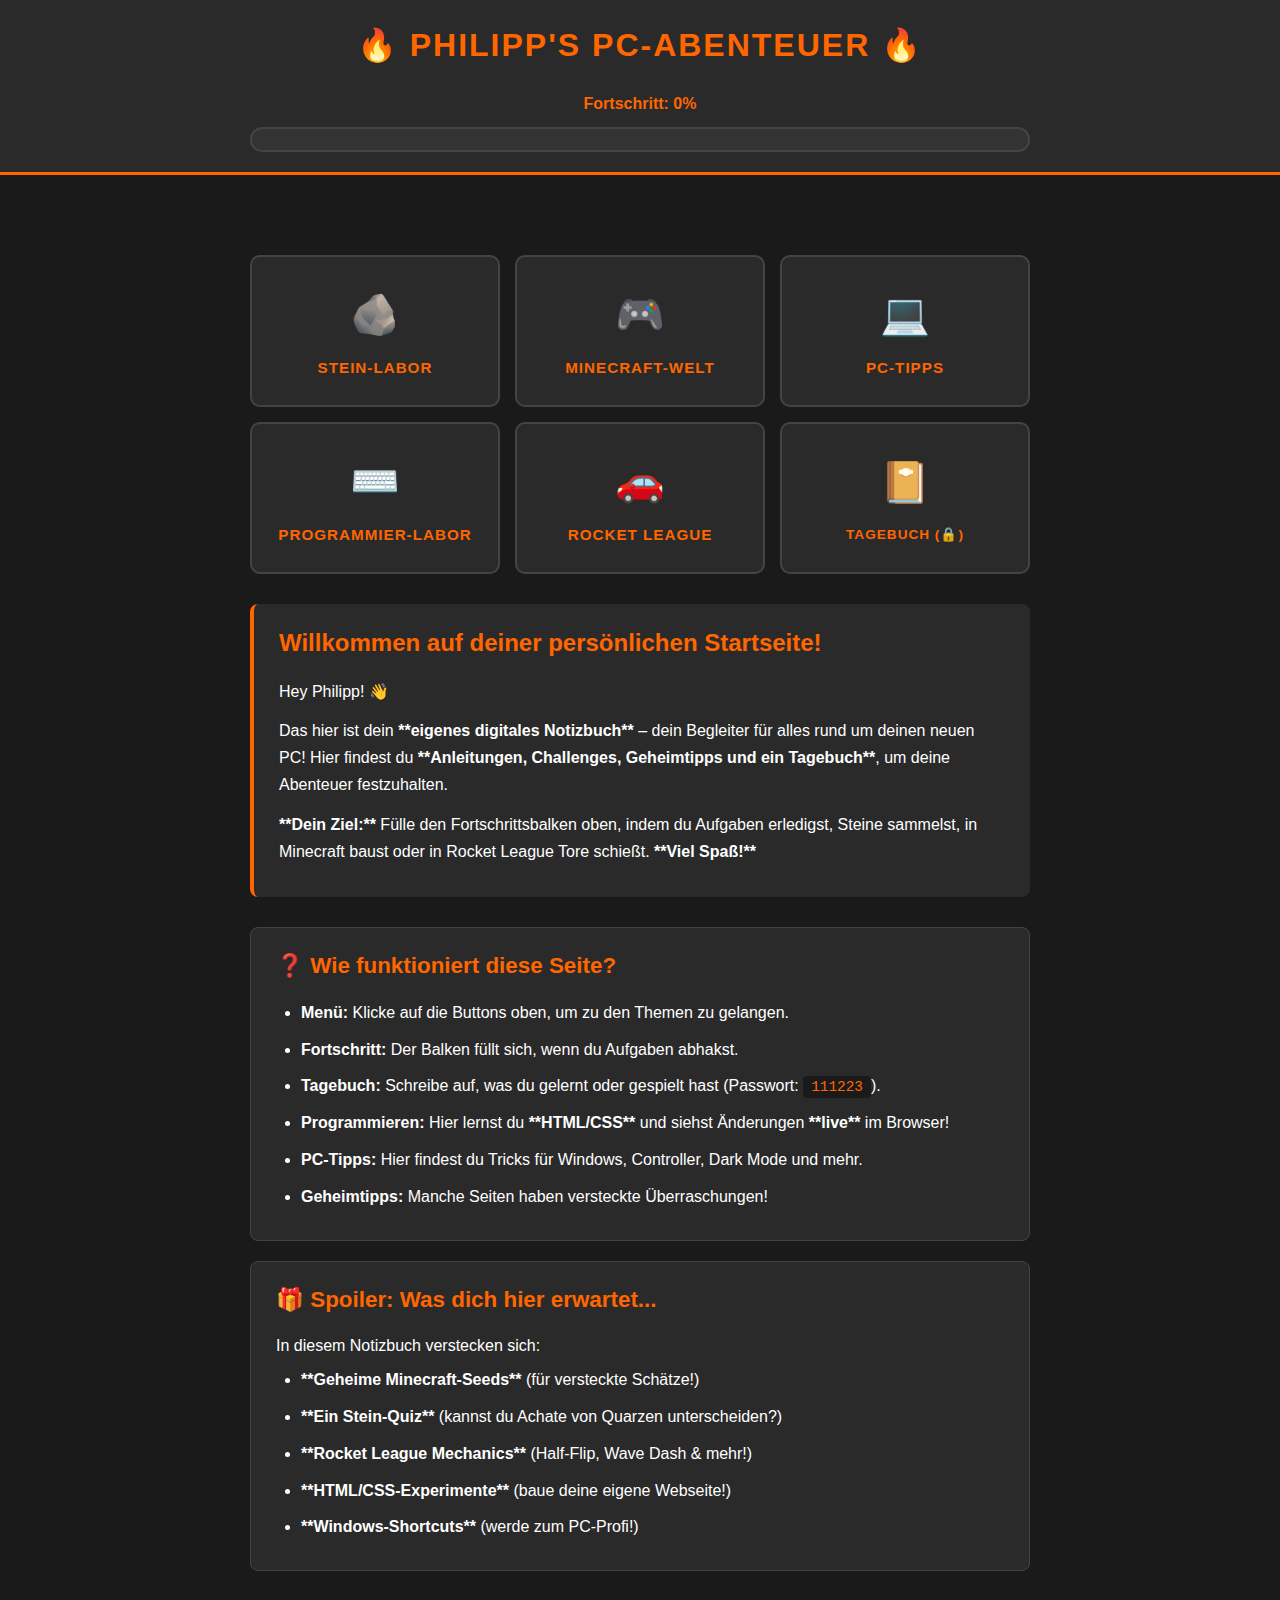
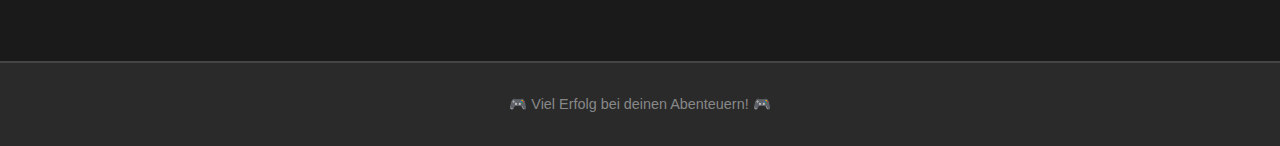
<file: index.html>
<!DOCTYPE html>
<html lang="de">
<head>
    <meta charset="UTF-8">
    <meta name="viewport" content="width=device-width, initial-scale=1.0">
    <title>🔥 Philipp's PC-Abenteuer</title>
    <link rel="stylesheet" href="styles.css">
</head>
<body data-page="index">
    <!-- Header mit Fortschrittsbalken -->
    <header class="main-header">
        <h1>🔥 PHILIPP'S PC-ABENTEUER 🔥</h1>
        <div class="progress-container">
            <div class="progress-label">Fortschritt: <span id="progress-percent">0</span>%</div>
            <div class="progress-bar">
                <div class="progress-fill" id="progress-fill"></div>
            </div>
        </div>
    </header>

    <!-- Navigation Cards -->
    <main class="container">
        <div class="nav-grid">
            <!-- Stein-Labor -->
            <a href="steinlabor.html" class="nav-card">
                <div class="card-icon">🪨</div>
                <h3>STEIN-LABOR</h3>
            </a>

            <!-- Minecraft -->
            <a href="minecraft.html" class="nav-card">
                <div class="card-icon">🎮</div>
                <h3>MINECRAFT-WELT</h3>
            </a>

            <!-- PC-Tipps -->
            <a href="pctipps.html" class="nav-card">
                <div class="card-icon">💻</div>
                <h3>PC-TIPPS</h3>
            </a>

            <!-- Programmier-Labor -->
            <a href="programmierlabor.html" class="nav-card">
                <div class="card-icon">⌨️</div>
                <h3>PROGRAMMIER-LABOR</h3>
            </a>

            <!-- Rocket League -->
            <a href="rocketleague.html" class="nav-card">
                <div class="card-icon">🚗</div>
                <h3>ROCKET LEAGUE</h3>
            </a>

            <!-- Tagebuch -->
            <a href="tagebuch.html" class="nav-card tagebuch-card">
                <div class="card-icon">📔</div>
                <h3>TAGEBUCH (🔒)</h3>
            </a>
        </div>

        <!-- Willkommenstext -->
        <section class="welcome-section">
            <h2>Willkommen auf deiner persönlichen Startseite!</h2>
            <p>Hey Philipp! 👋</p>
            <p>Das hier ist dein <strong>**eigenes digitales Notizbuch**</strong> – dein Begleiter für alles rund um deinen neuen PC! Hier findest du <strong>**Anleitungen, Challenges, Geheimtipps und ein Tagebuch**</strong>, um deine Abenteuer festzuhalten.</p>
            <p><strong>**Dein Ziel:**</strong> Fülle den Fortschrittsbalken oben, indem du Aufgaben erledigst, Steine sammelst, in Minecraft baust oder in Rocket League Tore schießt. <strong>**Viel Spaß!**</strong></p>
        </section>

        <!-- Wie funktioniert diese Seite? -->
        <section class="info-section">
            <h2>❓ Wie funktioniert diese Seite?</h2>
            <ul>
                <li><strong>Menü:</strong> Klicke auf die Buttons oben, um zu den Themen zu gelangen.</li>
                <li><strong>Fortschritt:</strong> Der Balken füllt sich, wenn du Aufgaben abhakst.</li>
                <li><strong>Tagebuch:</strong> Schreibe auf, was du gelernt oder gespielt hast (Passwort: <code>111223</code>).</li>
                <li><strong>Programmieren:</strong> Hier lernst du <strong>**HTML/CSS**</strong> und siehst Änderungen <strong>**live**</strong> im Browser!</li>
                <li><strong>PC-Tipps:</strong> Hier findest du Tricks für Windows, Controller, Dark Mode und mehr.</li>
                <li><strong>Geheimtipps:</strong> Manche Seiten haben versteckte Überraschungen!</li>
            </ul>
        </section>

        <!-- Spoiler -->
        <section class="spoiler-section">
            <h2>🎁 Spoiler: Was dich hier erwartet...</h2>
            <p>In diesem Notizbuch verstecken sich:</p>
            <ul>
                <li><strong>**Geheime Minecraft-Seeds**</strong> (für versteckte Schätze!)</li>
                <li><strong>**Ein Stein-Quiz**</strong> (kannst du Achate von Quarzen unterscheiden?)</li>
                <li><strong>**Rocket League Mechanics**</strong> (Half-Flip, Wave Dash & mehr!)</li>
                <li><strong>**HTML/CSS-Experimente**</strong> (baue deine eigene Webseite!)</li>
                <li><strong>**Windows-Shortcuts**</strong> (werde zum PC-Profi!)</li>
            </ul>
        </section>
    </main>

    <!-- Footer -->
    <footer>
        <p>🎮 Viel Erfolg bei deinen Abenteuern! 🎮</p>
    </footer>

    <!-- Scripts -->
    <script src="page-tracker.js"></script>
    <script src="global-progress.js"></script>
    <script src="celebration.js"></script>
    
</body>

</html>
</file>
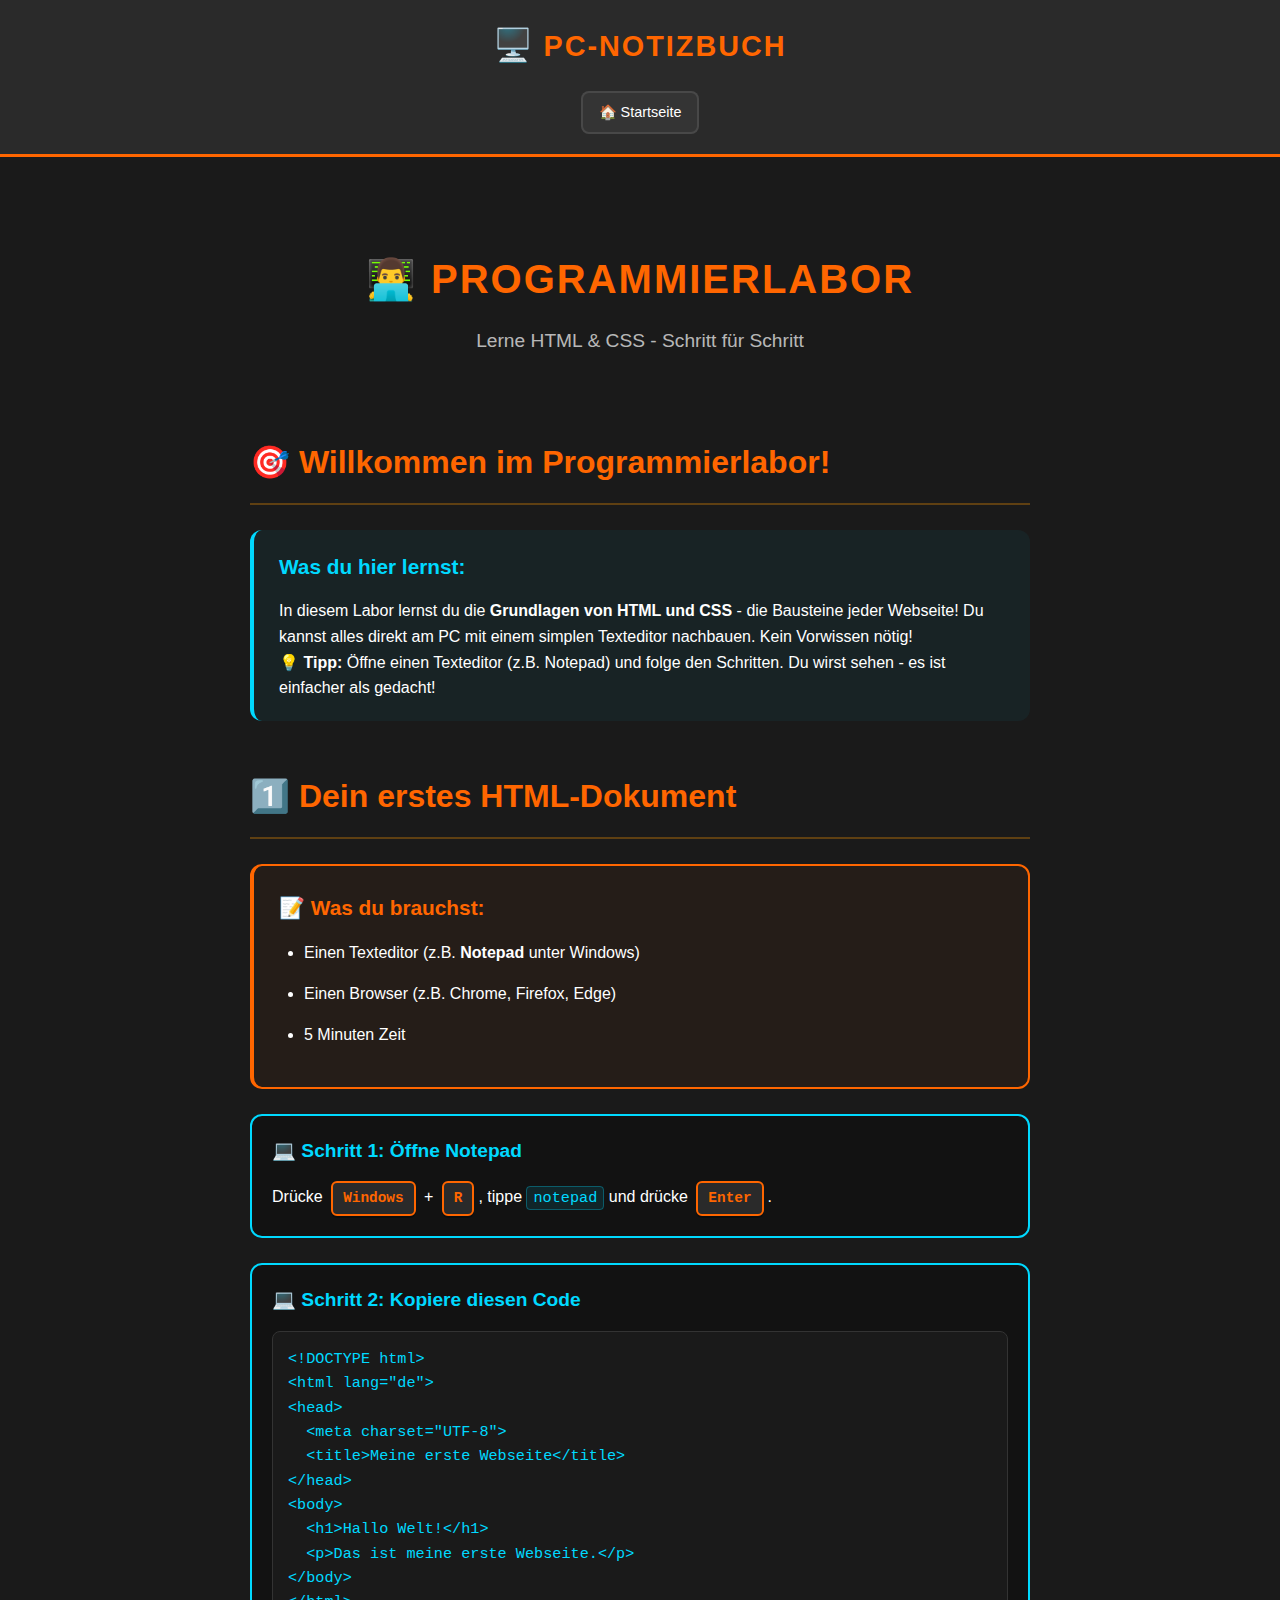
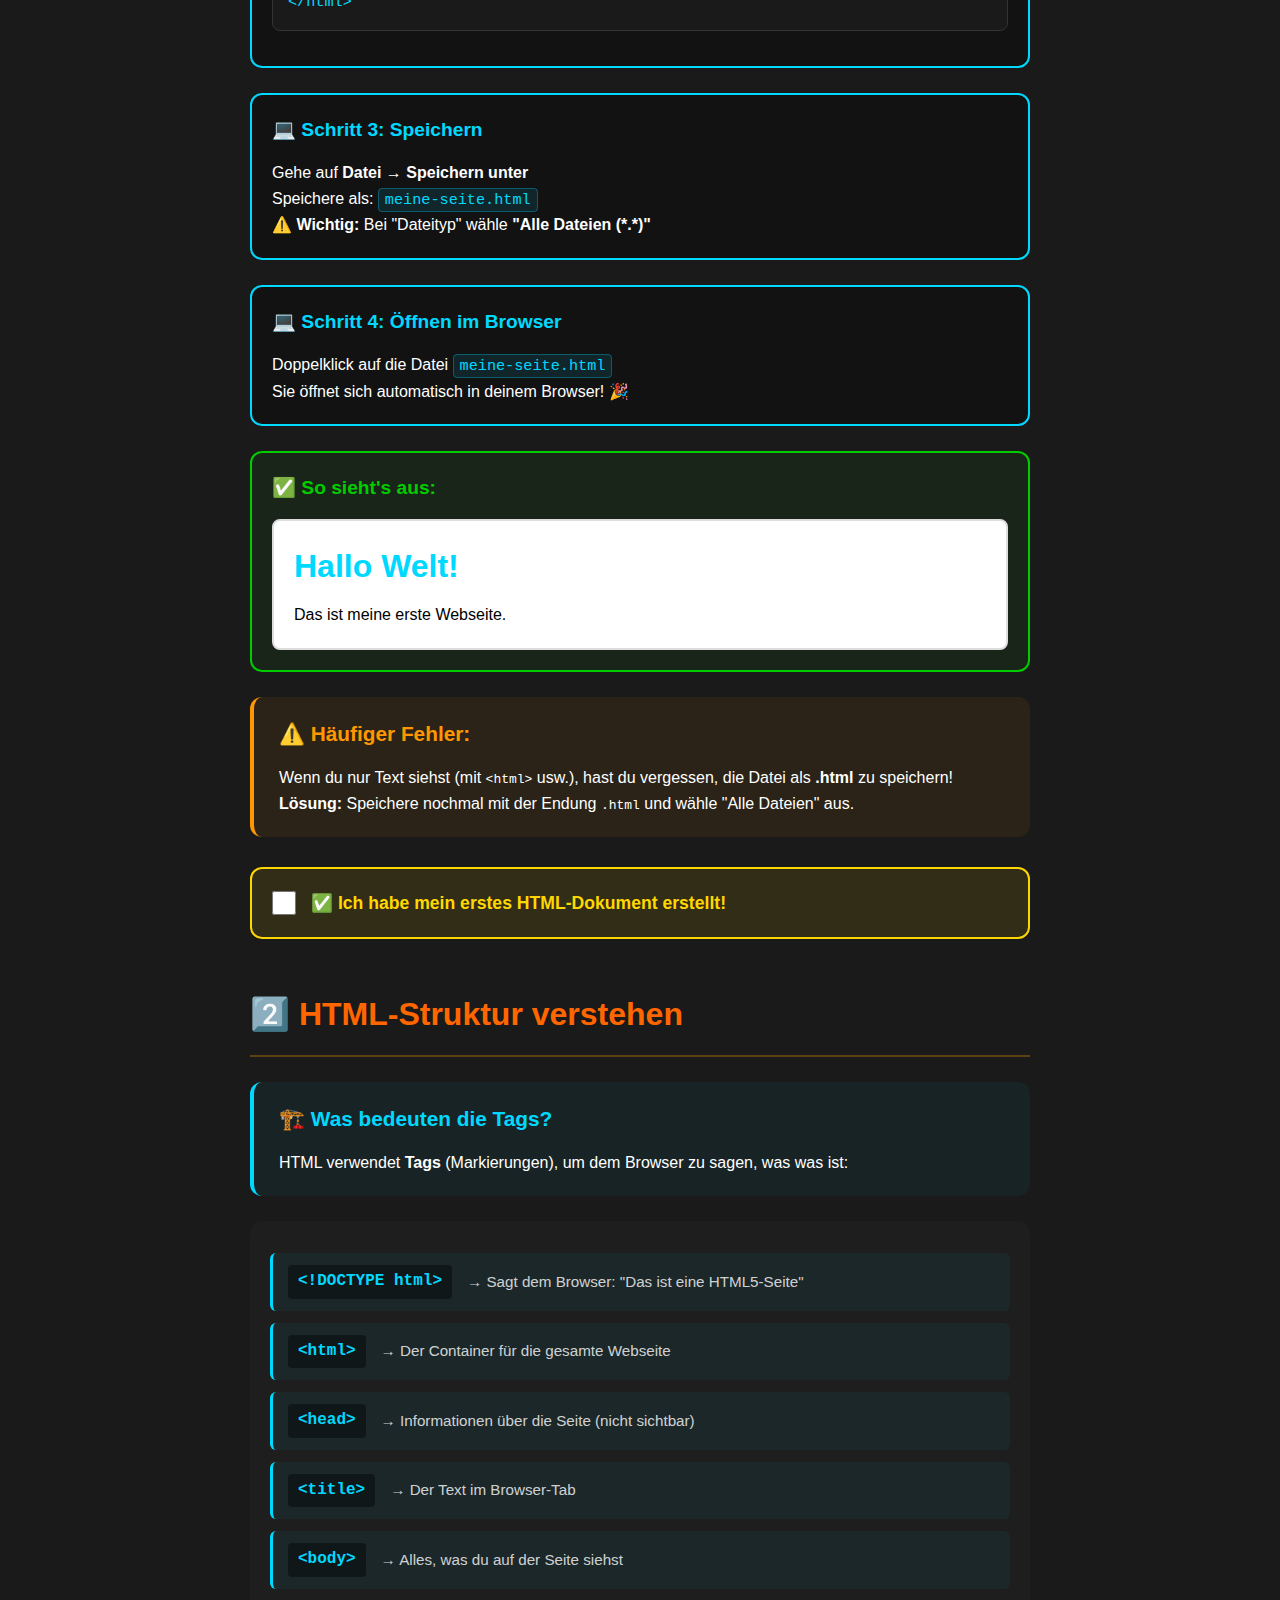
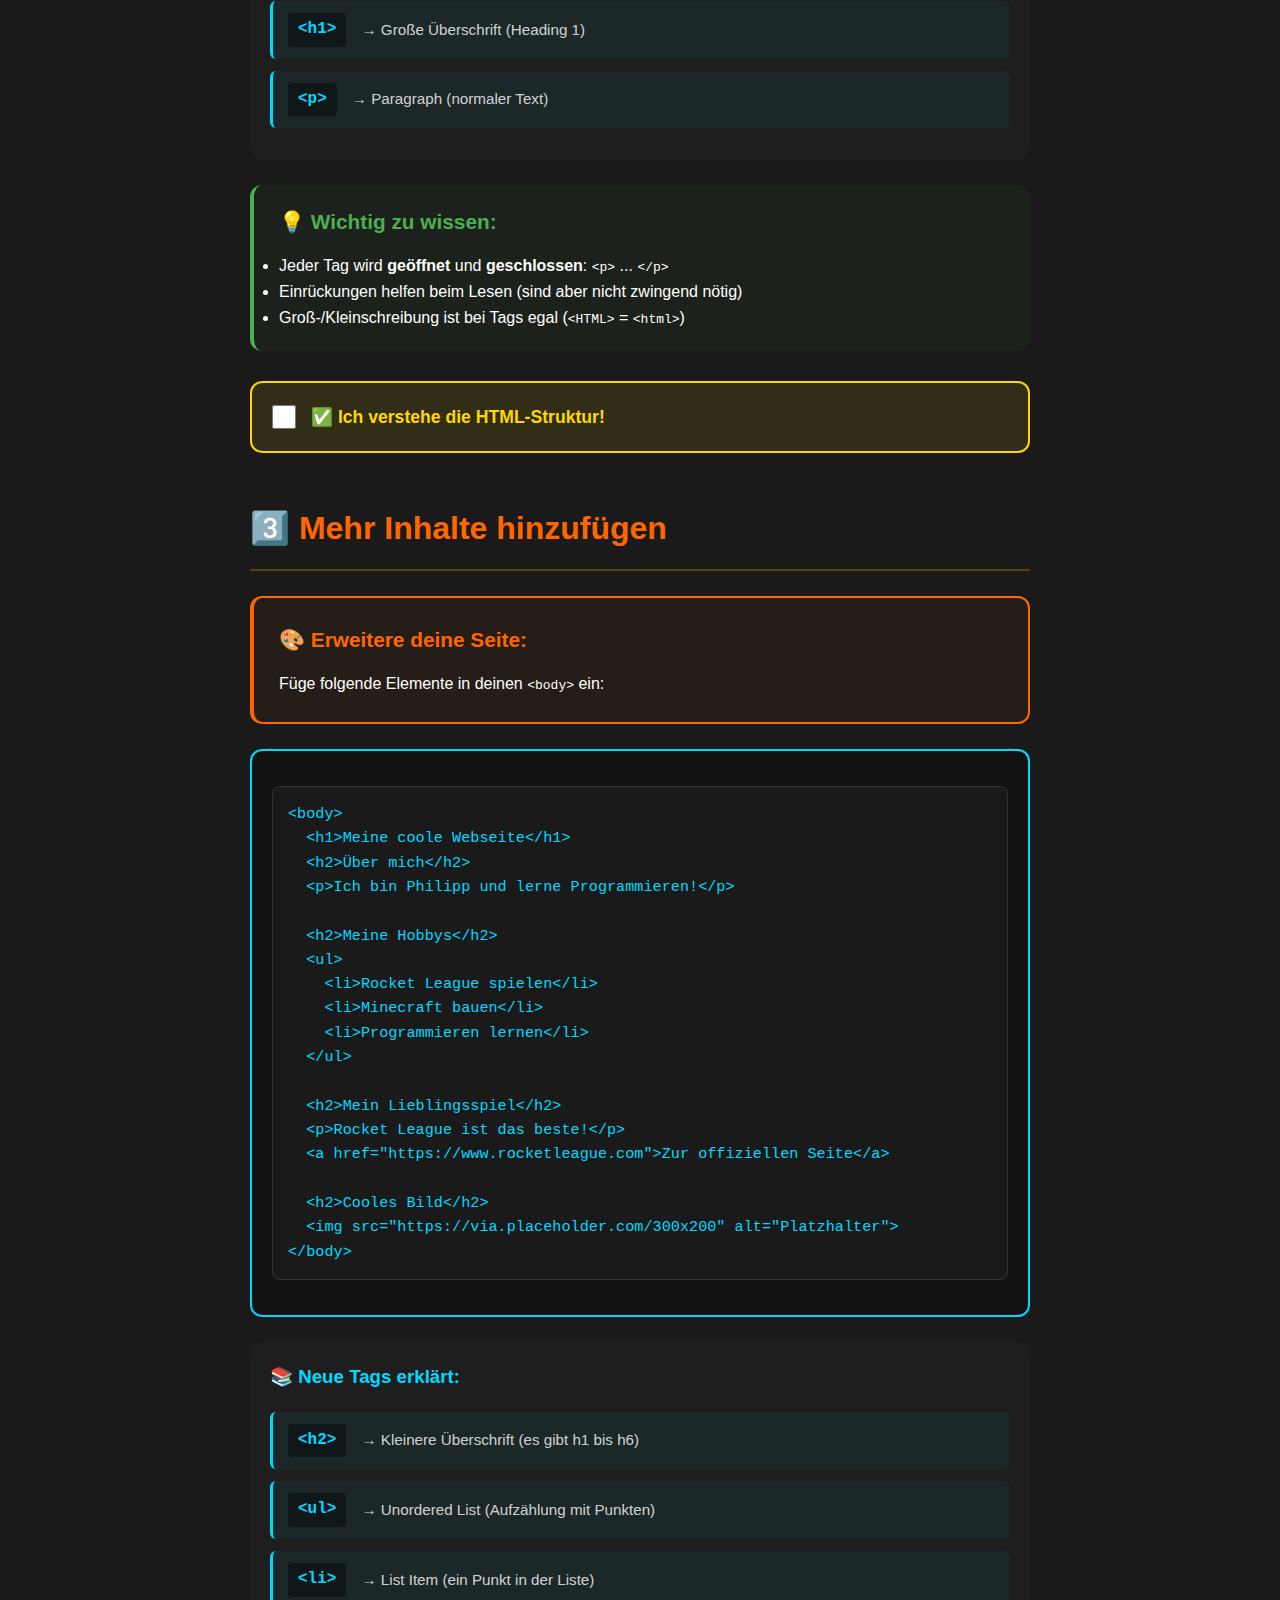
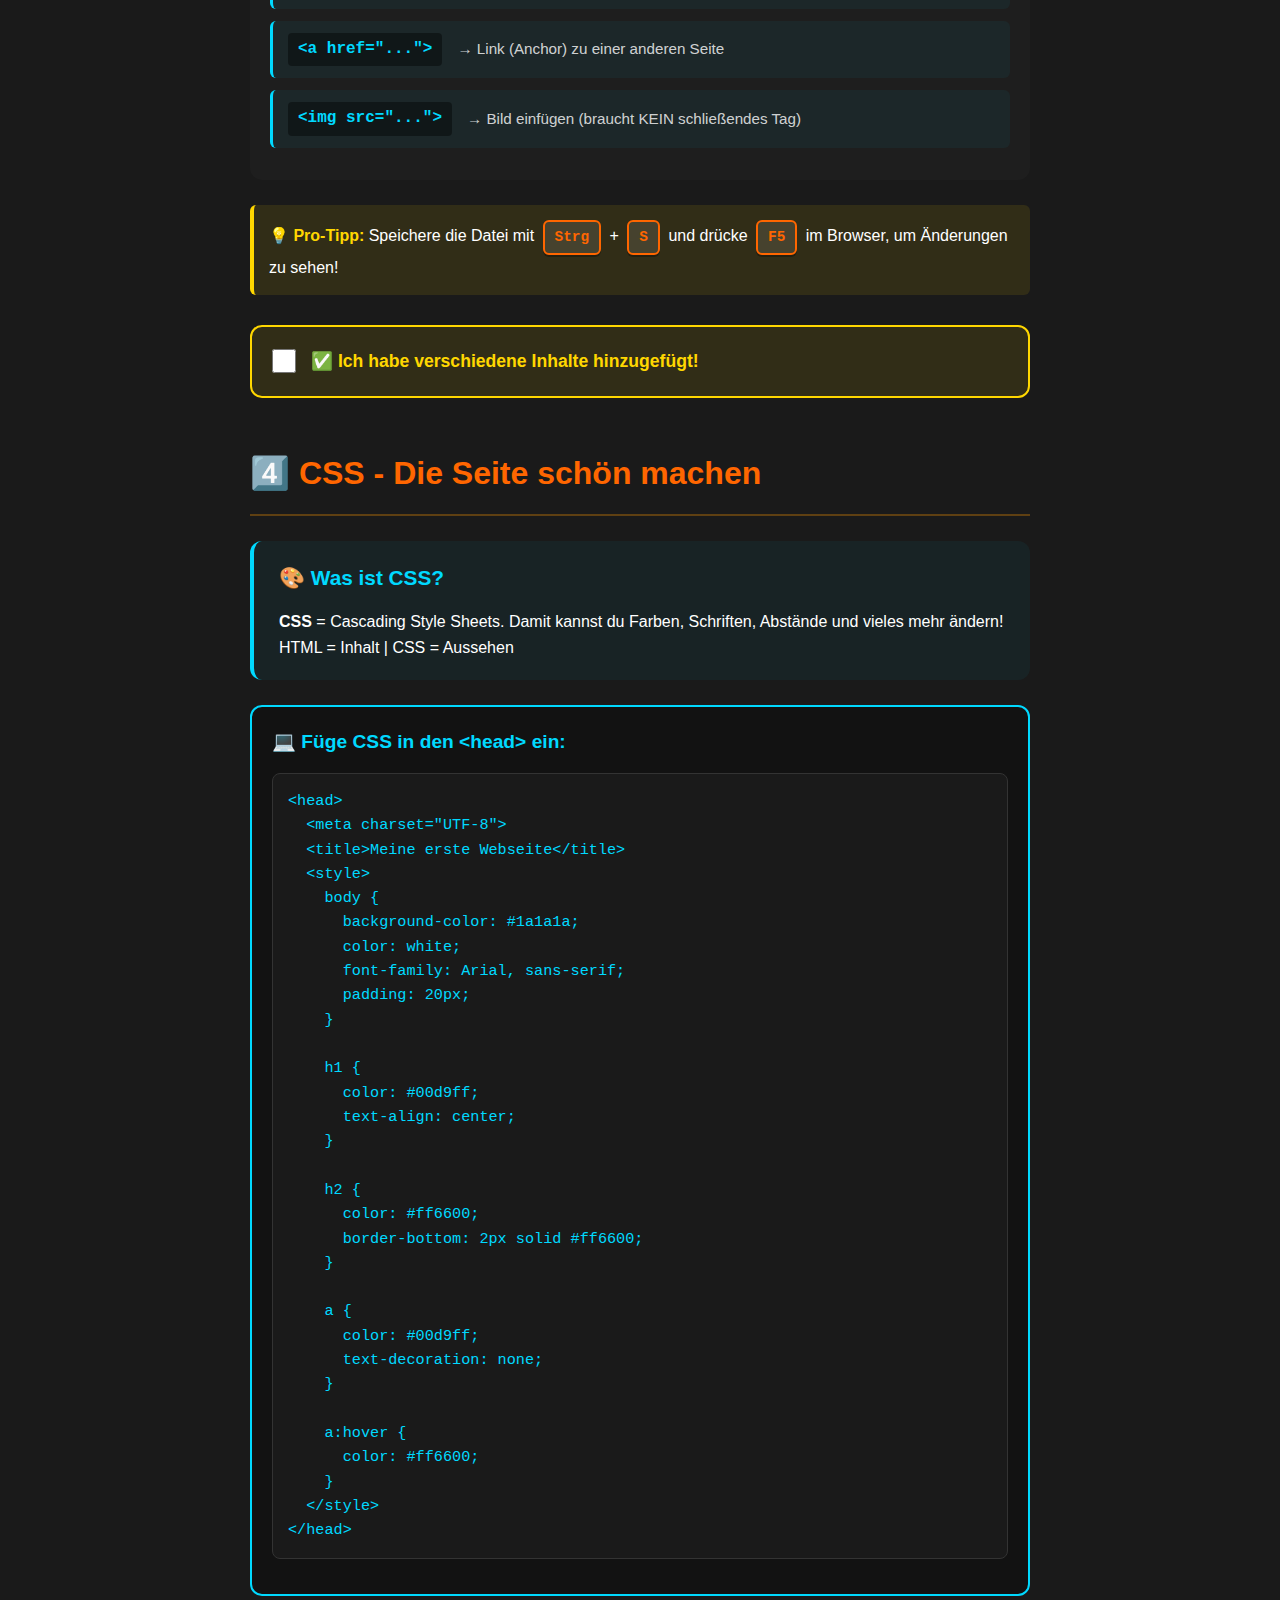
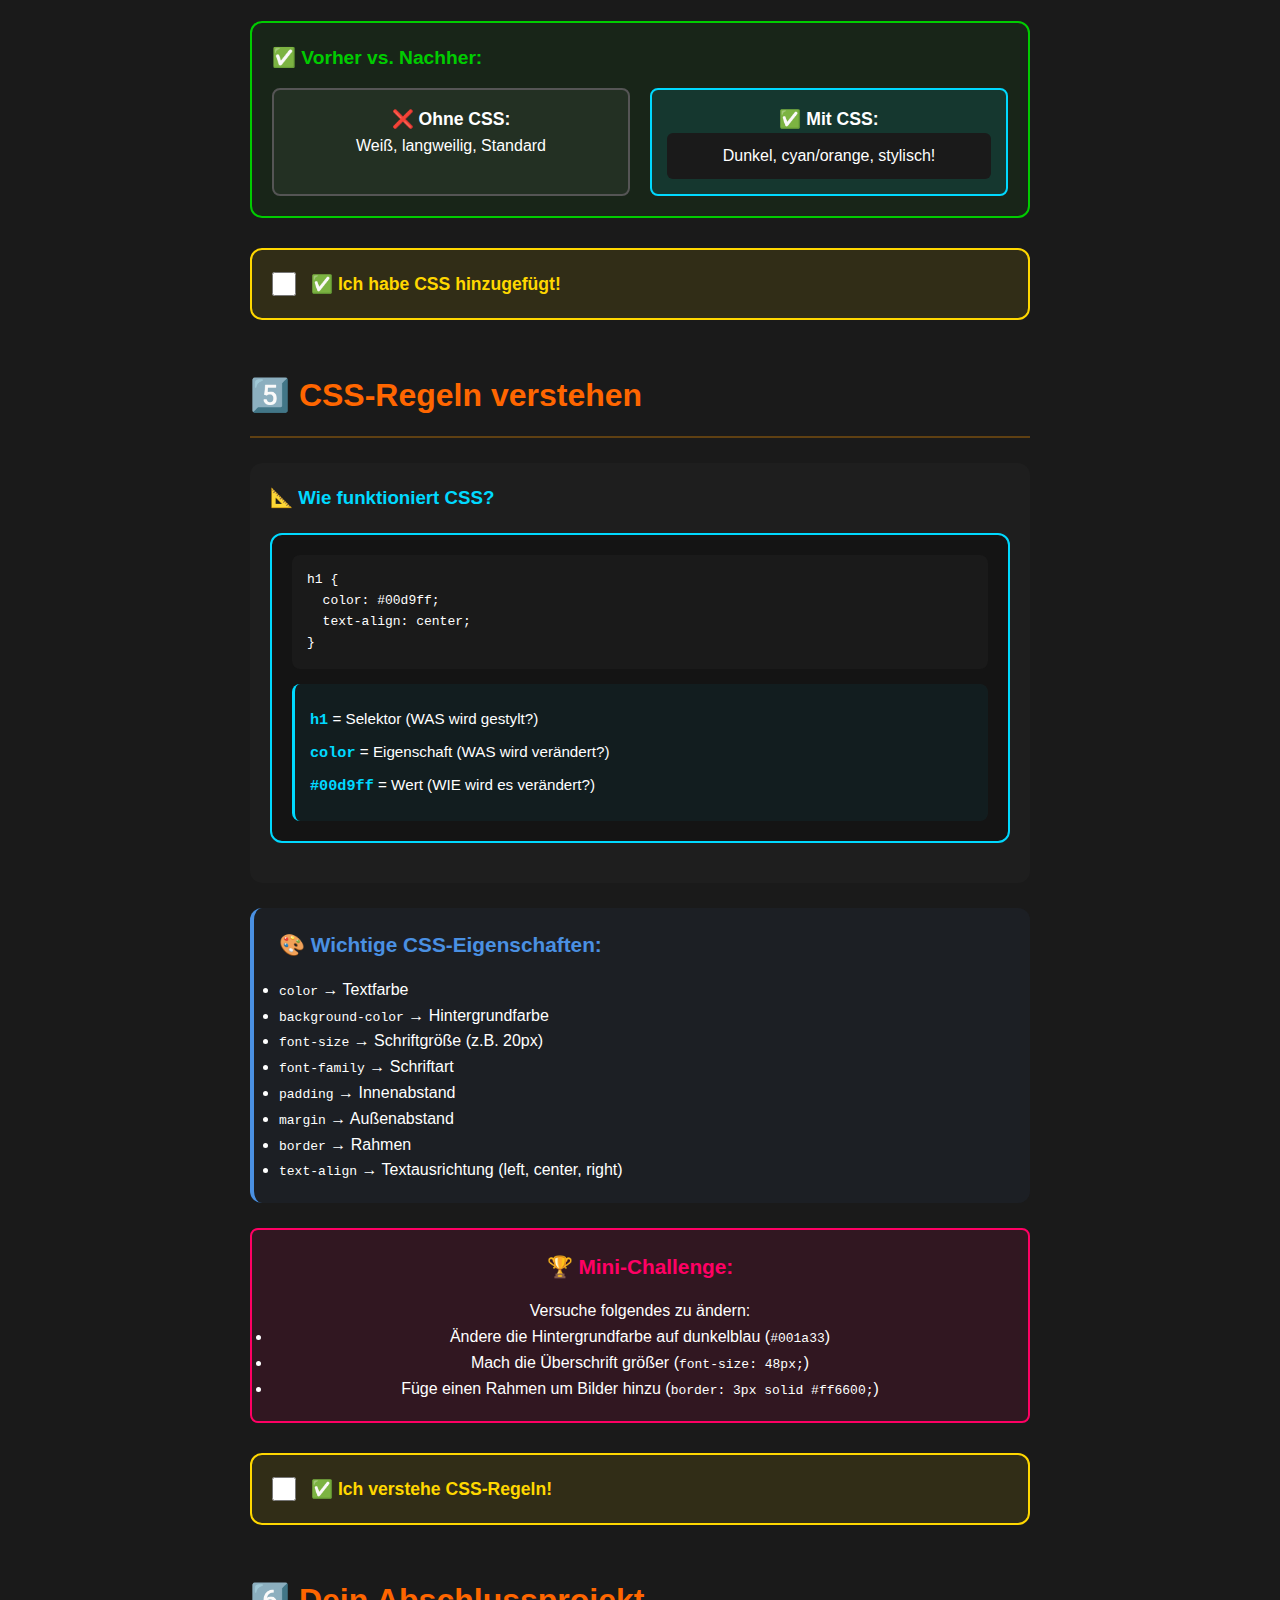
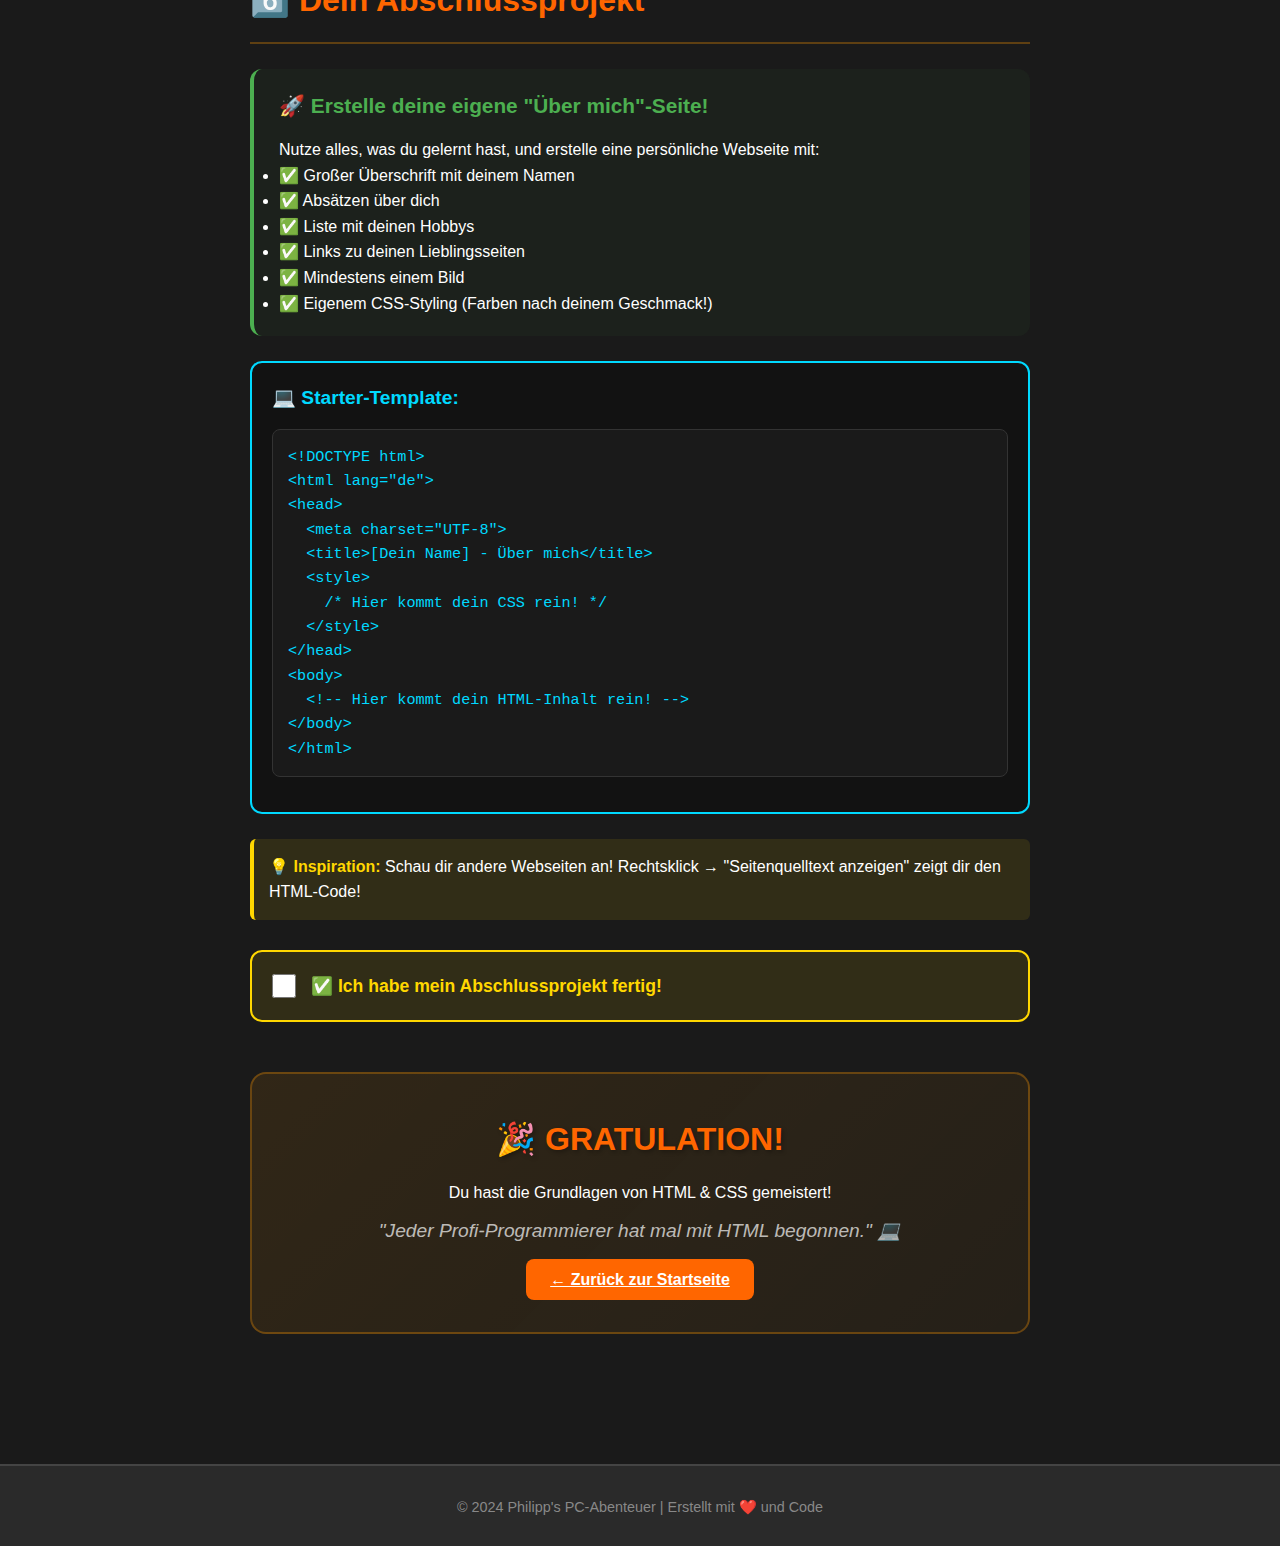
<file: programmierlabor.html>
<!DOCTYPE html>
<html lang="de">
<head>
  <meta charset="UTF-8">
  <meta name="viewport" content="width=device-width, initial-scale=1.0">
  <title>👨‍💻 Programmierlabor | Philipp's PC-Abenteuer</title>
  <link href="https://fonts.googleapis.com/css2?family=Roboto:wght@400;700&display=swap" rel="stylesheet">
  <link href="https://fonts.googleapis.com/css2?family=Press+Start+2P&display=swap" rel="stylesheet">
  <link rel="stylesheet" href="styles.css">
</head>
<body data-page="programmierlabor">

  <!-- Header (wie index.html) -->
  <header class="main-header">
    <div class="header-content">
      <div class="logo">
        <a href="index.html" class="logo-link">
          <span class="logo-icon">🖥️</span>
          <span class="logo-text">PC-Notizbuch</span>
        </a>
      </div>
      <nav class="main-nav">
        <a href="index.html" class="nav-link">🏠 Startseite</a>
      </nav>
    </div>
  </header>

  <!-- Page Title Section -->
  <div class="page-hero">
    <h1 class="page-title">👨‍💻 PROGRAMMIERLABOR</h1>
    <p class="page-subtitle">Lerne HTML & CSS - Schritt für Schritt</p>
  </div>

  <!-- Main Content -->
  <div class="content-wrapper">

    <!-- Willkommen -->
    <section class="content-section">
      <h2 class="section-title">🎯 Willkommen im Programmierlabor!</h2>
      <div class="info-box info-box-cyan">
        <h3 class="info-box-title">Was du hier lernst:</h3>
        <p>In diesem Labor lernst du die <strong>Grundlagen von HTML und CSS</strong> - die Bausteine jeder Webseite! Du kannst alles direkt am PC mit einem simplen Texteditor nachbauen. Kein Vorwissen nötig!</p>
        <p><strong>💡 Tipp:</strong> Öffne einen Texteditor (z.B. Notepad) und folge den Schritten. Du wirst sehen - es ist einfacher als gedacht!</p>
      </div>
    </section>

    <!-- Mission 1: Erstes HTML -->
    <section class="content-section" id="firsthtml">
      <h2 class="section-title">1️⃣ Dein erstes HTML-Dokument</h2>
      
      <div class="steps-box">
        <h3 class="steps-title">📝 Was du brauchst:</h3>
        <ul>
          <li>Einen Texteditor (z.B. <strong>Notepad</strong> unter Windows)</li>
          <li>Einen Browser (z.B. Chrome, Firefox, Edge)</li>
          <li>5 Minuten Zeit</li>
        </ul>
      </div>

      <div class="code-box">
        <h3 class="code-title">💻 Schritt 1: Öffne Notepad</h3>
        <p>Drücke <span class="taste">Windows</span> + <span class="taste">R</span>, tippe <code>notepad</code> und drücke <span class="taste">Enter</span>.</p>
      </div>

      <div class="code-box">
        <h3 class="code-title">💻 Schritt 2: Kopiere diesen Code</h3>
        <pre><code>&lt;!DOCTYPE html&gt;
&lt;html lang="de"&gt;
&lt;head&gt;
  &lt;meta charset="UTF-8"&gt;
  &lt;title&gt;Meine erste Webseite&lt;/title&gt;
&lt;/head&gt;
&lt;body&gt;
  &lt;h1&gt;Hallo Welt!&lt;/h1&gt;
  &lt;p&gt;Das ist meine erste Webseite.&lt;/p&gt;
&lt;/body&gt;
&lt;/html&gt;</code></pre>
      </div>

      <div class="code-box">
        <h3 class="code-title">💻 Schritt 3: Speichern</h3>
        <p>Gehe auf <strong>Datei → Speichern unter</strong></p>
        <p>Speichere als: <code>meine-seite.html</code></p>
        <p><strong>⚠️ Wichtig:</strong> Bei "Dateityp" wähle <strong>"Alle Dateien (*.*)"</strong></p>
      </div>

      <div class="code-box">
        <h3 class="code-title">💻 Schritt 4: Öffnen im Browser</h3>
        <p>Doppelklick auf die Datei <code>meine-seite.html</code></p>
        <p>Sie öffnet sich automatisch in deinem Browser! 🎉</p>
      </div>

      <div class="result-box">
        <h3 class="result-title">✅ So sieht's aus:</h3>
        <div class="result-preview">
          <h1 style="margin: 0; color: #00d9ff;">Hallo Welt!</h1>
          <p style="margin: 10px 0 0 0;">Das ist meine erste Webseite.</p>
        </div>
      </div>

      <div class="info-box info-box-warning">
        <h3 class="info-box-title">⚠️ Häufiger Fehler:</h3>
        <p>Wenn du nur Text siehst (mit <code>&lt;html&gt;</code> usw.), hast du vergessen, die Datei als <strong>.html</strong> zu speichern!</p>
        <p><strong>Lösung:</strong> Speichere nochmal mit der Endung <code>.html</code> und wähle "Alle Dateien" aus.</p>
      </div>

      <div class="checkpoint-box">
        <input type="checkbox" id="checkpoint-firsthtml" data-checkpoint="firsthtml">
        <label for="checkpoint-firsthtml">✅ Ich habe mein erstes HTML-Dokument erstellt!</label>
      </div>
    </section>

    <!-- Mission 2: HTML-Struktur verstehen -->
    <section class="content-section" id="structure">
      <h2 class="section-title">2️⃣ HTML-Struktur verstehen</h2>
      
      <div class="info-box info-box-cyan">
        <h3 class="info-box-title">🏗️ Was bedeuten die Tags?</h3>
        <p>HTML verwendet <strong>Tags</strong> (Markierungen), um dem Browser zu sagen, was was ist:</p>
      </div>

      <div class="code-explanation">
        <div class="code-line">
          <code>&lt;!DOCTYPE html&gt;</code>
          <p>→ Sagt dem Browser: "Das ist eine HTML5-Seite"</p>
        </div>
        <div class="code-line">
          <code>&lt;html&gt;</code>
          <p>→ Der Container für die gesamte Webseite</p>
        </div>
        <div class="code-line">
          <code>&lt;head&gt;</code>
          <p>→ Informationen über die Seite (nicht sichtbar)</p>
        </div>
        <div class="code-line">
          <code>&lt;title&gt;</code>
          <p>→ Der Text im Browser-Tab</p>
        </div>
        <div class="code-line">
          <code>&lt;body&gt;</code>
          <p>→ Alles, was du auf der Seite siehst</p>
        </div>
        <div class="code-line">
          <code>&lt;h1&gt;</code>
          <p>→ Große Überschrift (Heading 1)</p>
        </div>
        <div class="code-line">
          <code>&lt;p&gt;</code>
          <p>→ Paragraph (normaler Text)</p>
        </div>
      </div>

      <div class="info-box info-box-green">
        <h3 class="info-box-title">💡 Wichtig zu wissen:</h3>
        <ul>
          <li>Jeder Tag wird <strong>geöffnet</strong> und <strong>geschlossen</strong>: <code>&lt;p&gt;</code> ... <code>&lt;/p&gt;</code></li>
          <li>Einrückungen helfen beim Lesen (sind aber nicht zwingend nötig)</li>
          <li>Groß-/Kleinschreibung ist bei Tags egal (<code>&lt;HTML&gt;</code> = <code>&lt;html&gt;</code>)</li>
        </ul>
      </div>

      <div class="checkpoint-box">
        <input type="checkbox" id="checkpoint-structure" data-checkpoint="structure">
        <label for="checkpoint-structure">✅ Ich verstehe die HTML-Struktur!</label>
      </div>
    </section>

    <!-- Mission 3: Mehr Inhalte hinzufügen -->
    <section class="content-section" id="content">
      <h2 class="section-title">3️⃣ Mehr Inhalte hinzufügen</h2>
      
      <div class="steps-box">
        <h3 class="steps-title">🎨 Erweitere deine Seite:</h3>
        <p>Füge folgende Elemente in deinen <code>&lt;body&gt;</code> ein:</p>
      </div>

      <div class="code-box">
        <pre><code>&lt;body&gt;
  &lt;h1&gt;Meine coole Webseite&lt;/h1&gt;
  &lt;h2&gt;Über mich&lt;/h2&gt;
  &lt;p&gt;Ich bin Philipp und lerne Programmieren!&lt;/p&gt;
  
  &lt;h2&gt;Meine Hobbys&lt;/h2&gt;
  &lt;ul&gt;
    &lt;li&gt;Rocket League spielen&lt;/li&gt;
    &lt;li&gt;Minecraft bauen&lt;/li&gt;
    &lt;li&gt;Programmieren lernen&lt;/li&gt;
  &lt;/ul&gt;
  
  &lt;h2&gt;Mein Lieblingsspiel&lt;/h2&gt;
  &lt;p&gt;Rocket League ist das beste!&lt;/p&gt;
  &lt;a href="https://www.rocketleague.com"&gt;Zur offiziellen Seite&lt;/a&gt;
  
  &lt;h2&gt;Cooles Bild&lt;/h2&gt;
  &lt;img src="https://via.placeholder.com/300x200" alt="Platzhalter"&gt;
&lt;/body&gt;</code></pre>
      </div>

      <div class="code-explanation">
        <h3>📚 Neue Tags erklärt:</h3>
        <div class="code-line">
          <code>&lt;h2&gt;</code>
          <p>→ Kleinere Überschrift (es gibt h1 bis h6)</p>
        </div>
        <div class="code-line">
          <code>&lt;ul&gt;</code>
          <p>→ Unordered List (Aufzählung mit Punkten)</p>
        </div>
        <div class="code-line">
          <code>&lt;li&gt;</code>
          <p>→ List Item (ein Punkt in der Liste)</p>
        </div>
        <div class="code-line">
          <code>&lt;a href="..."&gt;</code>
          <p>→ Link (Anchor) zu einer anderen Seite</p>
        </div>
        <div class="code-line">
          <code>&lt;img src="..."&gt;</code>
          <p>→ Bild einfügen (braucht KEIN schließendes Tag)</p>
        </div>
      </div>

      <div class="pro-tip">
        <strong>💡 Pro-Tipp:</strong> Speichere die Datei mit <span class="taste">Strg</span> + <span class="taste">S</span> und drücke <span class="taste">F5</span> im Browser, um Änderungen zu sehen!
      </div>

      <div class="checkpoint-box">
        <input type="checkbox" id="checkpoint-content" data-checkpoint="content">
        <label for="checkpoint-content">✅ Ich habe verschiedene Inhalte hinzugefügt!</label>
      </div>
    </section>

    <!-- Mission 4: CSS einführen -->
    <section class="content-section" id="css">
      <h2 class="section-title">4️⃣ CSS - Die Seite schön machen</h2>
      
      <div class="info-box info-box-cyan">
        <h3 class="info-box-title">🎨 Was ist CSS?</h3>
        <p><strong>CSS</strong> = Cascading Style Sheets. Damit kannst du Farben, Schriften, Abstände und vieles mehr ändern!</p>
        <p>HTML = Inhalt | CSS = Aussehen</p>
      </div>

      <div class="code-box">
        <h3 class="code-title">💻 Füge CSS in den &lt;head&gt; ein:</h3>
        <pre><code>&lt;head&gt;
  &lt;meta charset="UTF-8"&gt;
  &lt;title&gt;Meine erste Webseite&lt;/title&gt;
  &lt;style&gt;
    body {
      background-color: #1a1a1a;
      color: white;
      font-family: Arial, sans-serif;
      padding: 20px;
    }
    
    h1 {
      color: #00d9ff;
      text-align: center;
    }
    
    h2 {
      color: #ff6600;
      border-bottom: 2px solid #ff6600;
    }
    
    a {
      color: #00d9ff;
      text-decoration: none;
    }
    
    a:hover {
      color: #ff6600;
    }
  &lt;/style&gt;
&lt;/head&gt;</code></pre>
      </div>

      <div class="result-box">
        <h3 class="result-title">✅ Vorher vs. Nachher:</h3>
        <div class="comparison">
          <div class="before">
            <h4>❌ Ohne CSS:</h4>
            <p>Weiß, langweilig, Standard</p>
          </div>
          <div class="after">
            <h4>✅ Mit CSS:</h4>
            <p style="background: #1a1a1a; color: white; padding: 10px; border-radius: 6px;">Dunkel, cyan/orange, stylisch!</p>
          </div>
        </div>
      </div>

      <div class="checkpoint-box">
        <input type="checkbox" id="checkpoint-css" data-checkpoint="css">
        <label for="checkpoint-css">✅ Ich habe CSS hinzugefügt!</label>
      </div>
    </section>

    <!-- Mission 5: CSS verstehen -->
    <section class="content-section" id="styling">
      <h2 class="section-title">5️⃣ CSS-Regeln verstehen</h2>
      
      <div class="code-explanation">
        <h3>📐 Wie funktioniert CSS?</h3>
        <div class="css-rule-box">
          <pre><code>h1 {
  color: #00d9ff;
  text-align: center;
}</code></pre>
          <div class="css-parts">
            <p><strong>h1</strong> = Selektor (WAS wird gestylt?)</p>
            <p><strong>color</strong> = Eigenschaft (WAS wird verändert?)</p>
            <p><strong>#00d9ff</strong> = Wert (WIE wird es verändert?)</p>
          </div>
        </div>
      </div>

      <div class="info-box info-box-blue">
        <h3 class="info-box-title">🎨 Wichtige CSS-Eigenschaften:</h3>
        <ul>
          <li><code>color</code> → Textfarbe</li>
          <li><code>background-color</code> → Hintergrundfarbe</li>
          <li><code>font-size</code> → Schriftgröße (z.B. 20px)</li>
          <li><code>font-family</code> → Schriftart</li>
          <li><code>padding</code> → Innenabstand</li>
          <li><code>margin</code> → Außenabstand</li>
          <li><code>border</code> → Rahmen</li>
          <li><code>text-align</code> → Textausrichtung (left, center, right)</li>
        </ul>
      </div>

      <div class="challenge-box">
        <h3>🏆 Mini-Challenge:</h3>
        <p>Versuche folgendes zu ändern:</p>
        <ul>
          <li>Ändere die Hintergrundfarbe auf dunkelblau (<code>#001a33</code>)</li>
          <li>Mach die Überschrift größer (<code>font-size: 48px;</code>)</li>
          <li>Füge einen Rahmen um Bilder hinzu (<code>border: 3px solid #ff6600;</code>)</li>
        </ul>
      </div>

      <div class="checkpoint-box">
        <input type="checkbox" id="checkpoint-styling" data-checkpoint="styling">
        <label for="checkpoint-styling">✅ Ich verstehe CSS-Regeln!</label>
      </div>
    </section>

    <!-- Mission 6: Abschlussprojekt -->
    <section class="content-section" id="project">
      <h2 class="section-title">6️⃣ Dein Abschlussprojekt</h2>
      
      <div class="info-box info-box-green">
        <h3 class="info-box-title">🚀 Erstelle deine eigene "Über mich"-Seite!</h3>
        <p>Nutze alles, was du gelernt hast, und erstelle eine persönliche Webseite mit:</p>
        <ul>
          <li>✅ Großer Überschrift mit deinem Namen</li>
          <li>✅ Absätzen über dich</li>
          <li>✅ Liste mit deinen Hobbys</li>
          <li>✅ Links zu deinen Lieblingsseiten</li>
          <li>✅ Mindestens einem Bild</li>
          <li>✅ Eigenem CSS-Styling (Farben nach deinem Geschmack!)</li>
        </ul>
      </div>

      <div class="code-box">
        <h3 class="code-title">💻 Starter-Template:</h3>
        <pre><code>&lt;!DOCTYPE html&gt;
&lt;html lang="de"&gt;
&lt;head&gt;
  &lt;meta charset="UTF-8"&gt;
  &lt;title&gt;[Dein Name] - Über mich&lt;/title&gt;
  &lt;style&gt;
    /* Hier kommt dein CSS rein! */
  &lt;/style&gt;
&lt;/head&gt;
&lt;body&gt;
  &lt;!-- Hier kommt dein HTML-Inhalt rein! --&gt;
&lt;/body&gt;
&lt;/html&gt;</code></pre>
      </div>

      <div class="pro-tip">
        <strong>💡 Inspiration:</strong> Schau dir andere Webseiten an! Rechtsklick → "Seitenquelltext anzeigen" zeigt dir den HTML-Code!
      </div>

      <div class="checkpoint-box">
        <input type="checkbox" id="checkpoint-project" data-checkpoint="project">
        <label for="checkpoint-project">✅ Ich habe mein Abschlussprojekt fertig!</label>
      </div>
    </section>

    <!-- Finale Nachricht -->
    <div class="final-message">
      <h2>🎉 GRATULATION!</h2>
      <p>Du hast die Grundlagen von HTML & CSS gemeistert!</p>
      <p class="quote">"Jeder Profi-Programmierer hat mal mit HTML begonnen." 💻</p>
      <p style="margin-top: 20px;">
        <a href="index.html" class="btn">← Zurück zur Startseite</a>
      </p>
    </div>

  </div>

  <!-- Footer -->
  <footer>
    <p>© 2024 Philipp's PC-Abenteuer | Erstellt mit ❤️ und Code</p>
  </footer>

  <!-- Scripts -->
  <script src="script.js"></script>
</body>
</html>
</file>
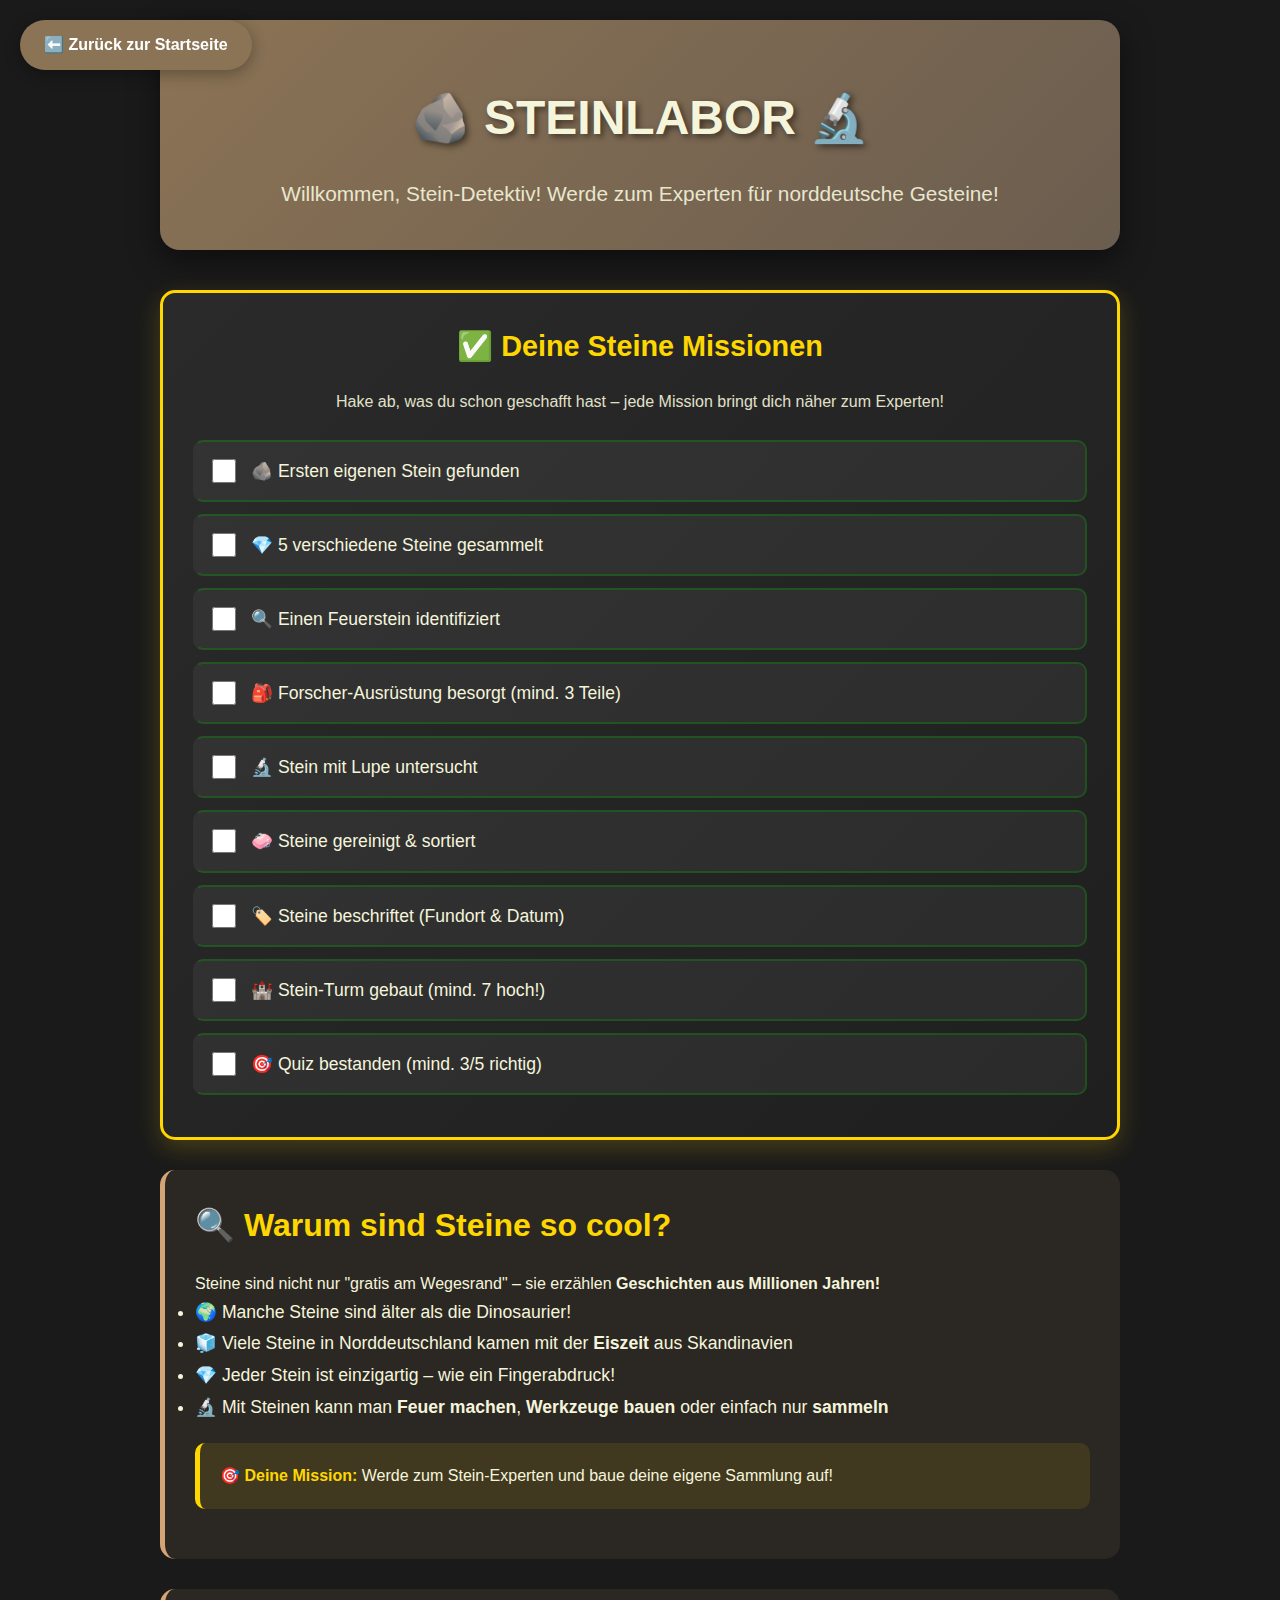
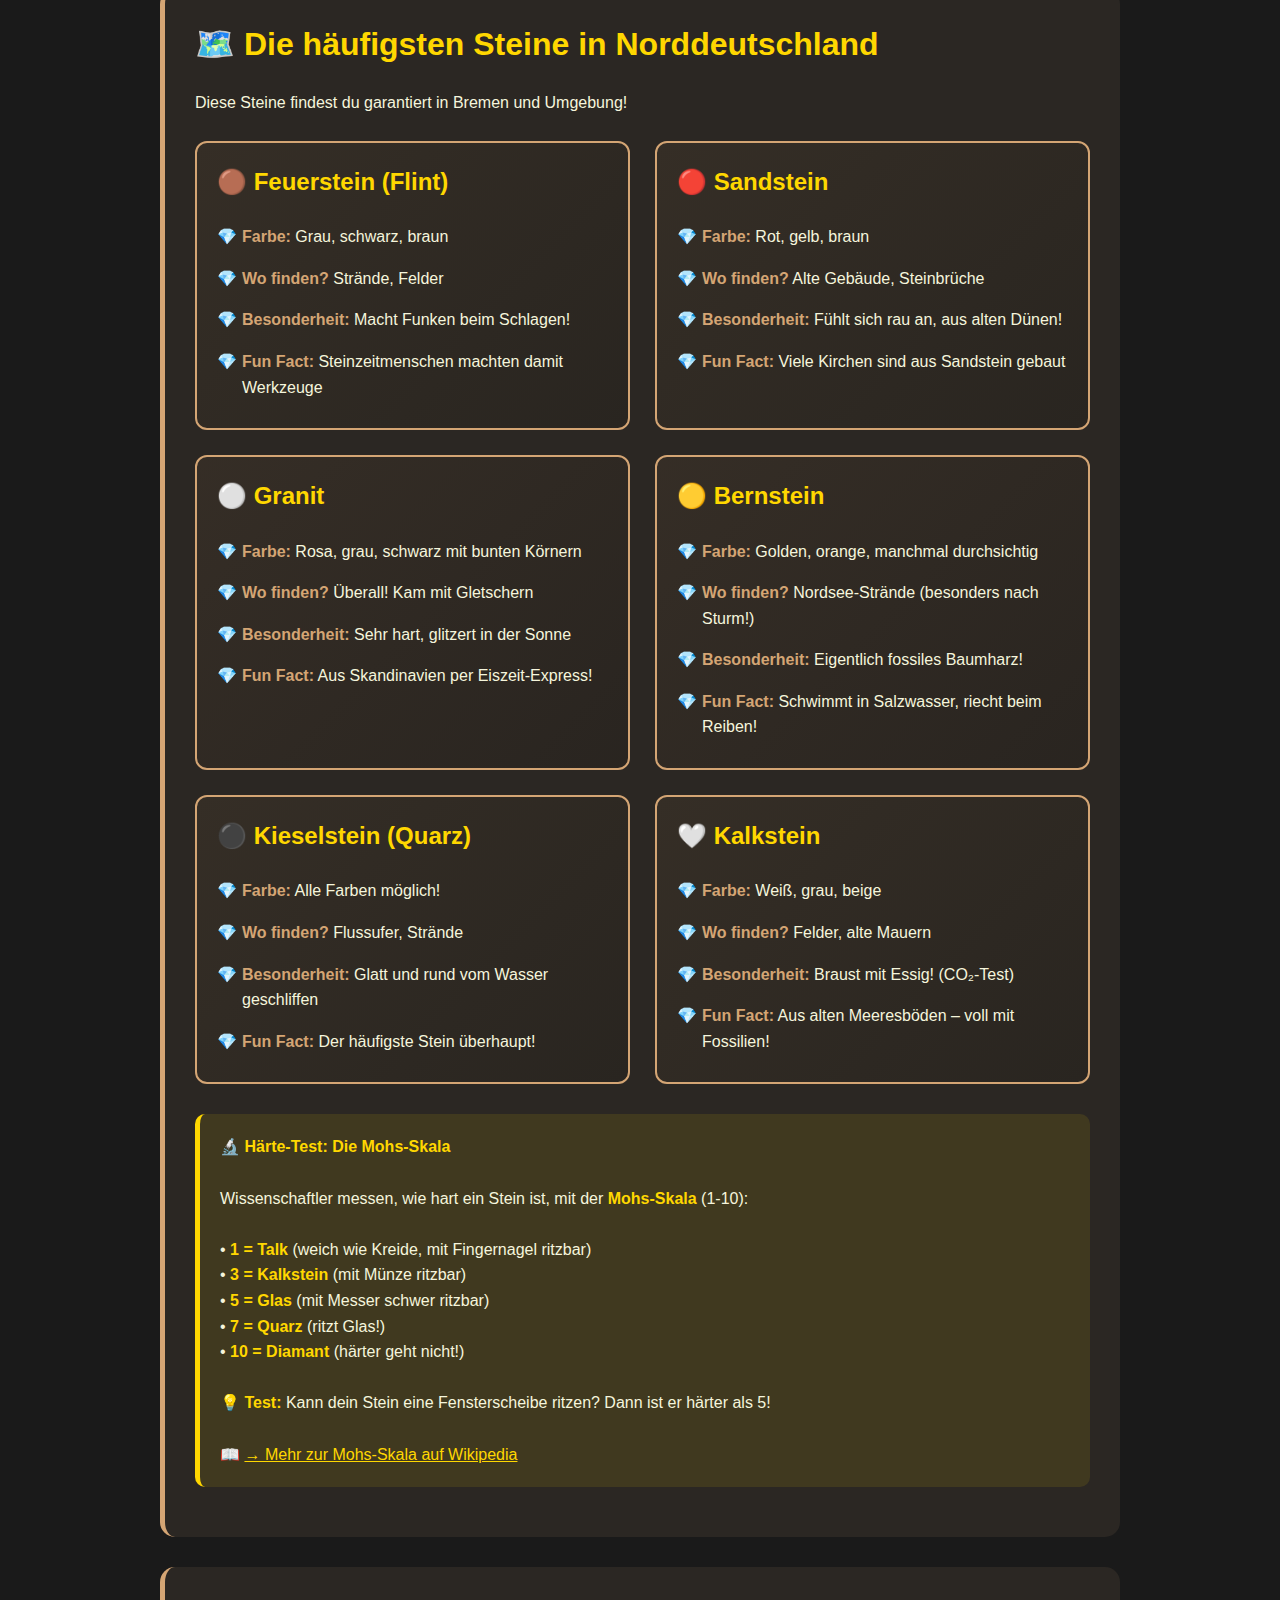
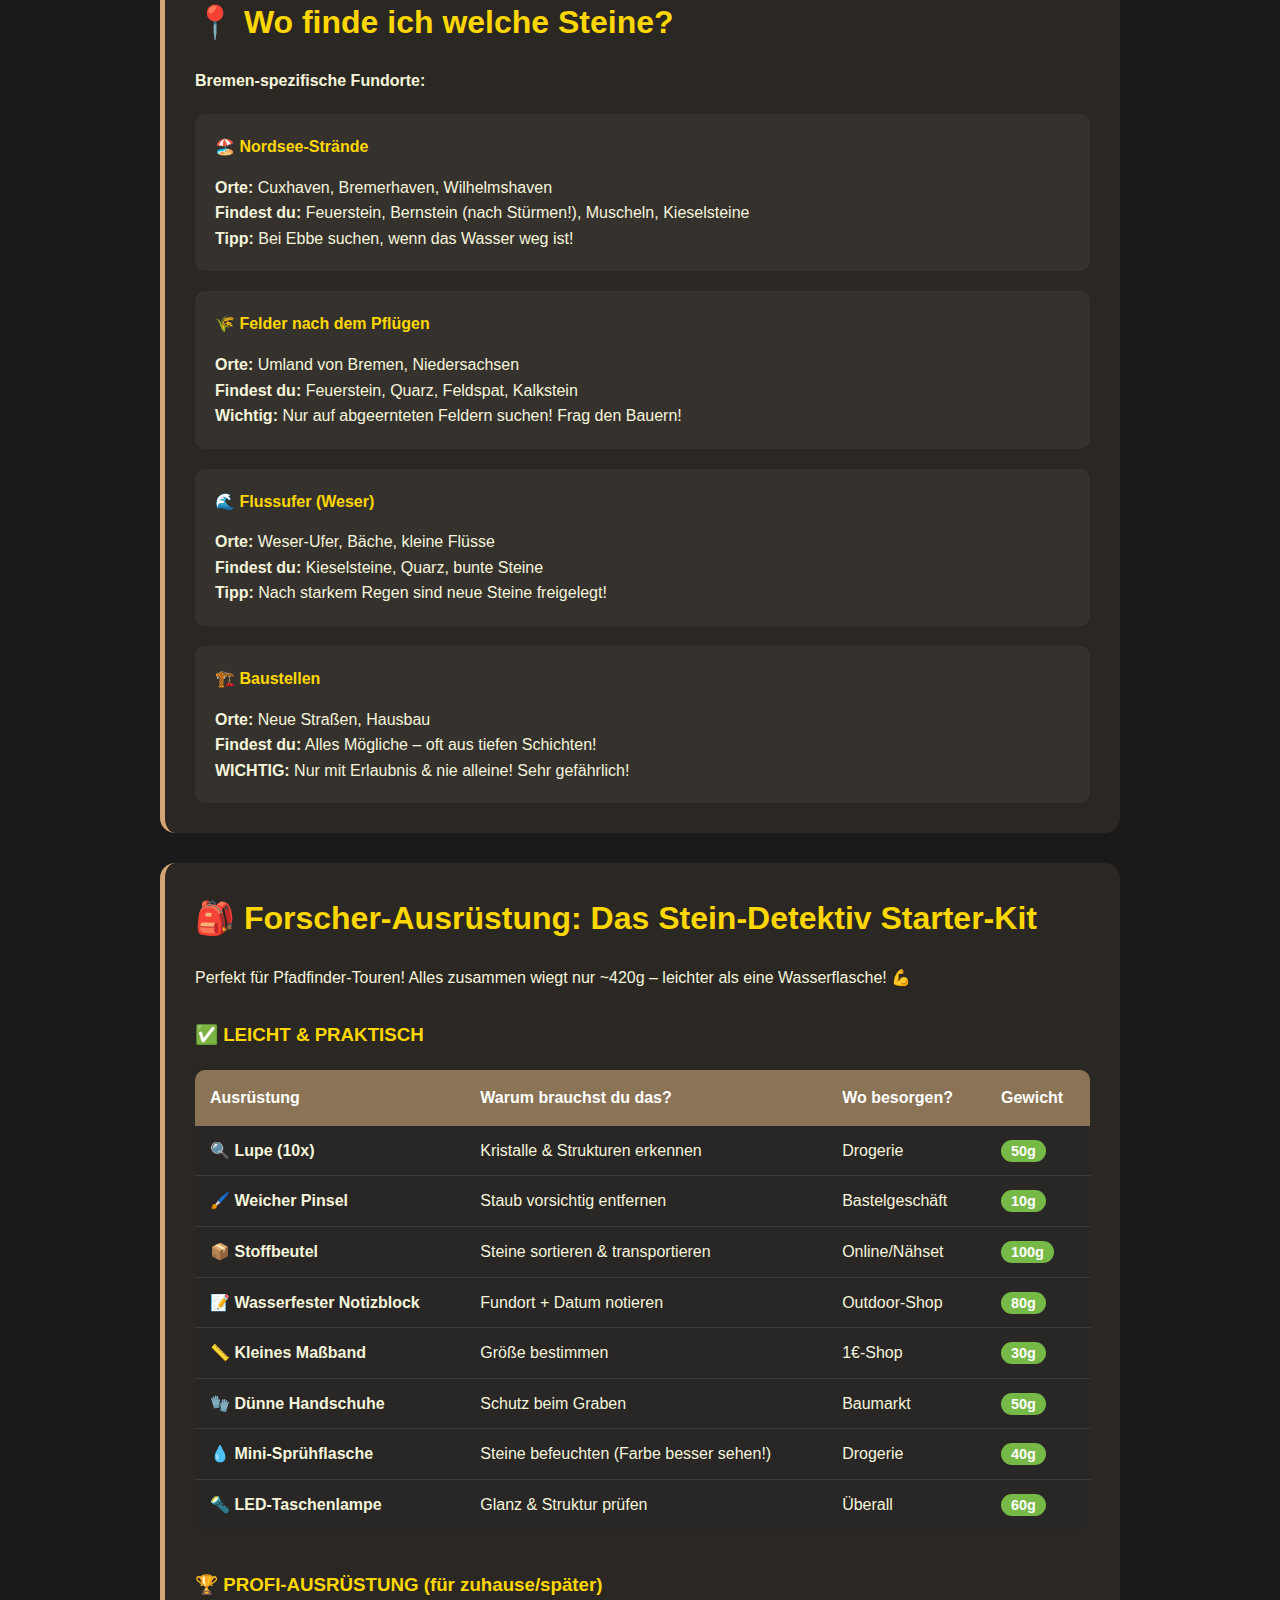
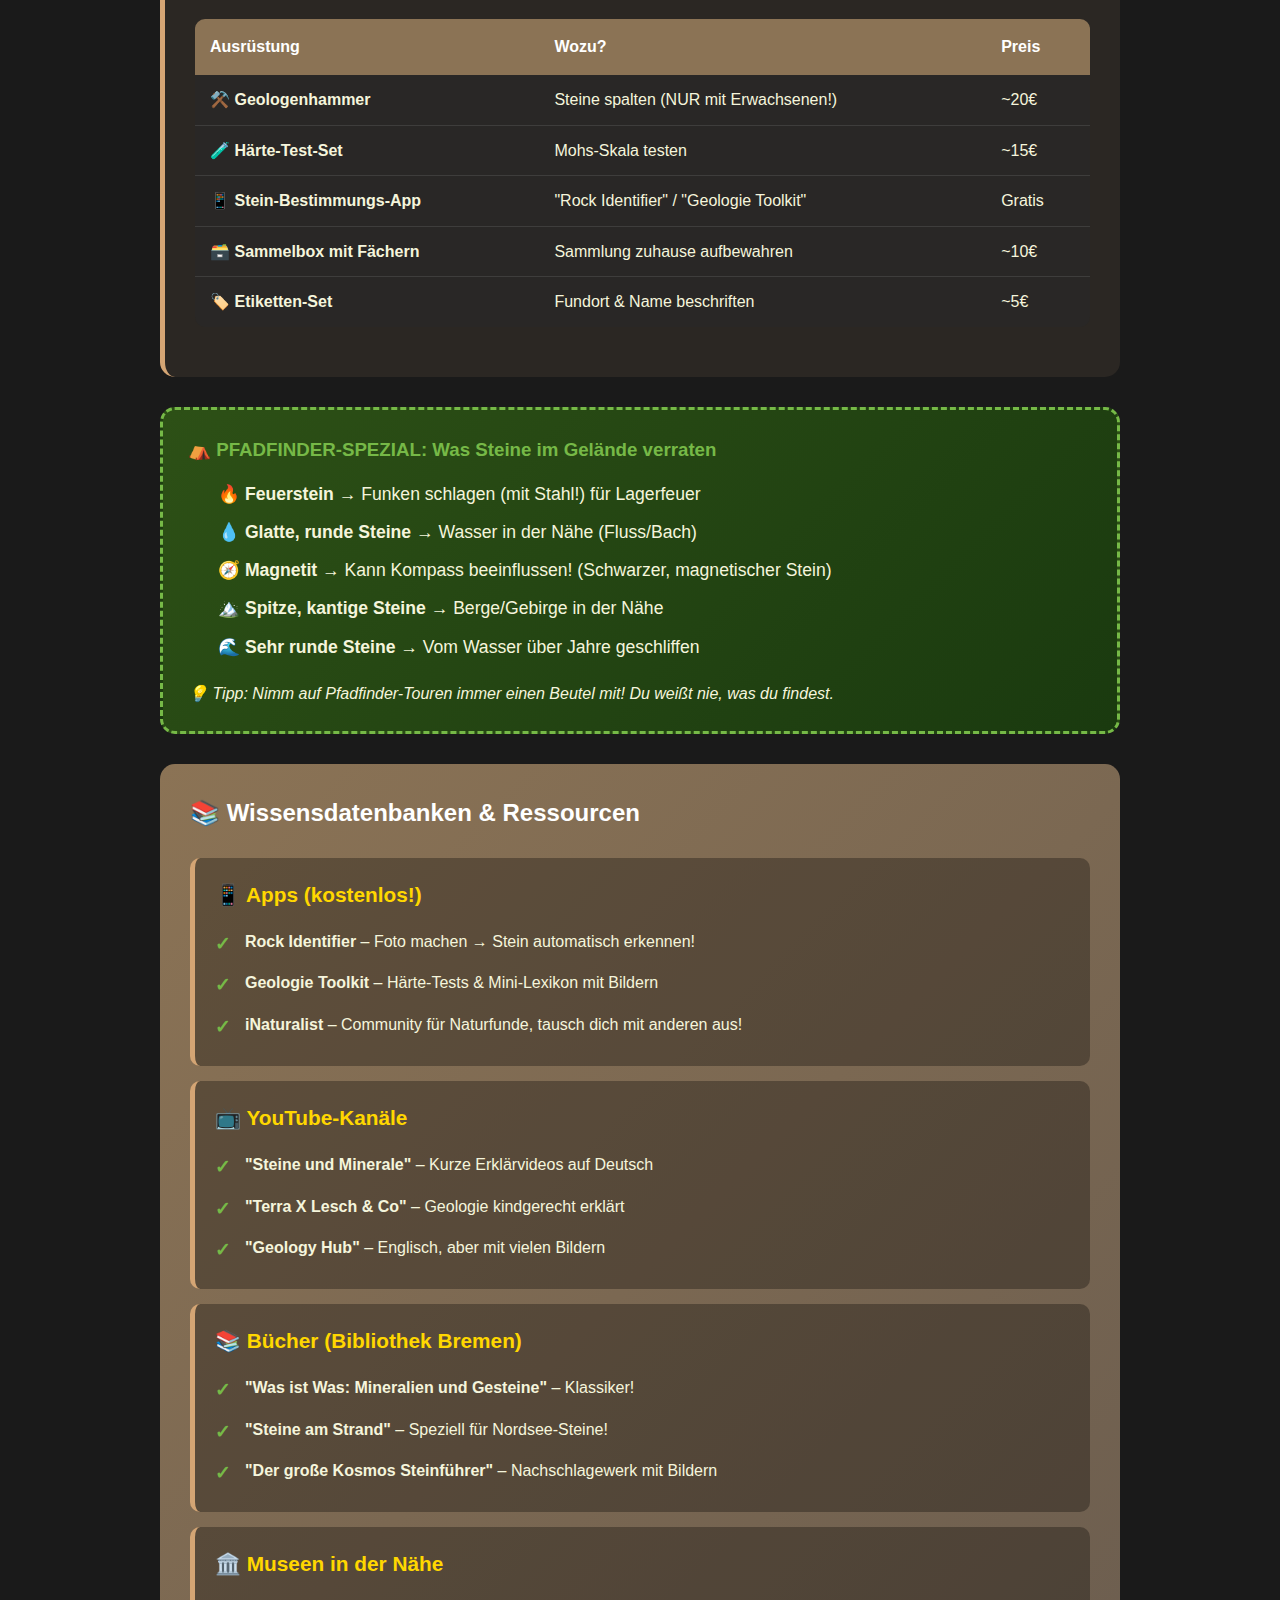
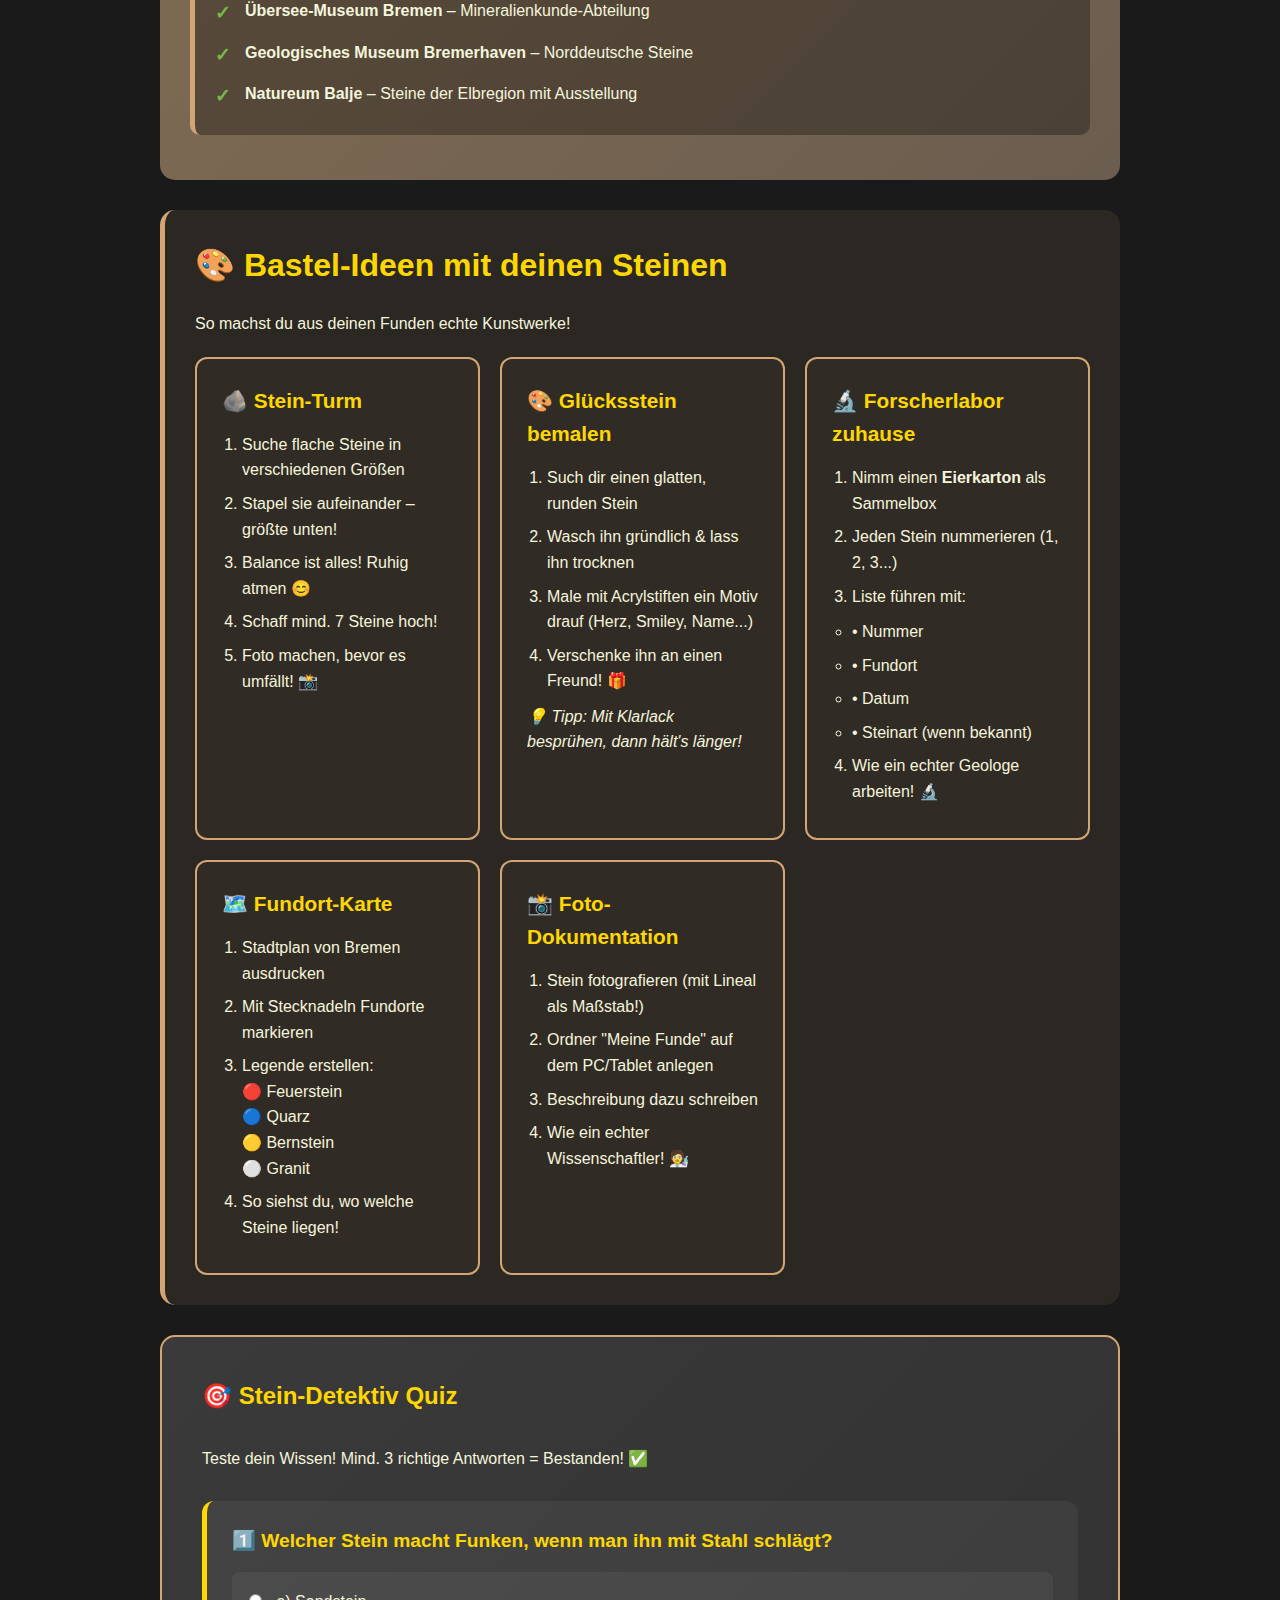
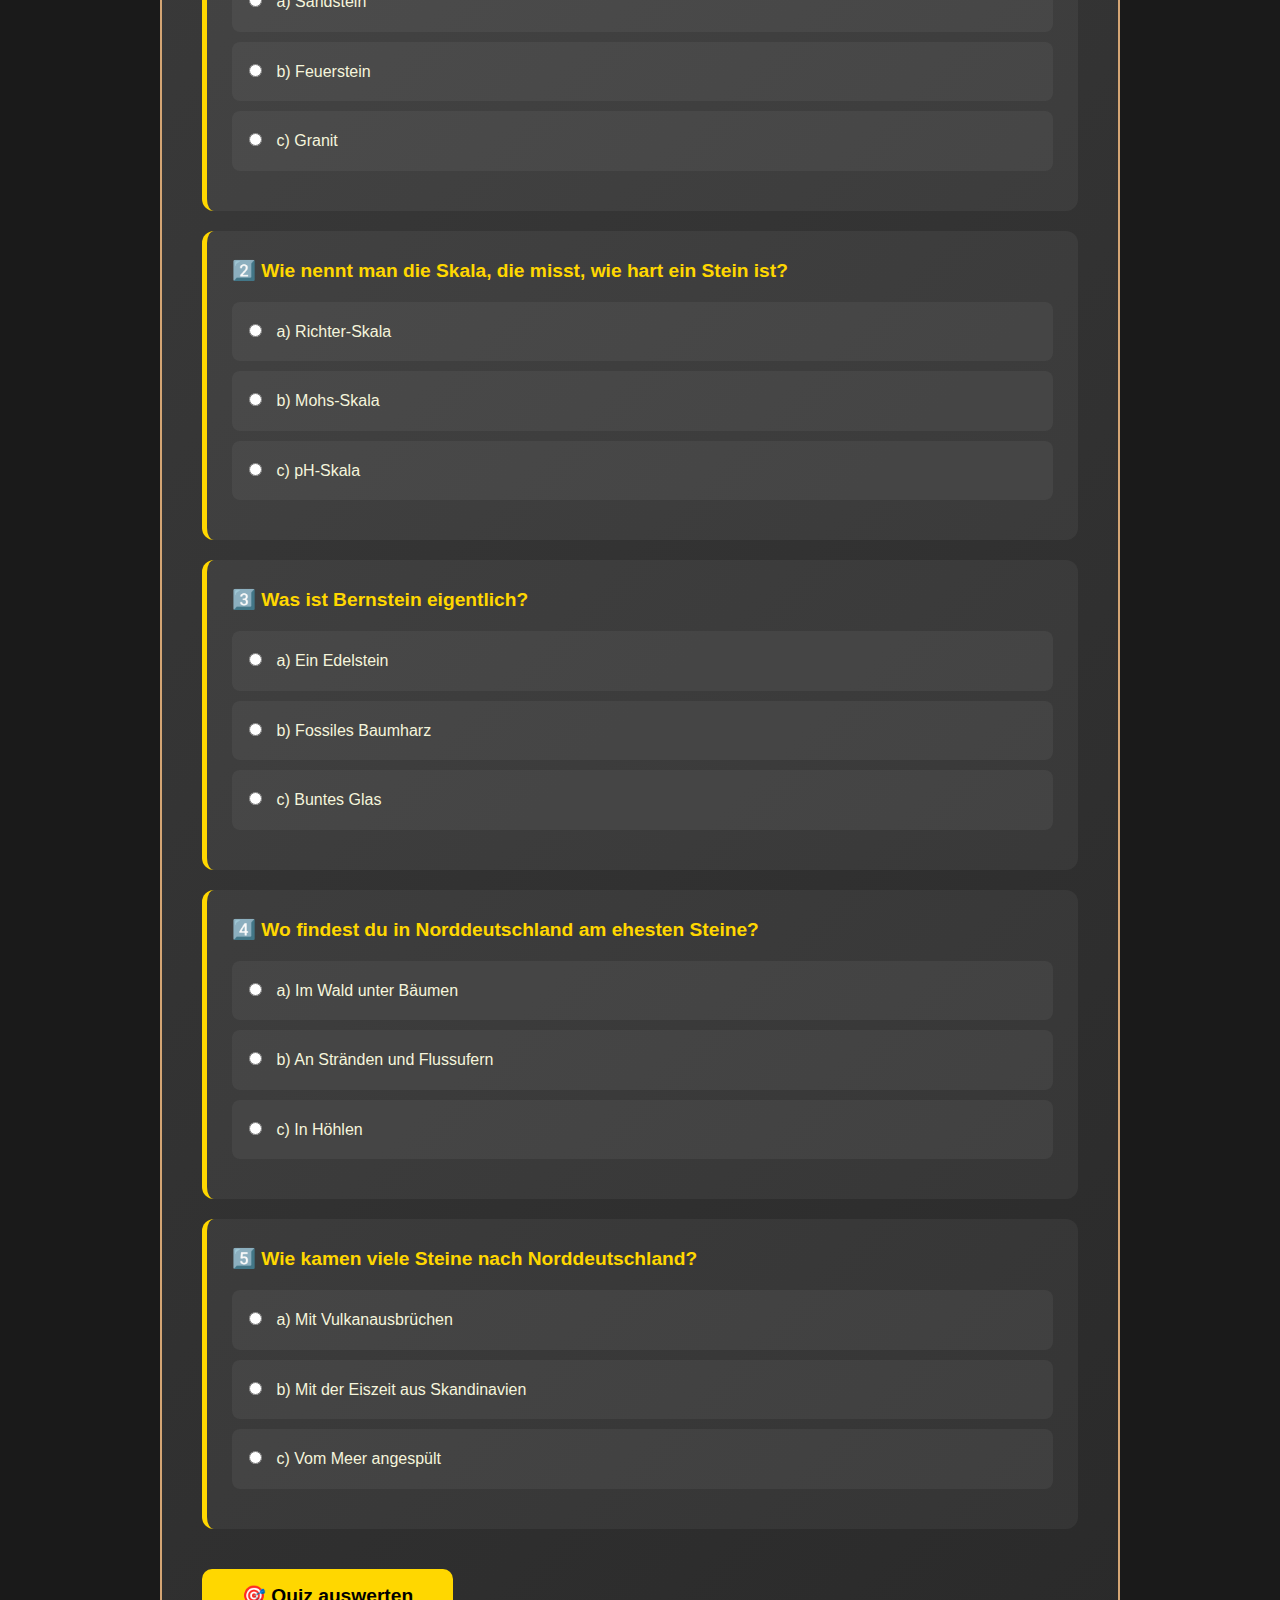
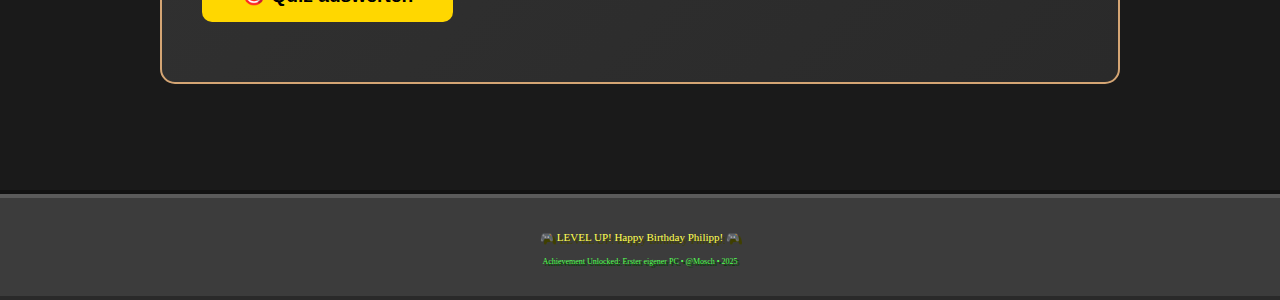
<file: steine.html>
<!DOCTYPE html>
<html lang="de">
<head>
    <meta charset="UTF-8">
    <meta name="viewport" content="width=device-width, initial-scale=1.0">
    <title>🪨 Steinlabor - Werde zum Stein-Detektiv!</title>
    <link rel="stylesheet" href="styles.css">
    <style>
        :root {
            --stone-brown: #8b7355;
            --stone-dark: #6b5d4f;
            --stone-light: #d4a574;
            --gold: #ffd700;
            --survival-green: #76b947;
            --survival-dark: #2d5016;
        }

        body {
            background: #1a1a1a;
            color: #f5f5dc;
        }

        .container {
            max-width: 1000px;
            margin: 0 auto;
            padding: 20px;
        }

        .back-button {
            position: fixed;
            top: 20px;
            left: 20px;
            background: var(--stone-brown);
            color: white;
            padding: 12px 24px;
            border-radius: 25px;
            text-decoration: none;
            font-weight: bold;
            box-shadow: 0 4px 15px rgba(0,0,0,0.3);
            transition: all 0.3s;
            z-index: 1000;
        }

        .back-button:hover {
            background: var(--stone-dark);
            transform: translateY(-2px);
            box-shadow: 0 6px 20px rgba(0,0,0,0.4);
        }

        .hero {
            text-align: center;
            padding: 60px 20px 40px;
            background: linear-gradient(135deg, var(--stone-brown) 0%, var(--stone-dark) 100%);
            border-radius: 20px;
            margin-bottom: 40px;
            box-shadow: 0 10px 30px rgba(0,0,0,0.5);
        }

        .hero h1 {
            font-size: 3em;
            margin-bottom: 20px;
            text-shadow: 3px 3px 6px rgba(0,0,0,0.5);
        }

        .hero p {
            font-size: 1.3em;
            opacity: 0.9;
        }

        .section {
            background: rgba(139, 115, 85, 0.15);
            padding: 30px;
            border-radius: 15px;
            margin: 30px 0;
            border-left: 5px solid var(--stone-light);
        }

        .section h2 {
            color: var(--gold);
            font-size: 2em;
            margin-bottom: 20px;
            display: flex;
            align-items: center;
            gap: 10px;
        }

        /* CHECKPOINTS GANZ OBEN */
        .checkpoints {
            background: linear-gradient(135deg, #2a2a2a 0%, #1f1f1f 100%);
            padding: 30px;
            border-radius: 15px;
            margin: 30px 0;
            border: 3px solid var(--gold);
            box-shadow: 0 8px 25px rgba(255, 215, 0, 0.2);
        }

        .checkpoints h3 {
            color: var(--gold);
            margin-bottom: 20px;
            font-size: 1.8em;
            text-align: center;
        }

        .checkpoints p {
            text-align: center;
            margin-bottom: 25px;
            opacity: 0.9;
        }

        .checkpoint-item {
            padding: 15px;
            margin: 12px 0;
            background: rgba(255,255,255,0.05);
            border-radius: 10px;
            display: flex;
            align-items: center;
            gap: 15px;
            transition: all 0.3s;
            border-left: 4px solid transparent;
        }

        .checkpoint-item:hover {
            background: rgba(255,255,255,0.1);
            border-left-color: var(--gold);
        }

        .checkpoint-item input[type="checkbox"] {
            width: 24px;
            height: 24px;
            cursor: pointer;
            accent-color: var(--gold);
        }

        .checkpoint-item label {
            cursor: pointer;
            font-size: 1.1em;
            flex: 1;
        }

        .stone-grid {
            display: grid;
            grid-template-columns: repeat(auto-fit, minmax(300px, 1fr));
            gap: 25px;
            margin-top: 25px;
        }

        .stone-card {
            background: linear-gradient(135deg, rgba(60,50,40,0.6) 0%, rgba(40,35,30,0.6) 100%);
            padding: 20px;
            border-radius: 12px;
            border: 2px solid var(--stone-light);
            transition: transform 0.3s;
        }

        .stone-card:hover {
            transform: translateY(-5px);
            box-shadow: 0 8px 20px rgba(212, 165, 116, 0.3);
        }

        .stone-card img {
            width: 100%;
            height: 200px;
            object-fit: cover;
            border-radius: 10px;
            margin-bottom: 15px;
            background: #2a2a2a;
        }

        .stone-card h3 {
            color: var(--gold);
            margin-bottom: 15px;
            font-size: 1.5em;
        }

        .stone-card ul {
            list-style: none;
            padding: 0;
        }

        .stone-card li {
            padding: 8px 0;
            padding-left: 25px;
            position: relative;
            line-height: 1.6;
        }

        .stone-card li:before {
            content: "💎";
            position: absolute;
            left: 0;
        }

        .stone-card strong {
            color: var(--stone-light);
        }

        .equipment-table {
            width: 100%;
            border-collapse: collapse;
            margin: 20px 0;
            background: rgba(40,40,40,0.6);
            border-radius: 10px;
            overflow: hidden;
        }

        .equipment-table th {
            background: var(--stone-brown);
            color: white;
            padding: 15px;
            text-align: left;
            font-weight: bold;
        }

        .equipment-table td {
            padding: 12px 15px;
            border-bottom: 1px solid rgba(255,255,255,0.1);
        }

        .equipment-table tr:hover {
            background: rgba(255,255,255,0.1);
        }

        .weight-badge {
            background: var(--survival-green);
            padding: 3px 10px;
            border-radius: 15px;
            font-size: 0.9em;
            font-weight: bold;
            color: white;
        }

        .resources-section {
            background: linear-gradient(135deg, var(--stone-brown) 0%, var(--stone-dark) 100%);
            padding: 30px;
            border-radius: 15px;
            margin: 30px 0;
        }

        .resource-card {
            background: rgba(0,0,0,0.3);
            padding: 20px;
            margin: 15px 0;
            border-left: 5px solid var(--stone-light);
            border-radius: 10px;
        }

        .resource-card h4 {
            color: var(--gold);
            margin-bottom: 10px;
            font-size: 1.3em;
        }

        .resource-card ul {
            list-style: none;
            padding: 0;
        }

        .resource-card li {
            padding: 8px 0;
            padding-left: 30px;
            position: relative;
        }

        .resource-card li:before {
            content: "✓";
            position: absolute;
            left: 0;
            color: var(--survival-green);
            font-weight: bold;
            font-size: 1.2em;
        }

        .survival-box {
            background: linear-gradient(135deg, var(--survival-dark) 0%, #1a3a0f 100%);
            padding: 25px;
            border-radius: 15px;
            border: 3px dashed var(--survival-green);
            margin: 30px 0;
        }

        .survival-box h3 {
            color: var(--survival-green);
            margin-bottom: 15px;
        }

        .survival-box ul {
            list-style: none;
            padding: 0;
        }

        .survival-box li {
            margin: 10px 0;
            font-size: 1.1em;
            padding-left: 30px;
            position: relative;
        }

        .info-box {
            background: rgba(255, 215, 0, 0.1);
            border-left: 5px solid var(--gold);
            padding: 20px;
            margin: 20px 0;
            border-radius: 10px;
        }

        .info-box strong {
            color: var(--gold);
        }

        .info-box a {
            color: var(--gold);
            text-decoration: underline;
        }

        .craft-ideas {
            display: grid;
            grid-template-columns: repeat(auto-fit, minmax(280px, 1fr));
            gap: 20px;
            margin-top: 20px;
        }

        .craft-card {
            background: rgba(60,50,40,0.4);
            padding: 25px;
            border-radius: 12px;
            border: 2px solid var(--stone-light);
        }

        .craft-card h4 {
            color: var(--gold);
            margin-bottom: 15px;
            font-size: 1.3em;
        }

        .craft-card ol {
            padding-left: 20px;
        }

        .craft-card li {
            margin: 8px 0;
        }

        .quiz-section {
            background: linear-gradient(135deg, #3a3a3a 0%, #2a2a2a 100%);
            padding: 40px;
            border-radius: 15px;
            margin: 30px 0;
            border: 2px solid var(--stone-light);
        }

        .quiz-question {
            background: rgba(255,255,255,0.05);
            padding: 25px;
            margin: 20px 0;
            border-radius: 12px;
            border-left: 5px solid var(--gold);
        }

        .quiz-question h4 {
            color: var(--gold);
            margin-bottom: 15px;
            font-size: 1.2em;
        }

        .quiz-options {
            display: flex;
            flex-direction: column;
            gap: 10px;
        }

        .quiz-option {
            background: rgba(255,255,255,0.05);
            padding: 15px;
            border-radius: 8px;
            cursor: pointer;
            transition: all 0.3s;
            border: 2px solid transparent;
        }

        .quiz-option:hover {
            background: rgba(255,255,255,0.15);
            border-color: var(--stone-light);
        }

        .quiz-option input[type="radio"] {
            margin-right: 10px;
            accent-color: var(--gold);
        }

        .quiz-button {
            background: var(--gold);
            color: black;
            padding: 15px 40px;
            border: none;
            border-radius: 10px;
            font-size: 1.2em;
            font-weight: bold;
            cursor: pointer;
            margin-top: 20px;
            transition: all 0.3s;
        }

        .quiz-button:hover {
            background: #ffed4e;
            transform: scale(1.05);
        }

        @media (max-width: 768px) {
            .hero h1 {
                font-size: 2em;
            }
            
            .stone-grid {
                grid-template-columns: 1fr;
            }

            .equipment-table {
                font-size: 0.9em;
            }

            .equipment-table th,
            .equipment-table td {
                padding: 10px;
            }

            .back-button {
                top: 10px;
                left: 10px;
                padding: 10px 20px;
            }
        }
    </style>
</head>
<body data-page="steinlabor">

    <a href="index.html" class="back-button">⬅️ Zurück zur Startseite</a>

    <div class="container">
        <!-- HERO SECTION -->
        <div class="hero">
            <h1>🪨 STEINLABOR 🔬</h1>
            <p>Willkommen, Stein-Detektiv! Werde zum Experten für norddeutsche Gesteine!</p>
        </div>

        <!-- CHECKPOINTS GANZ OBEN! -->
        <div class="checkpoints">
            <h3>✅ Deine Steine Missionen</h3>
            <p>Hake ab, was du schon geschafft hast – jede Mission bringt dich näher zum Experten!</p>

            <div class="checkpoint-item">
                <input type="checkbox" class="checkpoint-checkbox" data-checkpoint="first-stone" id="cp-first-stone" data-scroll="steinlabor">
                <label for="cp-first-stone">🪨 Ersten eigenen Stein gefunden</label>
            </div>

            <div class="checkpoint-item">
                <input type="checkbox" class="checkpoint-checkbox" data-checkpoint="five-stones" id="cp-five-stones" data-scroll="steinlabor">
                <label for="cp-five-stones">💎 5 verschiedene Steine gesammelt</label>
            </div>

            <div class="checkpoint-item">
                <input type="checkbox" class="checkpoint-checkbox" data-checkpoint="identify-flint" id="cp-identify-flint" data-scroll="steinlabor">
                <label for="cp-identify-flint">🔍 Einen Feuerstein identifiziert</label>
            </div>

            <div class="checkpoint-item">
                <input type="checkbox" class="checkpoint-checkbox" data-checkpoint="equipment" id="cp-equipment" data-scroll="steinlabor">
                <label for="cp-equipment">🎒 Forscher-Ausrüstung besorgt (mind. 3 Teile)</label>
            </div>

            <div class="checkpoint-item">
                <input type="checkbox" class="checkpoint-checkbox" data-checkpoint="magnify" id="cp-magnify" data-scroll="steinlabor">
                <label for="cp-magnify">🔬 Stein mit Lupe untersucht</label>
            </div>

            <div class="checkpoint-item">
                <input type="checkbox" class="checkpoint-checkbox" data-checkpoint="clean" id="cp-clean" data-scroll="steinlabor">
                <label for="cp-clean">🧼 Steine gereinigt & sortiert</label>
            </div>

            <div class="checkpoint-item">
                <input type="checkbox" class="checkpoint-checkbox" data-checkpoint="label" id="cp-label" data-scroll="steinlabor">
                <label for="cp-label">🏷️ Steine beschriftet (Fundort & Datum)</label>
            </div>

            <div class="checkpoint-item">
                <input type="checkbox" class="checkpoint-checkbox" data-checkpoint="tower" id="cp-tower" data-scroll="steinlabor">
                <label for="cp-tower">🏰 Stein-Turm gebaut (mind. 7 hoch!)</label>
            </div>

            <div class="checkpoint-item">
                <input type="checkbox" class="checkpoint-checkbox" data-checkpoint="quiz" id="cp-quiz" data-scroll="steinlabor">
                <label for="cp-quiz">🎯 Quiz bestanden (mind. 3/5 richtig)</label>
            </div>
        </div>

        <!-- EINFÜHRUNG -->
        <div class="section">
            <h2>🔍 Warum sind Steine so cool?</h2>
            <p>Steine sind nicht nur "gratis am Wegesrand" – sie erzählen <strong>Geschichten aus Millionen Jahren!</strong></p>
            <ul style="font-size: 1.1em; line-height: 1.8;">
                <li>🌍 Manche Steine sind älter als die Dinosaurier!</li>
                <li>🧊 Viele Steine in Norddeutschland kamen mit der <strong>Eiszeit</strong> aus Skandinavien</li>
                <li>💎 Jeder Stein ist einzigartig – wie ein Fingerabdruck!</li>
                <li>🔬 Mit Steinen kann man <strong>Feuer machen</strong>, <strong>Werkzeuge bauen</strong> oder einfach nur <strong>sammeln</strong></li>
            </ul>
            <div class="info-box">
                <strong>🎯 Deine Mission:</strong> Werde zum Stein-Experten und baue deine eigene Sammlung auf!
            </div>
        </div>

        <!-- DIE HÄUFIGSTEN STEINE IN NORDDEUTSCHLAND -->
        <div class="section">
            <h2>🗺️ Die häufigsten Steine in Norddeutschland</h2>
            <p>Diese Steine findest du garantiert in Bremen und Umgebung!</p>
            
            <div class="stone-grid">
                <!-- FEUERSTEIN -->
                <div class="stone-card">
                    <h3>🟤 Feuerstein (Flint)</h3>
                    <ul>
                        <li><strong>Farbe:</strong> Grau, schwarz, braun</li>
                        <li><strong>Wo finden?</strong> Strände, Felder</li>
                        <li><strong>Besonderheit:</strong> Macht Funken beim Schlagen!</li>
                        <li><strong>Fun Fact:</strong> Steinzeitmenschen machten damit Werkzeuge</li>
                    </ul>
                </div>

                <!-- SANDSTEIN -->
                <div class="stone-card">
                    <h3>🔴 Sandstein</h3>
                    <ul>
                        <li><strong>Farbe:</strong> Rot, gelb, braun</li>
                        <li><strong>Wo finden?</strong> Alte Gebäude, Steinbrüche</li>
                        <li><strong>Besonderheit:</strong> Fühlt sich rau an, aus alten Dünen!</li>
                        <li><strong>Fun Fact:</strong> Viele Kirchen sind aus Sandstein gebaut</li>
                    </ul>
                </div>

                <!-- GRANIT -->
                <div class="stone-card">
                    <h3>⚪ Granit</h3>
                    <ul>
                        <li><strong>Farbe:</strong> Rosa, grau, schwarz mit bunten Körnern</li>
                        <li><strong>Wo finden?</strong> Überall! Kam mit Gletschern</li>
                        <li><strong>Besonderheit:</strong> Sehr hart, glitzert in der Sonne</li>
                        <li><strong>Fun Fact:</strong> Aus Skandinavien per Eiszeit-Express!</li>
                    </ul>
                </div>

                <!-- BERNSTEIN -->
                <div class="stone-card">
                    <h3>🟡 Bernstein</h3>
                    <ul>
                        <li><strong>Farbe:</strong> Golden, orange, manchmal durchsichtig</li>
                        <li><strong>Wo finden?</strong> Nordsee-Strände (besonders nach Sturm!)</li>
                        <li><strong>Besonderheit:</strong> Eigentlich fossiles Baumharz!</li>
                        <li><strong>Fun Fact:</strong> Schwimmt in Salzwasser, riecht beim Reiben!</li>
                    </ul>
                </div>

                <!-- KIESELSTEIN (QUARZ) -->
                <div class="stone-card">
                    <h3>⚫ Kieselstein (Quarz)</h3>
                    <ul>
                        <li><strong>Farbe:</strong> Alle Farben möglich!</li>
                        <li><strong>Wo finden?</strong> Flussufer, Strände</li>
                        <li><strong>Besonderheit:</strong> Glatt und rund vom Wasser geschliffen</li>
                        <li><strong>Fun Fact:</strong> Der häufigste Stein überhaupt!</li>
                    </ul>
                </div>

                <!-- KALKSTEIN (NEU!) -->
                <div class="stone-card">
                    <h3>🤍 Kalkstein</h3>
                    <ul>
                        <li><strong>Farbe:</strong> Weiß, grau, beige</li>
                        <li><strong>Wo finden?</strong> Felder, alte Mauern</li>
                        <li><strong>Besonderheit:</strong> Braust mit Essig! (CO₂-Test)</li>
                        <li><strong>Fun Fact:</strong> Aus alten Meeresböden – voll mit Fossilien!</li>
                    </ul>
                </div>
            </div>

            <div class="info-box" style="margin-top: 30px;">
                <strong>🔬 Härte-Test: Die Mohs-Skala</strong><br><br>
                Wissenschaftler messen, wie hart ein Stein ist, mit der <strong>Mohs-Skala</strong> (1-10):<br><br>
                • <strong>1 = Talk</strong> (weich wie Kreide, mit Fingernagel ritzbar)<br>
                • <strong>3 = Kalkstein</strong> (mit Münze ritzbar)<br>
                • <strong>5 = Glas</strong> (mit Messer schwer ritzbar)<br>
                • <strong>7 = Quarz</strong> (ritzt Glas!)<br>
                • <strong>10 = Diamant</strong> (härter geht nicht!)<br><br>
                💡 <strong>Test:</strong> Kann dein Stein eine Fensterscheibe ritzen? Dann ist er härter als 5!<br><br>
                📖 <a href="https://de.wikipedia.org/wiki/Mohsh%C3%A4rte" target="_blank">→ Mehr zur Mohs-Skala auf Wikipedia</a>
            </div>
        </div>

        <!-- WO FINDE ICH WELCHE STEINE? -->
        <div class="section">
            <h2>📍 Wo finde ich welche Steine?</h2>
            <p><strong>Bremen-spezifische Fundorte:</strong></p>
            
            <div style="background: rgba(255,255,255,0.05); padding: 20px; border-radius: 10px; margin-top: 20px;">
                <h4 style="color: var(--gold); margin-bottom: 15px;">🏖️ Nordsee-Strände</h4>
                <p><strong>Orte:</strong> Cuxhaven, Bremerhaven, Wilhelmshaven</p>
                <p><strong>Findest du:</strong> Feuerstein, Bernstein (nach Stürmen!), Muscheln, Kieselsteine</p>
                <p><strong>Tipp:</strong> Bei Ebbe suchen, wenn das Wasser weg ist!</p>
            </div>

            <div style="background: rgba(255,255,255,0.05); padding: 20px; border-radius: 10px; margin-top: 20px;">
                <h4 style="color: var(--gold); margin-bottom: 15px;">🌾 Felder nach dem Pflügen</h4>
                <p><strong>Orte:</strong> Umland von Bremen, Niedersachsen</p>
                <p><strong>Findest du:</strong> Feuerstein, Quarz, Feldspat, Kalkstein</p>
                <p><strong>Wichtig:</strong> Nur auf abgeernteten Feldern suchen! Frag den Bauern!</p>
            </div>

            <div style="background: rgba(255,255,255,0.05); padding: 20px; border-radius: 10px; margin-top: 20px;">
                <h4 style="color: var(--gold); margin-bottom: 15px;">🌊 Flussufer (Weser)</h4>
                <p><strong>Orte:</strong> Weser-Ufer, Bäche, kleine Flüsse</p>
                <p><strong>Findest du:</strong> Kieselsteine, Quarz, bunte Steine</p>
                <p><strong>Tipp:</strong> Nach starkem Regen sind neue Steine freigelegt!</p>
            </div>

            <div style="background: rgba(255,255,255,0.05); padding: 20px; border-radius: 10px; margin-top: 20px;">
                <h4 style="color: var(--gold); margin-bottom: 15px;">🏗️ Baustellen</h4>
                <p><strong>Orte:</strong> Neue Straßen, Hausbau</p>
                <p><strong>Findest du:</strong> Alles Mögliche – oft aus tiefen Schichten!</p>
                <p><strong>WICHTIG:</strong> Nur mit Erlaubnis & nie alleine! Sehr gefährlich!</p>
            </div>
        </div>

        <!-- FORSCHER-AUSRÜSTUNG -->
        <div class="section">
            <h2>🎒 Forscher-Ausrüstung: Das Stein-Detektiv Starter-Kit</h2>
            <p>Perfekt für Pfadfinder-Touren! Alles zusammen wiegt nur ~420g – leichter als eine Wasserflasche! 💪</p>

            <h3 style="color: var(--gold); margin-top: 30px;">✅ LEICHT & PRAKTISCH</h3>
            <table class="equipment-table">
                <thead>
                    <tr>
                        <th>Ausrüstung</th>
                        <th>Warum brauchst du das?</th>
                        <th>Wo besorgen?</th>
                        <th>Gewicht</th>
                    </tr>
                </thead>
                <tbody>
                    <tr>
                        <td>🔍 <strong>Lupe (10x)</strong></td>
                        <td>Kristalle & Strukturen erkennen</td>
                        <td>Drogerie</td>
                        <td><span class="weight-badge">50g</span></td>
                    </tr>
                    <tr>
                        <td>🖌️ <strong>Weicher Pinsel</strong></td>
                        <td>Staub vorsichtig entfernen</td>
                        <td>Bastelgeschäft</td>
                        <td><span class="weight-badge">10g</span></td>
                    </tr>
                    <tr>
                        <td>📦 <strong>Stoffbeutel</strong></td>
                        <td>Steine sortieren & transportieren</td>
                        <td>Online/Nähset</td>
                        <td><span class="weight-badge">100g</span></td>
                    </tr>
                    <tr>
                        <td>📝 <strong>Wasserfester Notizblock</strong></td>
                        <td>Fundort + Datum notieren</td>
                        <td>Outdoor-Shop</td>
                        <td><span class="weight-badge">80g</span></td>
                    </tr>
                    <tr>
                        <td>📏 <strong>Kleines Maßband</strong></td>
                        <td>Größe bestimmen</td>
                        <td>1€-Shop</td>
                        <td><span class="weight-badge">30g</span></td>
                    </tr>
                    <tr>
                        <td>🧤 <strong>Dünne Handschuhe</strong></td>
                        <td>Schutz beim Graben</td>
                        <td>Baumarkt</td>
                        <td><span class="weight-badge">50g</span></td>
                    </tr>
                    <tr>
                        <td>💧 <strong>Mini-Sprühflasche</strong></td>
                        <td>Steine befeuchten (Farbe besser sehen!)</td>
                        <td>Drogerie</td>
                        <td><span class="weight-badge">40g</span></td>
                    </tr>
                    <tr>
                        <td>🔦 <strong>LED-Taschenlampe</strong></td>
                        <td>Glanz & Struktur prüfen</td>
                        <td>Überall</td>
                        <td><span class="weight-badge">60g</span></td>
                    </tr>
                </tbody>
            </table>

            <h3 style="color: var(--gold); margin-top: 40px;">🏆 PROFI-AUSRÜSTUNG (für zuhause/später)</h3>
            <table class="equipment-table">
                <thead>
                    <tr>
                        <th>Ausrüstung</th>
                        <th>Wozu?</th>
                        <th>Preis</th>
                    </tr>
                </thead>
                <tbody>
                    <tr>
                        <td>⚒️ <strong>Geologenhammer</strong></td>
                        <td>Steine spalten (NUR mit Erwachsenen!)</td>
                        <td>~20€</td>
                    </tr>
                    <tr>
                        <td>🧪 <strong>Härte-Test-Set</strong></td>
                        <td>Mohs-Skala testen</td>
                        <td>~15€</td>
                    </tr>
                    <tr>
                        <td>📱 <strong>Stein-Bestimmungs-App</strong></td>
                        <td>"Rock Identifier" / "Geologie Toolkit"</td>
                        <td>Gratis</td>
                    </tr>
                    <tr>
                        <td>🗃️ <strong>Sammelbox mit Fächern</strong></td>
                        <td>Sammlung zuhause aufbewahren</td>
                        <td>~10€</td>
                    </tr>
                    <tr>
                        <td>🏷️ <strong>Etiketten-Set</strong></td>
                        <td>Fundort & Name beschriften</td>
                        <td>~5€</td>
                    </tr>
                </tbody>
            </table>
        </div>

        <!-- PFADFINDER-SPEZIAL -->
        <div class="survival-box">
            <h3>⛺ PFADFINDER-SPEZIAL: Was Steine im Gelände verraten</h3>
            <ul>
                <li>🔥 <strong>Feuerstein</strong> → Funken schlagen (mit Stahl!) für Lagerfeuer</li>
                <li>💧 <strong>Glatte, runde Steine</strong> → Wasser in der Nähe (Fluss/Bach)</li>
                <li>🧭 <strong>Magnetit</strong> → Kann Kompass beeinflussen! (Schwarzer, magnetischer Stein)</li>
                <li>🏔️ <strong>Spitze, kantige Steine</strong> → Berge/Gebirge in der Nähe</li>
                <li>🌊 <strong>Sehr runde Steine</strong> → Vom Wasser über Jahre geschliffen</li>
            </ul>
            <p style="margin-top: 20px;"><em>💡 Tipp: Nimm auf Pfadfinder-Touren immer einen Beutel mit! Du weißt nie, was du findest.</em></p>
        </div>

        <!-- WISSENSDATENBANKEN -->
        <div class="resources-section">
            <h2 style="color: white; margin-bottom: 25px;">📚 Wissensdatenbanken & Ressourcen</h2>

            <div class="resource-card">
                <h4>📱 Apps (kostenlos!)</h4>
                <ul>
                    <li><strong>Rock Identifier</strong> – Foto machen → Stein automatisch erkennen!</li>
                    <li><strong>Geologie Toolkit</strong> – Härte-Tests & Mini-Lexikon mit Bildern</li>
                    <li><strong>iNaturalist</strong> – Community für Naturfunde, tausch dich mit anderen aus!</li>
                </ul>
            </div>

            <div class="resource-card">
                <h4>📺 YouTube-Kanäle</h4>
                <ul>
                    <li><strong>"Steine und Minerale"</strong> – Kurze Erklärvideos auf Deutsch</li>
                    <li><strong>"Terra X Lesch & Co"</strong> – Geologie kindgerecht erklärt</li>
                    <li><strong>"Geology Hub"</strong> – Englisch, aber mit vielen Bildern</li>
                </ul>
            </div>

            <div class="resource-card">
                <h4>📚 Bücher (Bibliothek Bremen)</h4>
                <ul>
                    <li><strong>"Was ist Was: Mineralien und Gesteine"</strong> – Klassiker!</li>
                    <li><strong>"Steine am Strand"</strong> – Speziell für Nordsee-Steine!</li>
                    <li><strong>"Der große Kosmos Steinführer"</strong> – Nachschlagewerk mit Bildern</li>
                </ul>
            </div>

            <div class="resource-card">
                <h4>🏛️ Museen in der Nähe</h4>
                <ul>
                    <li><strong>Übersee-Museum Bremen</strong> – Mineralienkunde-Abteilung</li>
                    <li><strong>Geologisches Museum Bremerhaven</strong> – Norddeutsche Steine</li>
                    <li><strong>Natureum Balje</strong> – Steine der Elbregion mit Ausstellung</li>
                </ul>
            </div>
        </div>

        <!-- BASTEL-IDEEN -->
        <div class="section">
            <h2>🎨 Bastel-Ideen mit deinen Steinen</h2>
            <p>So machst du aus deinen Funden echte Kunstwerke!</p>

            <div class="craft-ideas">
                <div class="craft-card">
                    <h4>🪨 Stein-Turm</h4>
                    <ol>
                        <li>Suche flache Steine in verschiedenen Größen</li>
                        <li>Stapel sie aufeinander – größte unten!</li>
                        <li>Balance ist alles! Ruhig atmen 😊</li>
                        <li>Schaff mind. 7 Steine hoch!</li>
                        <li>Foto machen, bevor es umfällt! 📸</li>
                    </ol>
                </div>

                <div class="craft-card">
                    <h4>🎨 Glücksstein bemalen</h4>
                    <ol>
                        <li>Such dir einen glatten, runden Stein</li>
                        <li>Wasch ihn gründlich & lass ihn trocknen</li>
                        <li>Male mit Acrylstiften ein Motiv drauf (Herz, Smiley, Name...)</li>
                        <li>Verschenke ihn an einen Freund! 🎁</li>
                    </ol>
                    <p style="margin-top: 10px; font-style: italic;">💡 Tipp: Mit Klarlack besprühen, dann hält's länger!</p>
                </div>

                <div class="craft-card">
                    <h4>🔬 Forscherlabor zuhause</h4>
                    <ol>
                        <li>Nimm einen <strong>Eierkarton</strong> als Sammelbox</li>
                        <li>Jeden Stein nummerieren (1, 2, 3...)</li>
                        <li>Liste führen mit:
                            <ul style="margin-top: 10px;">
                                <li>• Nummer</li>
                                <li>• Fundort</li>
                                <li>• Datum</li>
                                <li>• Steinart (wenn bekannt)</li>
                            </ul>
                        </li>
                        <li>Wie ein echter Geologe arbeiten! 🔬</li>
                    </ol>
                </div>

                <div class="craft-card">
                    <h4>🗺️ Fundort-Karte</h4>
                    <ol>
                        <li>Stadtplan von Bremen ausdrucken</li>
                        <li>Mit Stecknadeln Fundorte markieren</li>
                        <li>Legende erstellen:<br>
                            🔴 Feuerstein<br>
                            🔵 Quarz<br>
                            🟡 Bernstein<br>
                            ⚪ Granit
                        </li>
                        <li>So siehst du, wo welche Steine liegen!</li>
                    </ol>
                </div>

                <div class="craft-card">
                    <h4>📸 Foto-Dokumentation</h4>
                    <ol>
                        <li>Stein fotografieren (mit Lineal als Maßstab!)</li>
                        <li>Ordner "Meine Funde" auf dem PC/Tablet anlegen</li>
                        <li>Beschreibung dazu schreiben</li>
                        <li>Wie ein echter Wissenschaftler! 🧑‍🔬</li>
                    </ol>
                </div>
            </div>
        </div>

        <!-- QUIZ -->
        <div class="quiz-section">
            <h2 style="color: var(--gold); margin-bottom: 30px;">🎯 Stein-Detektiv Quiz</h2>
            <p style="margin-bottom: 30px;">Teste dein Wissen! Mind. 3 richtige Antworten = Bestanden! ✅</p>

            <div class="quiz-question">
                <h4>1️⃣ Welcher Stein macht Funken, wenn man ihn mit Stahl schlägt?</h4>
                <div class="quiz-options">
                    <label class="quiz-option">
                        <input type="radio" name="q1" value="a"> a) Sandstein
                    </label>
                    <label class="quiz-option">
                        <input type="radio" name="q1" value="b"> b) Feuerstein
                    </label>
                    <label class="quiz-option">
                        <input type="radio" name="q1" value="c"> c) Granit
                    </label>
                </div>
            </div>

            <div class="quiz-question">
                <h4>2️⃣ Wie nennt man die Skala, die misst, wie hart ein Stein ist?</h4>
                <div class="quiz-options">
                    <label class="quiz-option">
                        <input type="radio" name="q2" value="a"> a) Richter-Skala
                    </label>
                    <label class="quiz-option">
                        <input type="radio" name="q2" value="b"> b) Mohs-Skala
                    </label>
                    <label class="quiz-option">
                        <input type="radio" name="q2" value="c"> c) pH-Skala
                    </label>
                </div>
            </div>

            <div class="quiz-question">
                <h4>3️⃣ Was ist Bernstein eigentlich?</h4>
                <div class="quiz-options">
                    <label class="quiz-option">
                        <input type="radio" name="q3" value="a"> a) Ein Edelstein
                    </label>
                    <label class="quiz-option">
                        <input type="radio" name="q3" value="b"> b) Fossiles Baumharz
                    </label>
                    <label class="quiz-option">
                        <input type="radio" name="q3" value="c"> c) Buntes Glas
                    </label>
                </div>
            </div>

            <div class="quiz-question">
                <h4>4️⃣ Wo findest du in Norddeutschland am ehesten Steine?</h4>
                <div class="quiz-options">
                    <label class="quiz-option">
                        <input type="radio" name="q4" value="a"> a) Im Wald unter Bäumen
                    </label>
                    <label class="quiz-option">
                        <input type="radio" name="q4" value="b"> b) An Stränden und Flussufern
                    </label>
                    <label class="quiz-option">
                        <input type="radio" name="q4" value="c"> c) In Höhlen
                    </label>
                </div>
            </div>

            <div class="quiz-question">
                <h4>5️⃣ Wie kamen viele Steine nach Norddeutschland?</h4>
                <div class="quiz-options">
                    <label class="quiz-option">
                        <input type="radio" name="q5" value="a"> a) Mit Vulkanausbrüchen
                    </label>
                    <label class="quiz-option">
                        <input type="radio" name="q5" value="b"> b) Mit der Eiszeit aus Skandinavien
                    </label>
                    <label class="quiz-option">
                        <input type="radio" name="q5" value="c"> c) Vom Meer angespült
                    </label>
                </div>
            </div>

            <button class="quiz-button" onclick="checkQuiz()">🎯 Quiz auswerten</button>
            <div id="quiz-result" style="margin-top: 20px; font-size: 1.2em; font-weight: bold; text-align: center;"></div>
        </div>

    </div>

    <script>
        // Quiz-Funktion
        function checkQuiz() {
            const answers = {
                q1: 'b',
                q2: 'b',
                q3: 'b',
                q4: 'b',
                q5: 'b'
            };

            let score = 0;
            for (let i = 1; i <= 5; i++) {
                const selected = document.querySelector(`input[name="q${i}"]:checked`);
                if (selected && selected.value === answers[`q${i}`]) {
                    score++;
                }
            }

            const resultDiv = document.getElementById('quiz-result');
            if (score >= 3) {
                resultDiv.innerHTML = `🎉 BESTANDEN! ${score}/5 richtig! Du bist ein echter Stein-Experte! 💎`;
                resultDiv.style.color = 'var(--survival-green)';
                document.getElementById('cp-quiz').checked = true;
                // Trigger speichern
                const event = new Event('change');
                document.getElementById('cp-quiz').dispatchEvent(event);
            } else {
                resultDiv.innerHTML = `😅 ${score}/5 richtig. Lies nochmal die Infos oben und versuch's nochmal!`;
                resultDiv.style.color = '#ff6b6b';
            }
        }
    </script>

    <!-- Footer -->
  <footer style="
    background-color: #3c3c3c;
    border-top: 4px solid #5a5a5a;
    border-bottom: 4px solid #2a2a2a;
    padding: 28px 20px;
    box-shadow: 0 -4px 0 rgba(0, 0, 0, 0.3);
    text-align: center;
    margin-top: 60px;
    font-family: 'Press Start 2P', cursive;
  ">
    <p style="
      color: #ffff55;
      font-size: 11px;
      text-shadow: 3px 3px 0 #3f3f00;
      line-height: 2;
      margin: 0 0 8px 0;
    ">🎮 LEVEL UP! Happy Birthday Philipp! 🎮</p>
    <p style="
      color: #55ff55;
      font-size: 8px;
      line-height: 1.5;
      margin: 0;
      text-shadow: 2px 2px 0 #003f00;
    ">Achievement Unlocked: Erster eigener PC • @Mosch • 2025</p>
  </footer>
    
    <script src="global-progress.js"></script>
    <script src="page-tracker.js"></script>
</body>
</html>
</file>
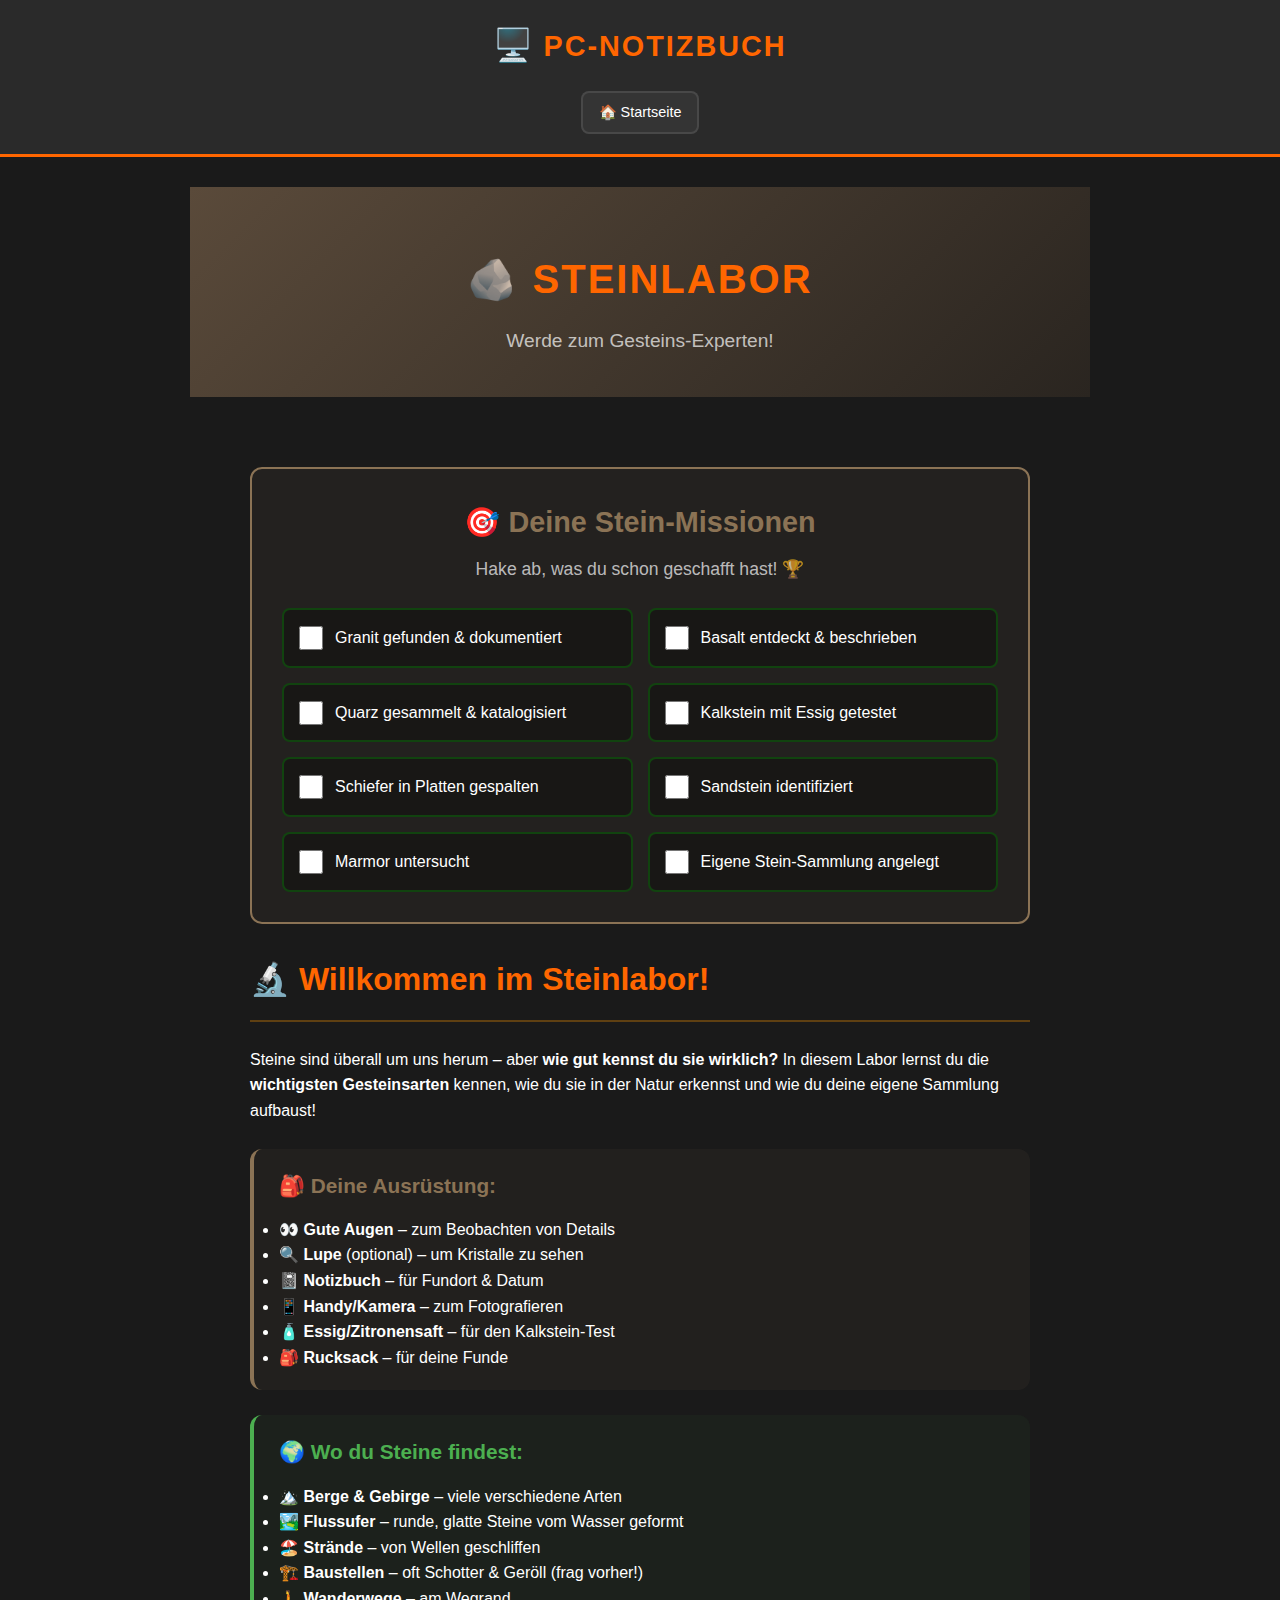
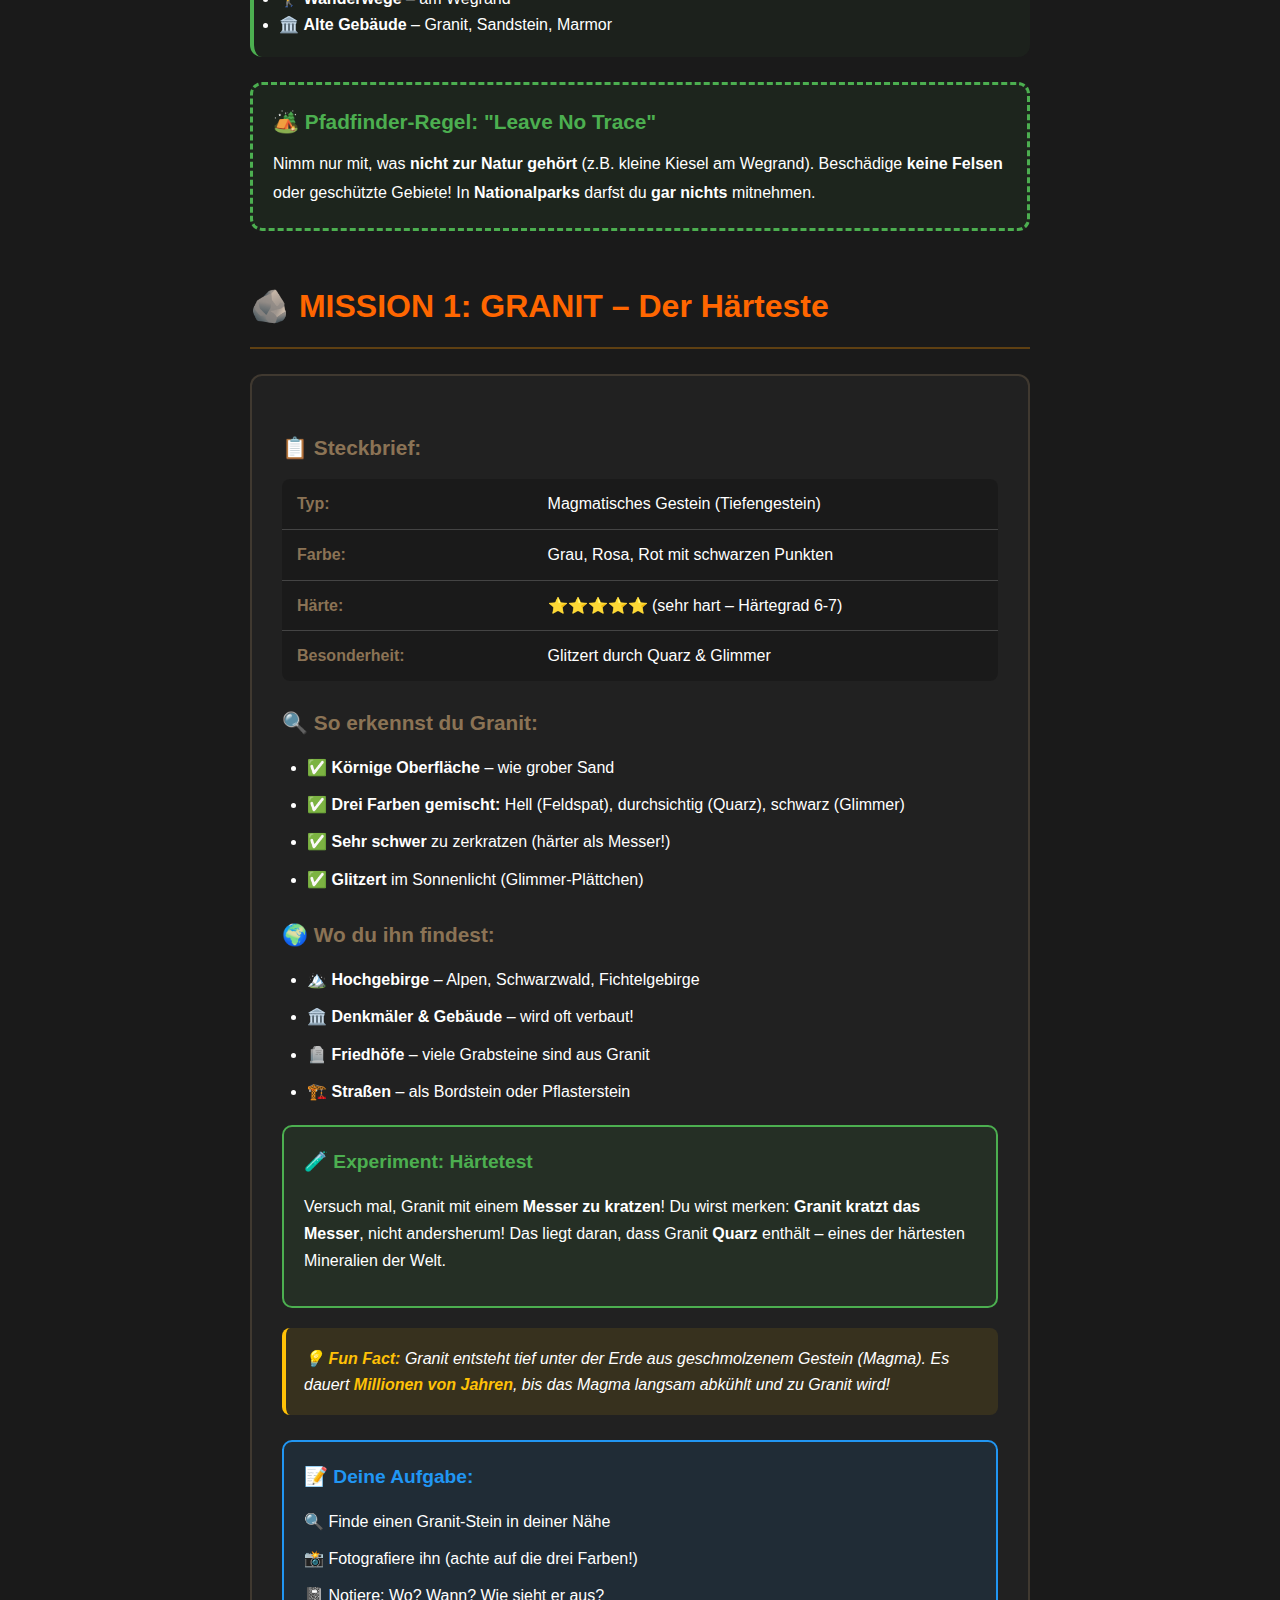
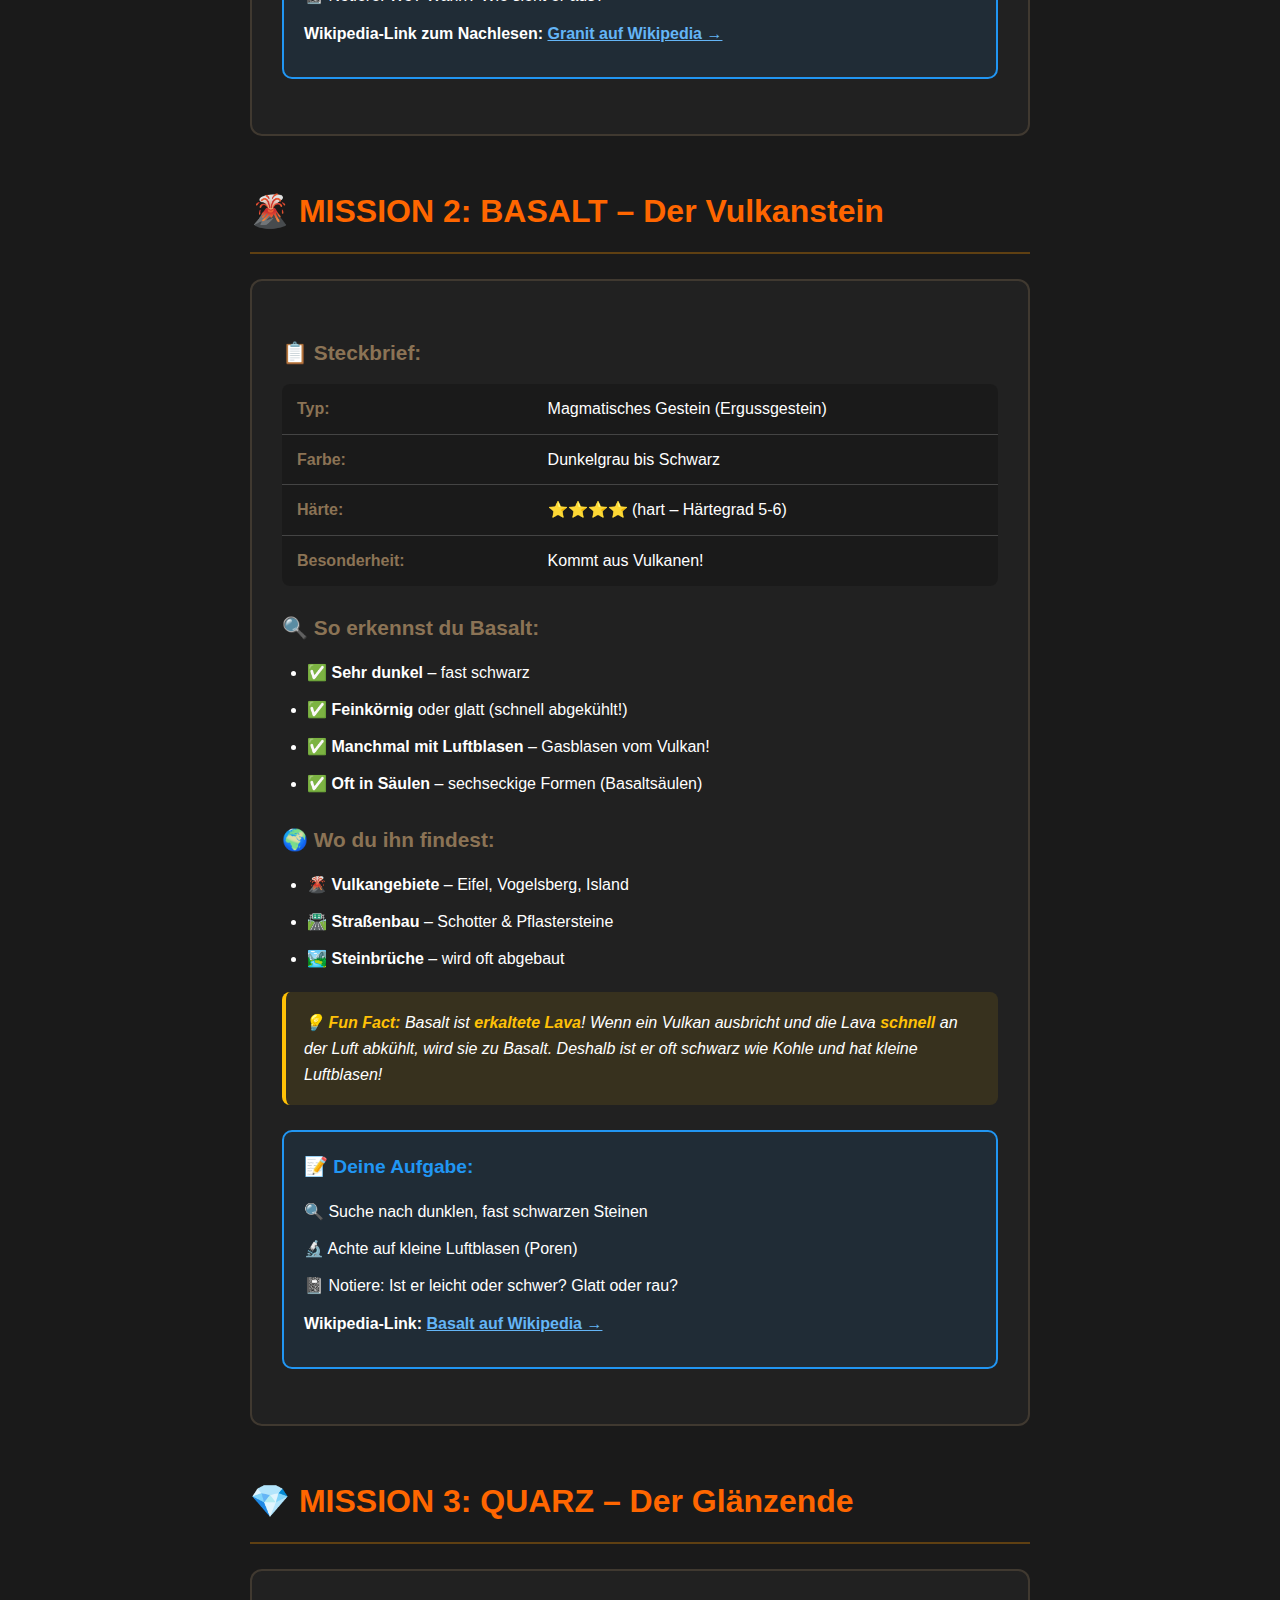
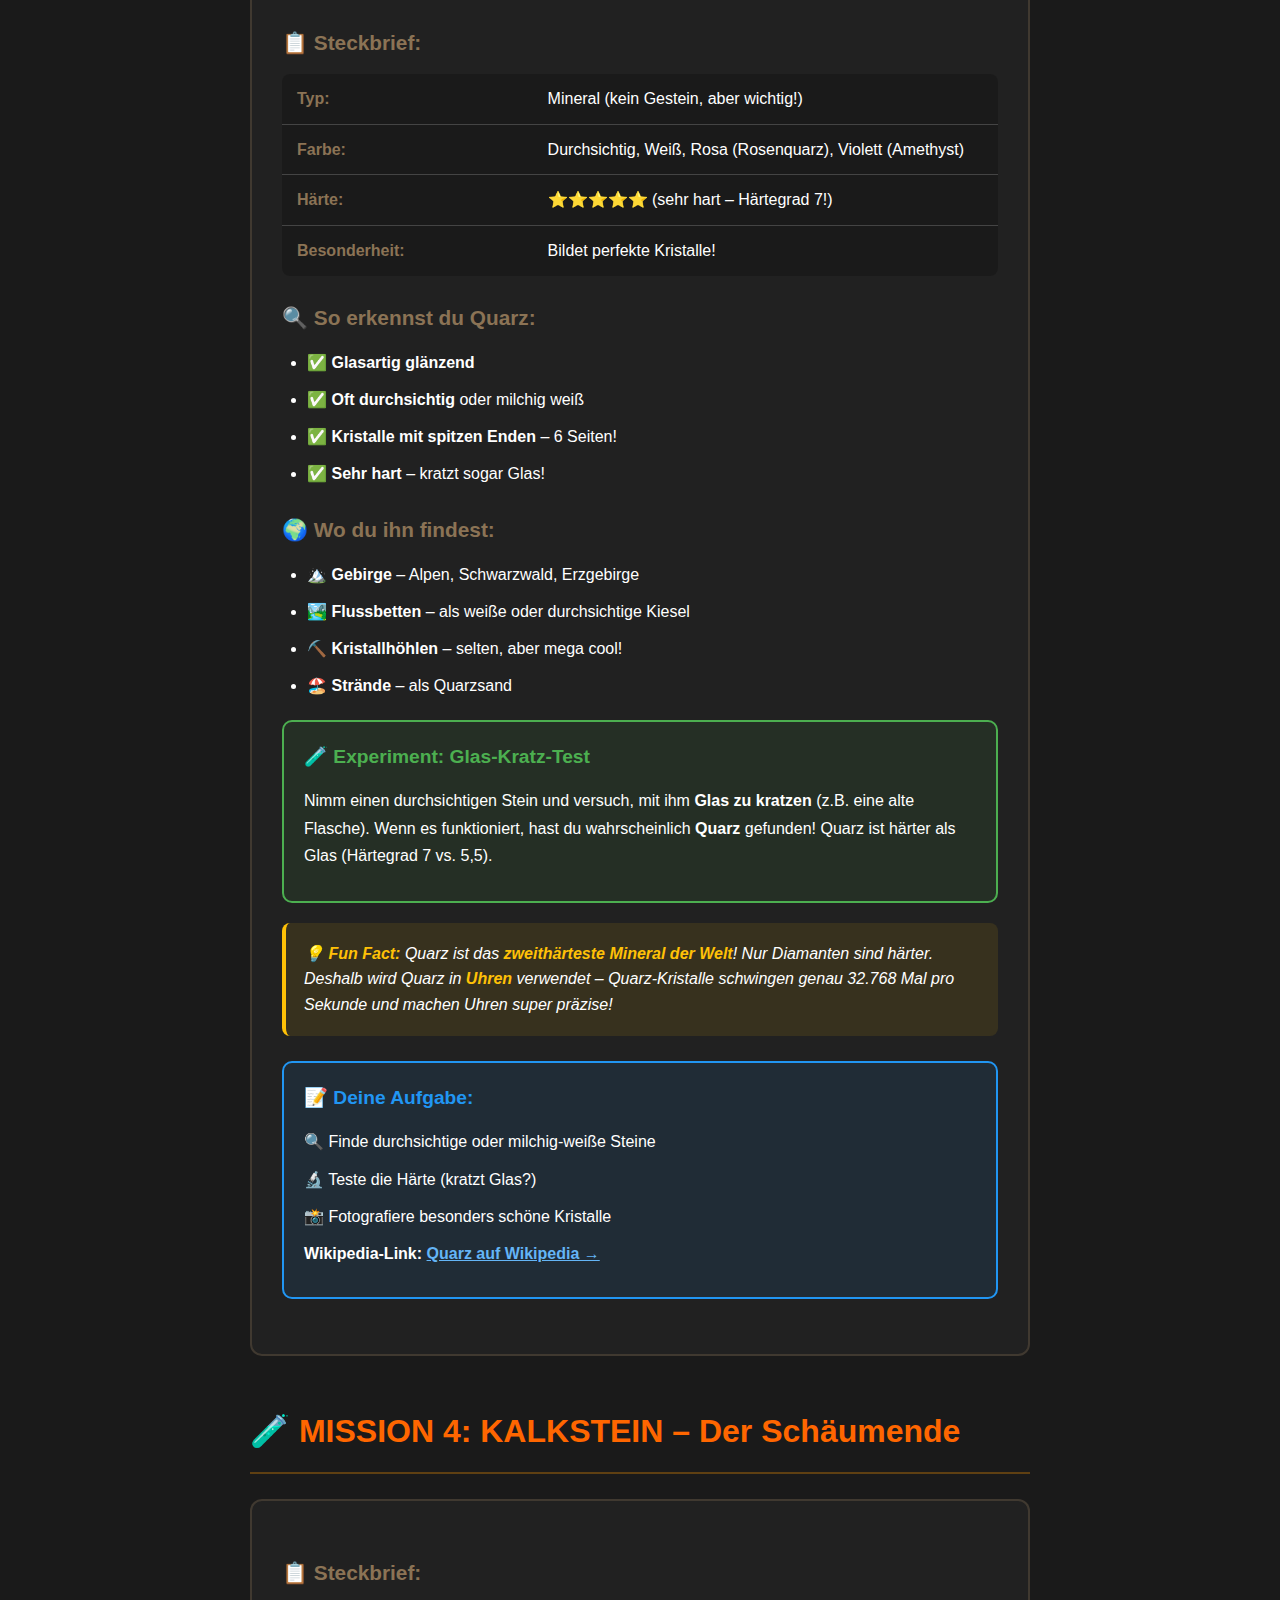
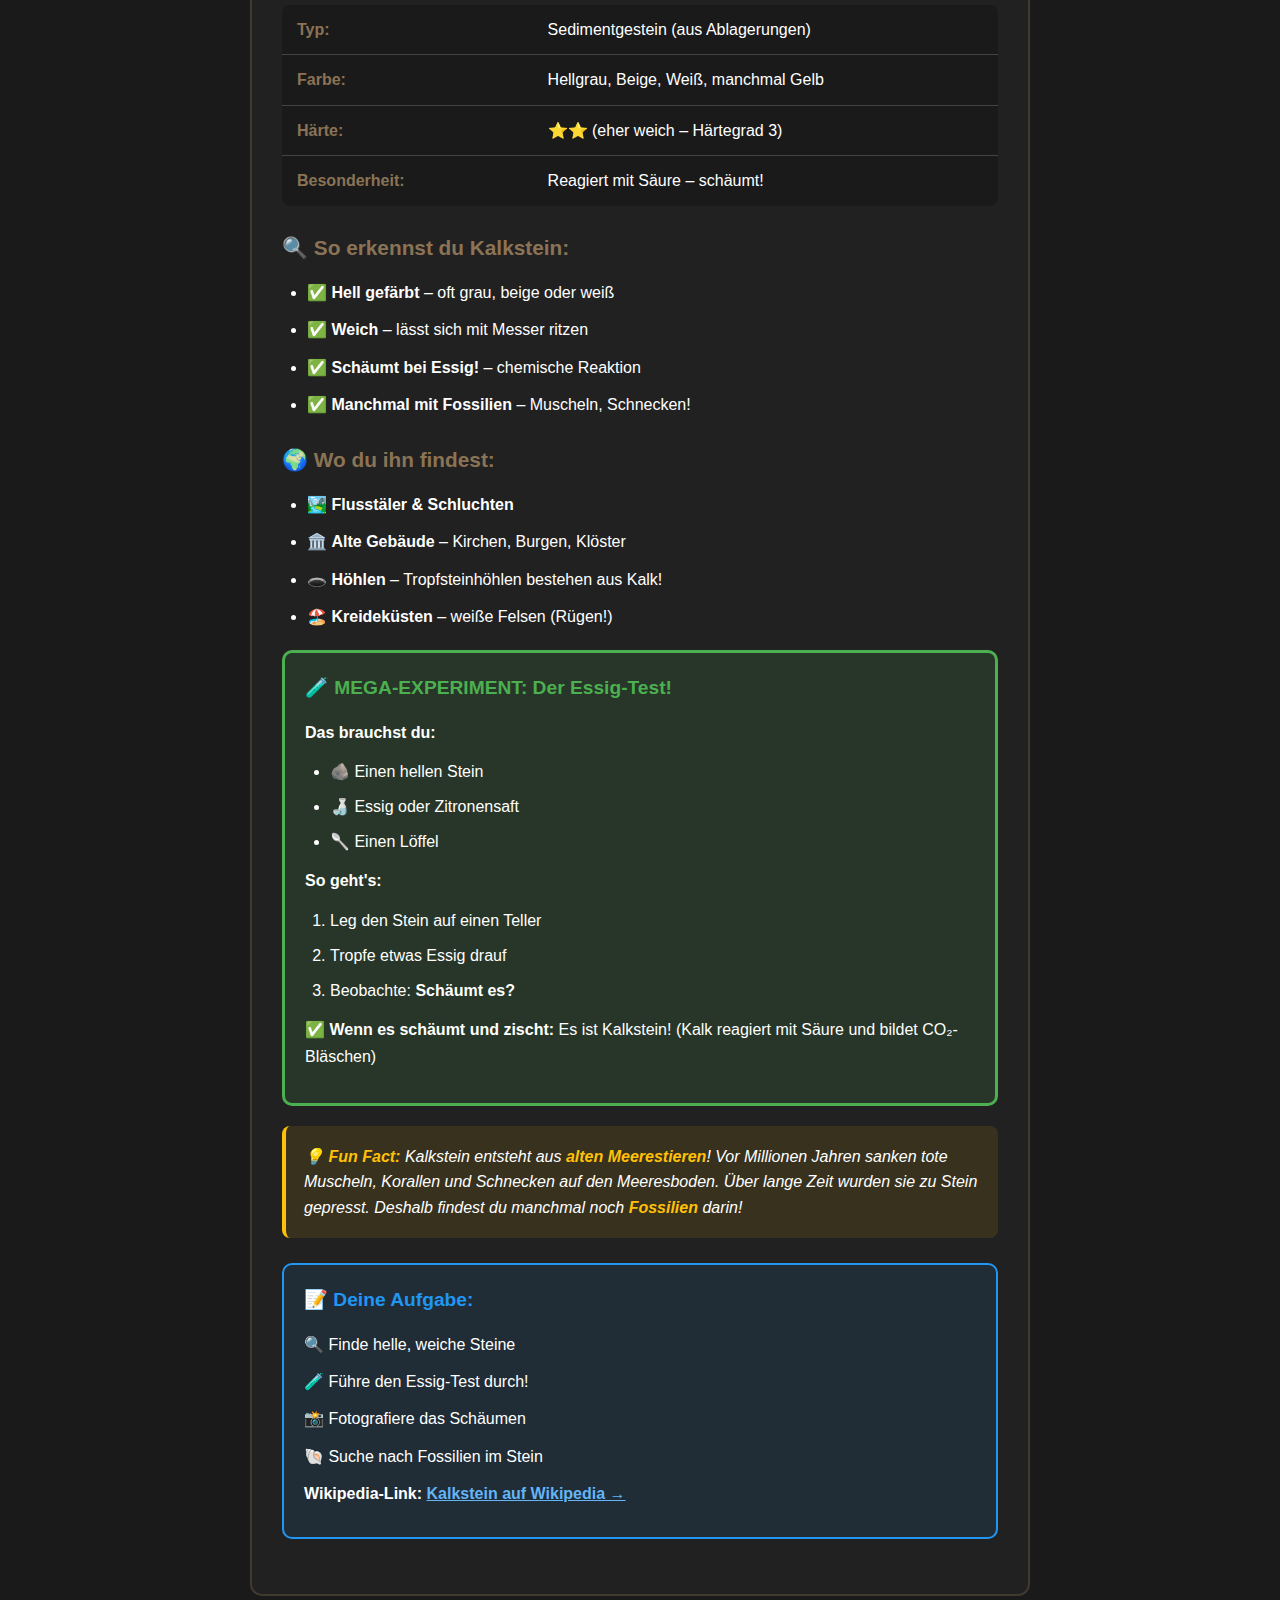
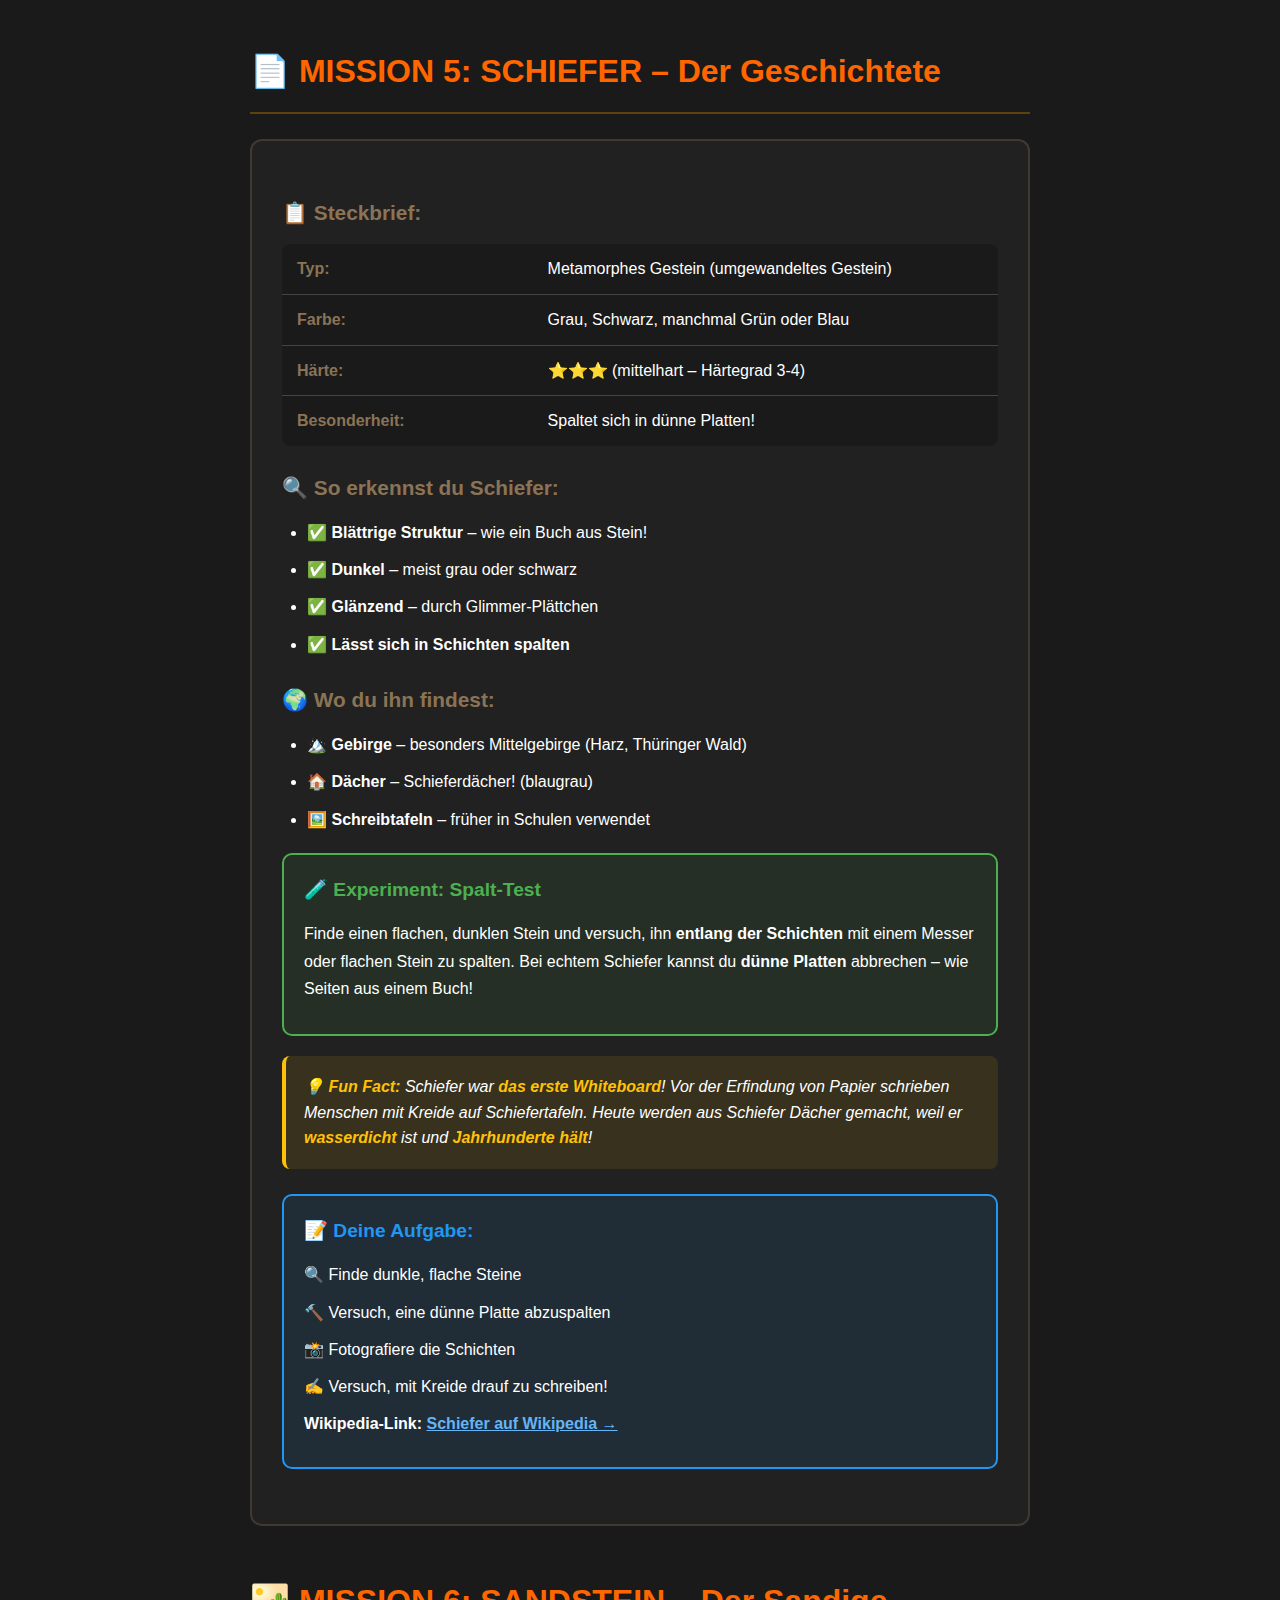
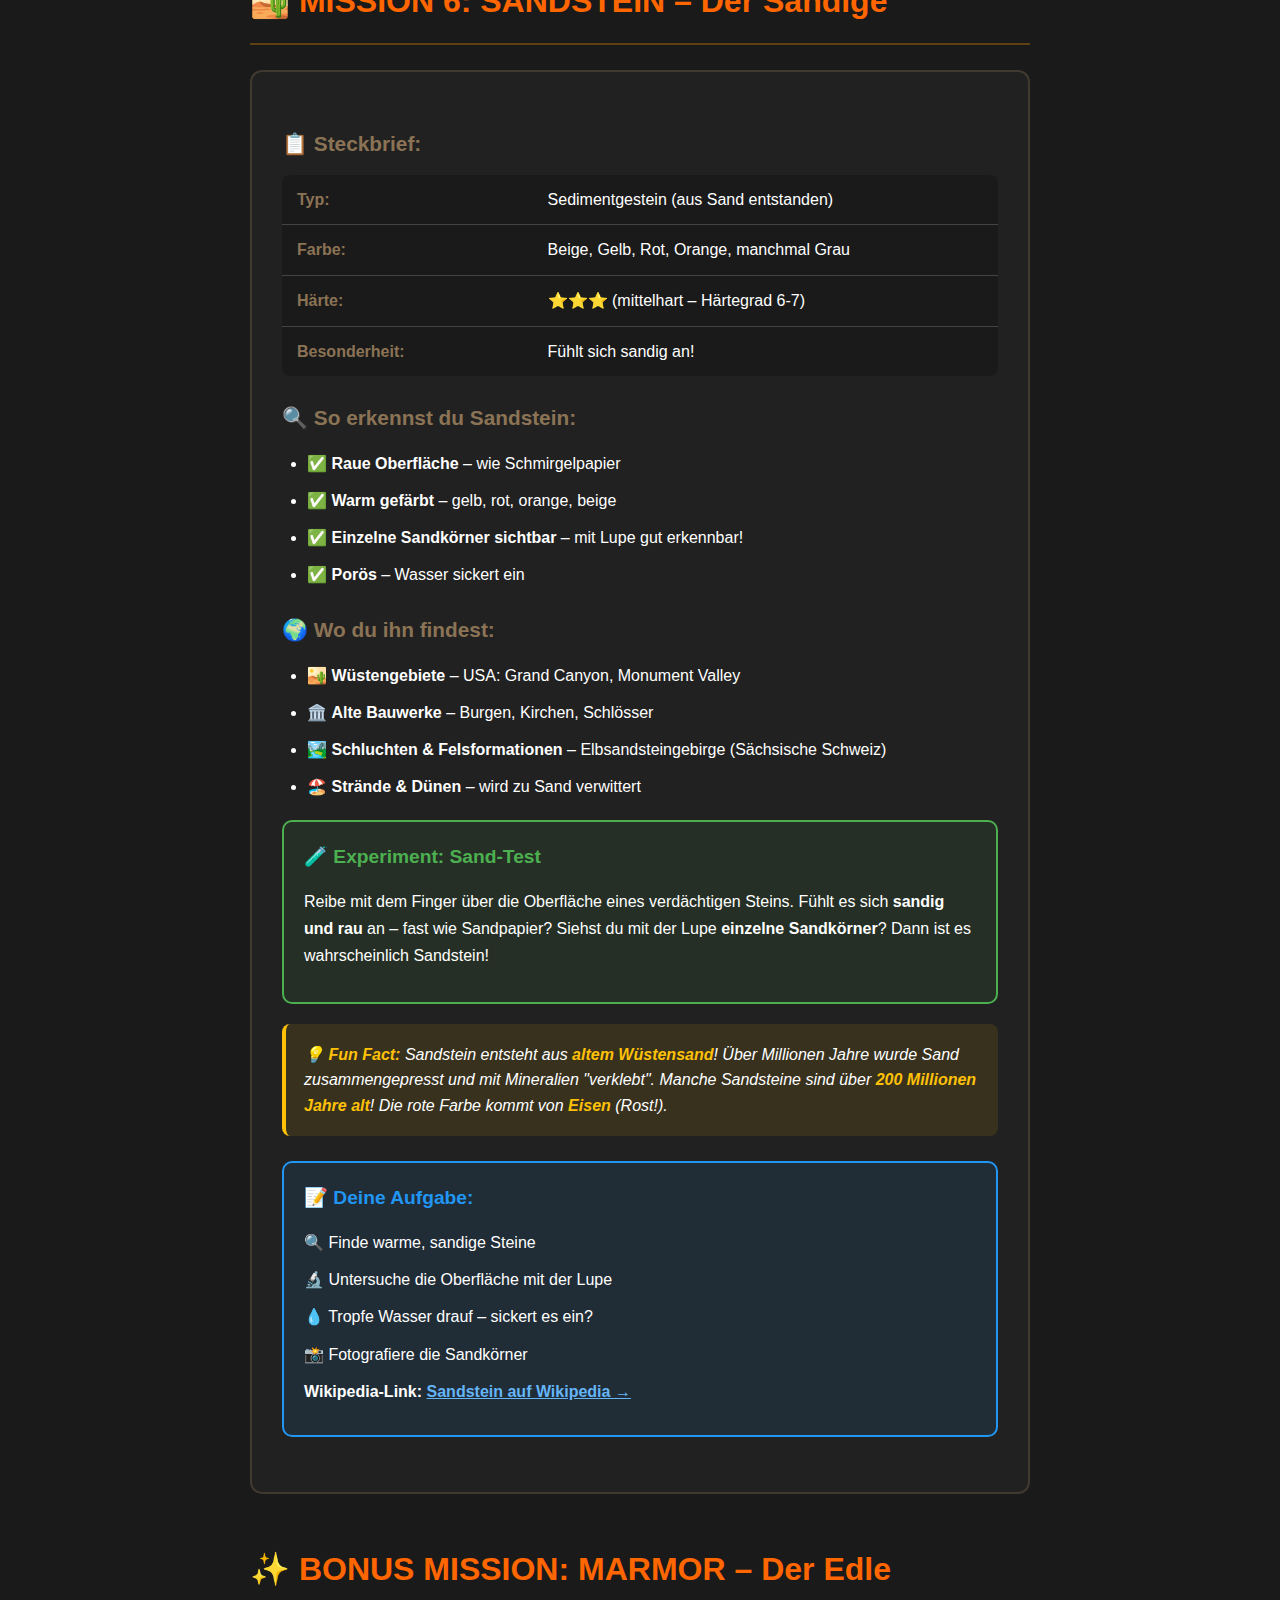
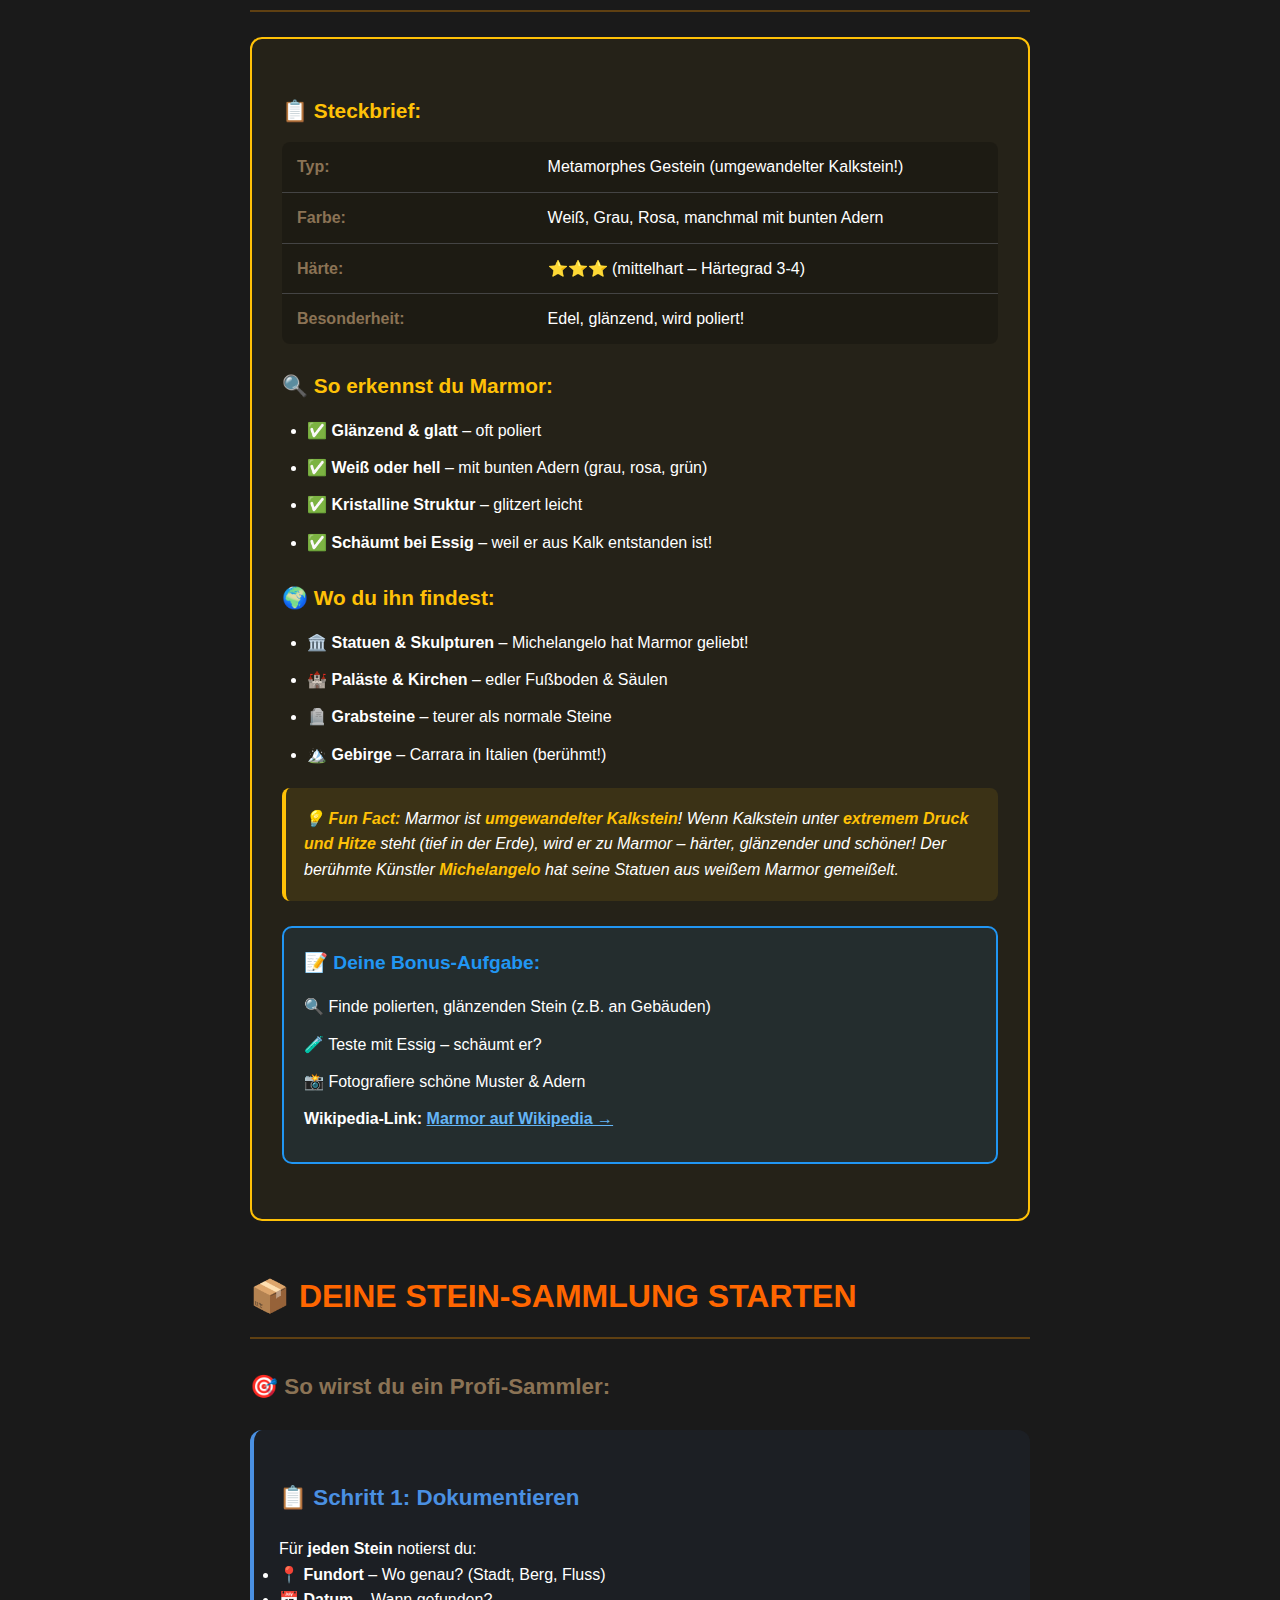
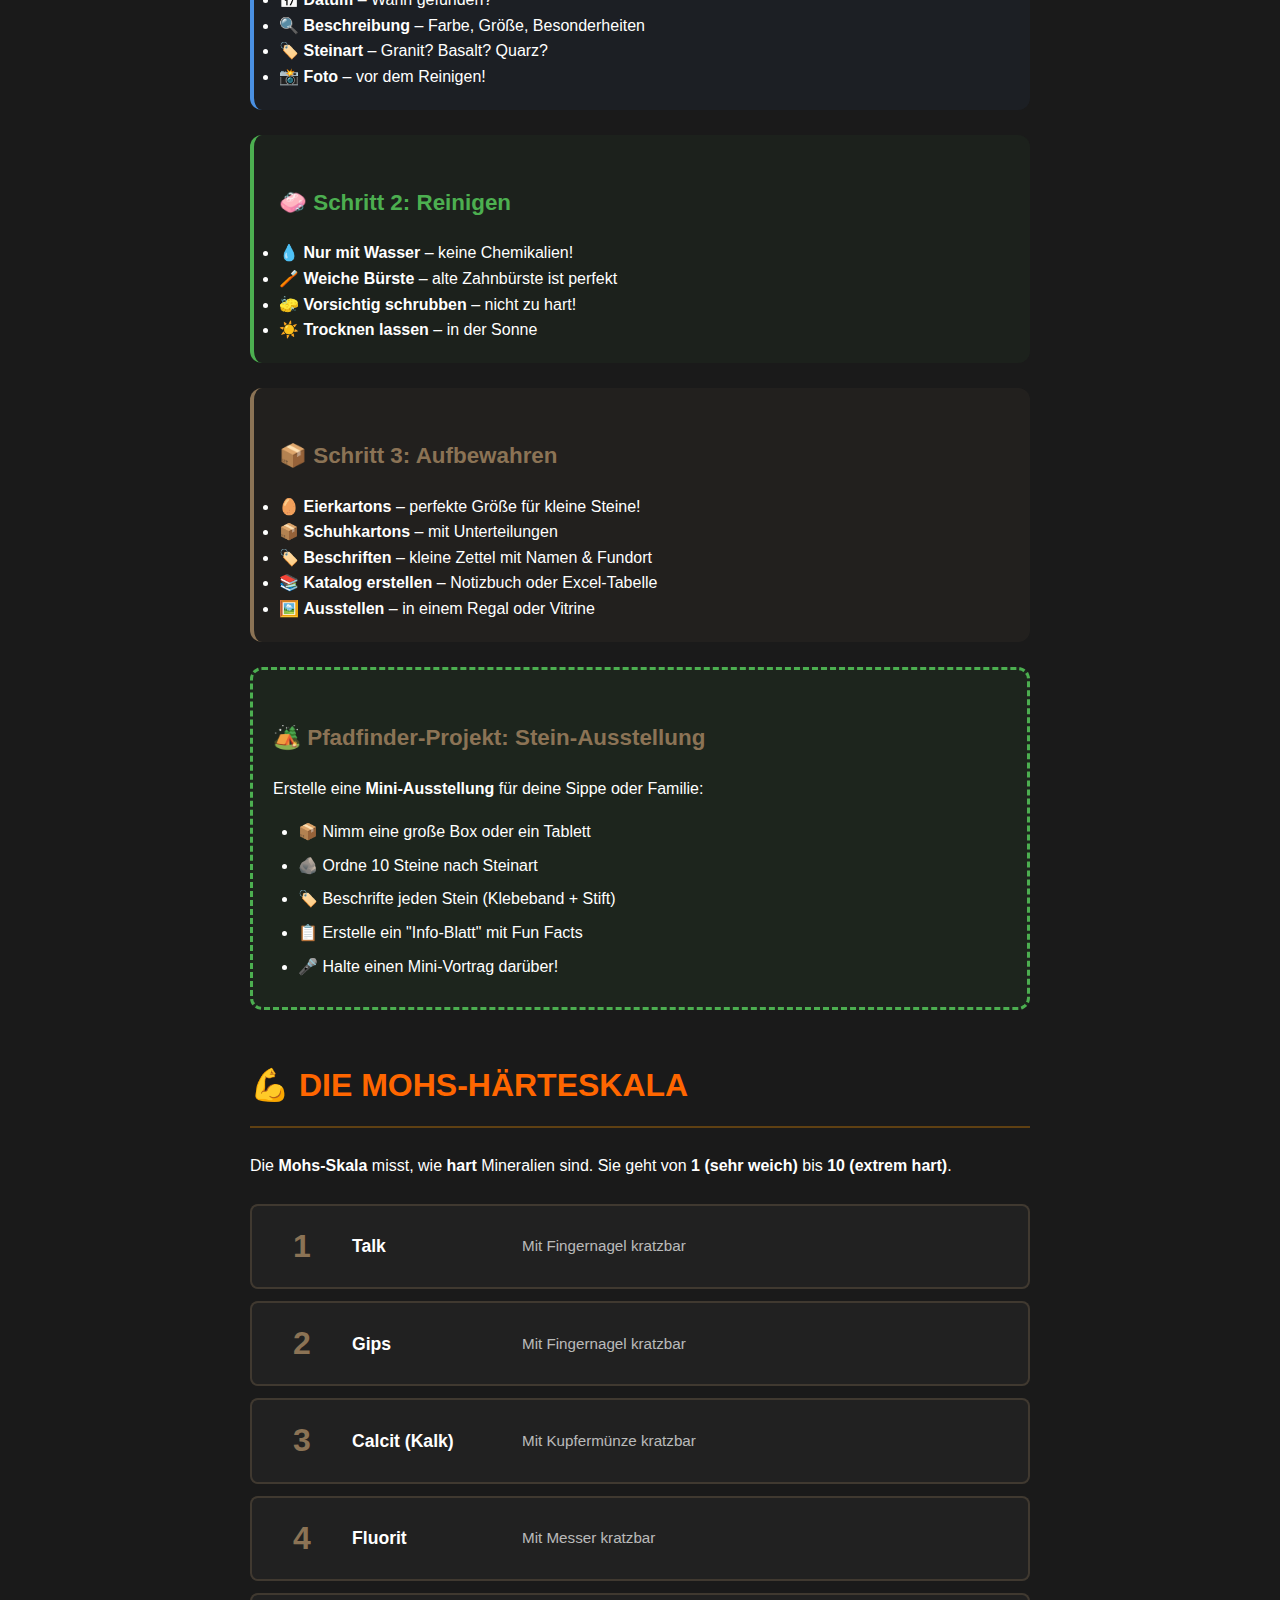
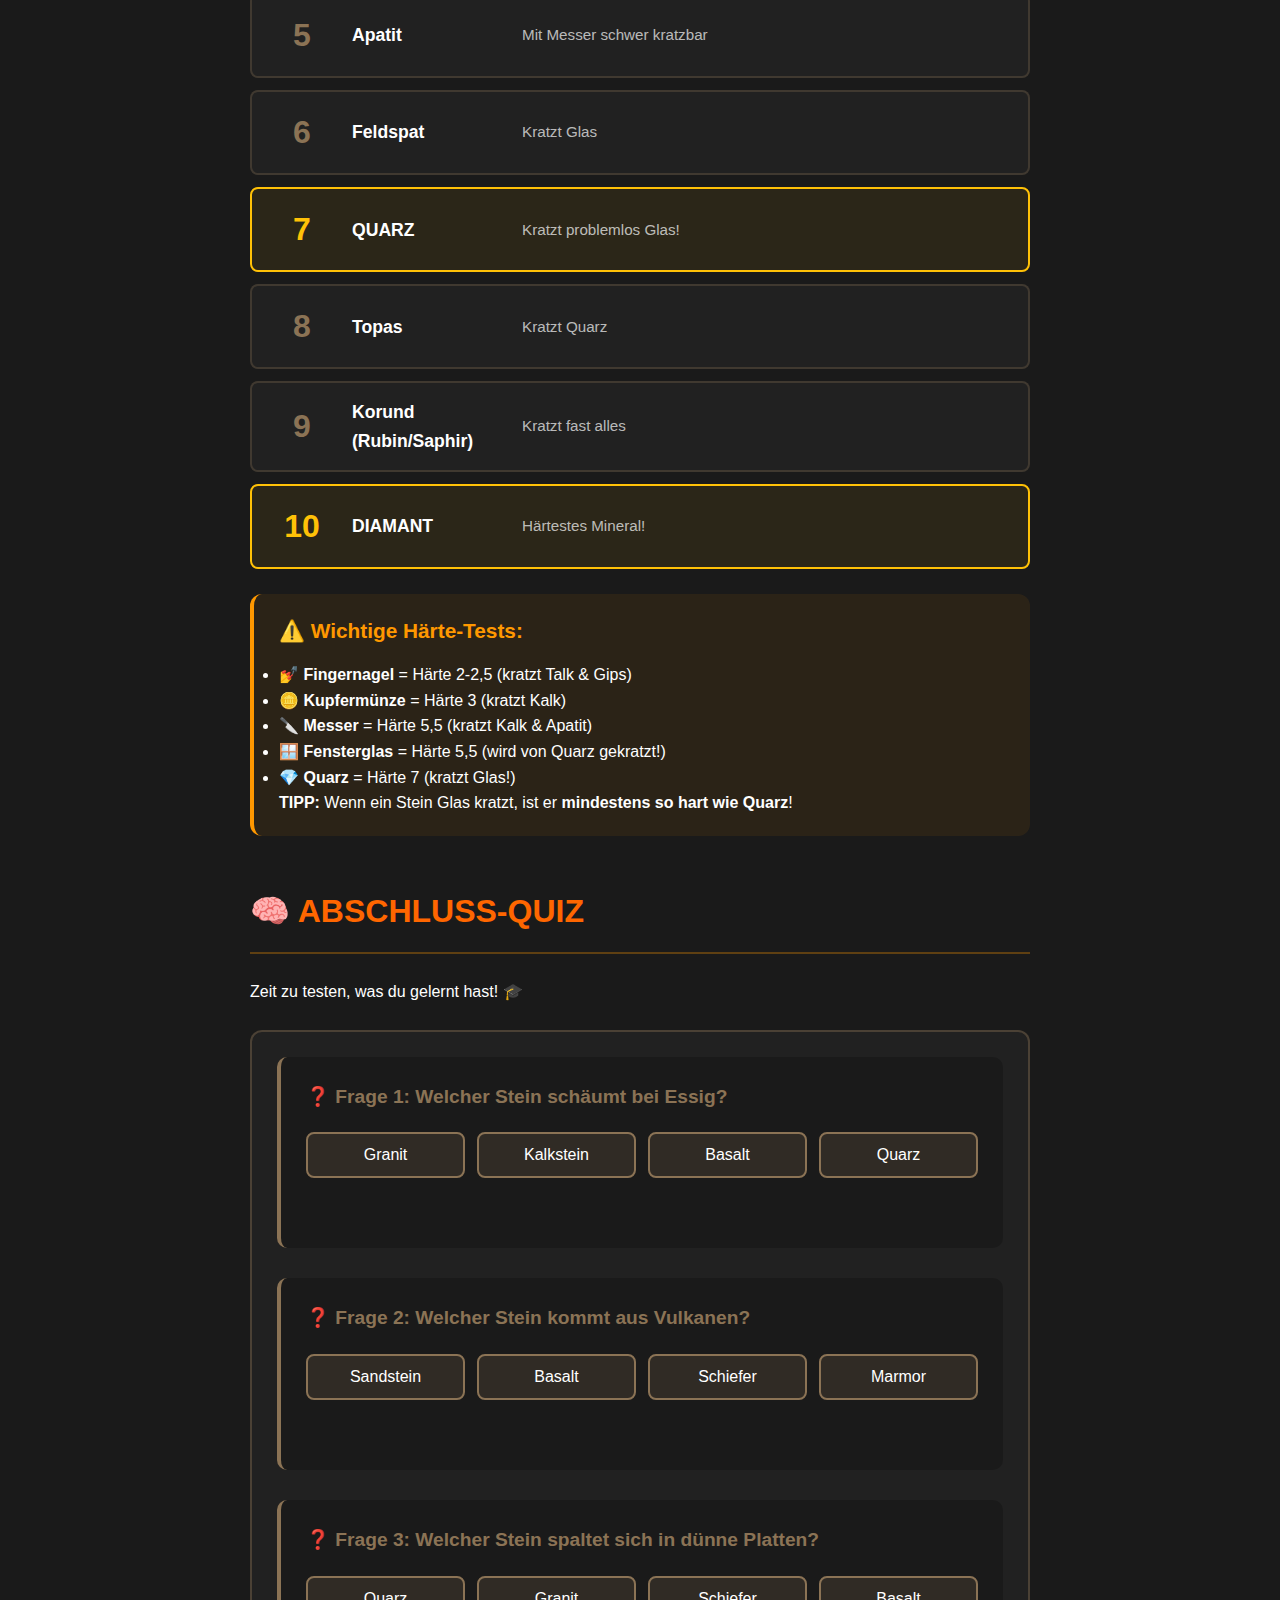
<file: steinlabor.html>
<!DOCTYPE html>
<html lang="de">
<head>
  <meta charset="UTF-8">
  <meta name="viewport" content="width=device-width, initial-scale=1.0">
  <title>🪨 Steinlabor | Philipp's PC-Abenteuer</title>
  <link href="https://fonts.googleapis.com/css2?family=Roboto:wght@400;700&display=swap" rel="stylesheet">
  <link href="https://fonts.googleapis.com/css2?family=Press+Start+2P&display=swap" rel="stylesheet">
  <link rel="stylesheet" href="styles.css">
</head>

<body data-page="steinlabor">

  <!-- Header -->
  <header class="main-header">
    <div class="header-content">
      <div class="logo">
        <a href="index.html" class="logo-link">
          <span class="logo-icon">🖥️</span>
          <span class="logo-text">PC-Notizbuch</span>
        </a>
      </div>
      <nav class="main-nav">
        <a href="index.html" class="nav-link">🏠 Startseite</a>
      </nav>
    </div>
  </header>

  <!-- Page Title Section -->
  <div class="page-hero page-hero-steinlabor">
    <h1 class="page-title">🪨 STEINLABOR</h1>
    <p class="page-subtitle">Werde zum Gesteins-Experten!</p>
  </div>

  <!-- Main Content -->
  <div class="content-wrapper">

    <!-- Checkpoint System -->
    <section class="checkpoint-container checkpoint-steinlabor">
      <h2 class="checkpoint-title">🎯 Deine Stein-Missionen</h2>
      <p class="checkpoint-intro">Hake ab, was du schon geschafft hast! 🏆</p>

      <div class="checkpoint-grid">
        <div class="checkpoint-item">
          <input type="checkbox" class="checkpoint-checkbox" id="check-granite" data-checkpoint="granite">
          <label class="checkpoint-label" for="check-granite">Granit gefunden & dokumentiert</label>
        </div>

        <div class="checkpoint-item">
          <input type="checkbox" class="checkpoint-checkbox" id="check-basalt" data-checkpoint="basalt">
          <label class="checkpoint-label" for="check-basalt">Basalt entdeckt & beschrieben</label>
        </div>

        <div class="checkpoint-item">
          <input type="checkbox" class="checkpoint-checkbox" id="check-quarz" data-checkpoint="quarz">
          <label class="checkpoint-label" for="check-quarz">Quarz gesammelt & katalogisiert</label>
        </div>

        <div class="checkpoint-item">
          <input type="checkbox" class="checkpoint-checkbox" id="check-kalkstein" data-checkpoint="kalkstein">
          <label class="checkpoint-label" for="check-kalkstein">Kalkstein mit Essig getestet</label>
        </div>

        <div class="checkpoint-item">
          <input type="checkbox" class="checkpoint-checkbox" id="check-schiefer" data-checkpoint="schiefer">
          <label class="checkpoint-label" for="check-schiefer">Schiefer in Platten gespalten</label>
        </div>

        <div class="checkpoint-item">
          <input type="checkbox" class="checkpoint-checkbox" id="check-sandstein" data-checkpoint="sandstein">
          <label class="checkpoint-label" for="check-sandstein">Sandstein identifiziert</label>
        </div>

        <div class="checkpoint-item">
          <input type="checkbox" class="checkpoint-checkbox" id="check-marmor" data-checkpoint="marmor">
          <label class="checkpoint-label" for="check-marmor">Marmor untersucht</label>
        </div>

        <div class="checkpoint-item">
          <input type="checkbox" class="checkpoint-checkbox" id="check-sammlung" data-checkpoint="sammlung">
          <label class="checkpoint-label" for="check-sammlung">Eigene Stein-Sammlung angelegt</label>
        </div>
      </div>
    </section>

    <!-- Intro Section -->
    <section class="content-section">
      <h2 class="section-title">🔬 Willkommen im Steinlabor!</h2>
      
      <p>
        Steine sind überall um uns herum – aber <strong>wie gut kennst du sie wirklich?</strong> 
        In diesem Labor lernst du die <strong>wichtigsten Gesteinsarten</strong> kennen, wie du sie 
        in der Natur erkennst und wie du deine eigene Sammlung aufbaust!
      </p>

      <div class="info-box info-box-brown">
        <h3 class="info-box-title">🎒 Deine Ausrüstung:</h3>
        <ul>
          <li>👀 <strong>Gute Augen</strong> – zum Beobachten von Details</li>
          <li>🔍 <strong>Lupe</strong> (optional) – um Kristalle zu sehen</li>
          <li>📓 <strong>Notizbuch</strong> – für Fundort & Datum</li>
          <li>📱 <strong>Handy/Kamera</strong> – zum Fotografieren</li>
          <li>🧴 <strong>Essig/Zitronensaft</strong> – für den Kalkstein-Test</li>
          <li>🎒 <strong>Rucksack</strong> – für deine Funde</li>
        </ul>
      </div>

      <div class="info-box info-box-green">
        <h3 class="info-box-title">🌍 Wo du Steine findest:</h3>
        <ul>
          <li>🏔️ <strong>Berge & Gebirge</strong> – viele verschiedene Arten</li>
          <li>🏞️ <strong>Flussufer</strong> – runde, glatte Steine vom Wasser geformt</li>
          <li>🏖️ <strong>Strände</strong> – von Wellen geschliffen</li>
          <li>🏗️ <strong>Baustellen</strong> – oft Schotter & Geröll (frag vorher!)</li>
          <li>🚶 <strong>Wanderwege</strong> – am Wegrand</li>
          <li>🏛️ <strong>Alte Gebäude</strong> – Granit, Sandstein, Marmor</li>
        </ul>
      </div>

      <div class="pfadfinder-box">
        <h3>🏕️ Pfadfinder-Regel: "Leave No Trace"</h3>
        <p>
          Nimm nur mit, was <strong>nicht zur Natur gehört</strong> (z.B. kleine Kiesel am Wegrand). 
          Beschädige <strong>keine Felsen</strong> oder geschützte Gebiete! 
          In <strong>Nationalparks</strong> darfst du <strong>gar nichts</strong> mitnehmen.
        </p>
      </div>
    </section>

    <!-- Mission 1: Granit -->
    <section class="content-section" id="granite">
      <h2 class="section-title">🪨 MISSION 1: GRANIT – Der Härteste</h2>
      
      <div class="stone-card-simple">
        <h3>📋 Steckbrief:</h3>
        <table class="stone-table">
          <tr>
            <td><strong>Typ:</strong></td>
            <td>Magmatisches Gestein (Tiefengestein)</td>
          </tr>
          <tr>
            <td><strong>Farbe:</strong></td>
            <td>Grau, Rosa, Rot mit schwarzen Punkten</td>
          </tr>
          <tr>
            <td><strong>Härte:</strong></td>
            <td>⭐⭐⭐⭐⭐ (sehr hart – Härtegrad 6-7)</td>
          </tr>
          <tr>
            <td><strong>Besonderheit:</strong></td>
            <td>Glitzert durch Quarz & Glimmer</td>
          </tr>
        </table>

        <h3>🔍 So erkennst du Granit:</h3>
        <ul>
          <li>✅ <strong>Körnige Oberfläche</strong> – wie grober Sand</li>
          <li>✅ <strong>Drei Farben gemischt:</strong> Hell (Feldspat), durchsichtig (Quarz), schwarz (Glimmer)</li>
          <li>✅ <strong>Sehr schwer</strong> zu zerkratzen (härter als Messer!)</li>
          <li>✅ <strong>Glitzert</strong> im Sonnenlicht (Glimmer-Plättchen)</li>
        </ul>

        <h3>🌍 Wo du ihn findest:</h3>
        <ul>
          <li>🏔️ <strong>Hochgebirge</strong> – Alpen, Schwarzwald, Fichtelgebirge</li>
          <li>🏛️ <strong>Denkmäler & Gebäude</strong> – wird oft verbaut!</li>
          <li>🪦 <strong>Friedhöfe</strong> – viele Grabsteine sind aus Granit</li>
          <li>🏗️ <strong>Straßen</strong> – als Bordstein oder Pflasterstein</li>
        </ul>

        <div class="experiment-box">
          <h3>🧪 Experiment: Härtetest</h3>
          <p>
            Versuch mal, Granit mit einem <strong>Messer zu kratzen</strong>! 
            Du wirst merken: <strong>Granit kratzt das Messer</strong>, nicht andersherum! 
            Das liegt daran, dass Granit <strong>Quarz</strong> enthält – eines der härtesten Mineralien der Welt.
          </p>
        </div>

        <div class="fun-fact">
          <strong>💡 Fun Fact:</strong> Granit entsteht tief unter der Erde aus geschmolzenem Gestein (Magma). 
          Es dauert <strong>Millionen von Jahren</strong>, bis das Magma langsam abkühlt und zu Granit wird!
        </div>

        <div class="task-box">
          <h3>📝 Deine Aufgabe:</h3>
          <p>🔍 Finde einen Granit-Stein in deiner Nähe</p>
          <p>📸 Fotografiere ihn (achte auf die drei Farben!)</p>
          <p>📓 Notiere: Wo? Wann? Wie sieht er aus?</p>
          <p>
            <strong>Wikipedia-Link zum Nachlesen:</strong> 
            <a href="https://de.wikipedia.org/wiki/Granit" target="_blank" rel="noopener">
              Granit auf Wikipedia →
            </a>
          </p>
        </div>
      </div>
    </section>

    <!-- Mission 2: Basalt -->
    <section class="content-section" id="basalt">
      <h2 class="section-title">🌋 MISSION 2: BASALT – Der Vulkanstein</h2>
      
      <div class="stone-card-simple">
        <h3>📋 Steckbrief:</h3>
        <table class="stone-table">
          <tr>
            <td><strong>Typ:</strong></td>
            <td>Magmatisches Gestein (Ergussgestein)</td>
          </tr>
          <tr>
            <td><strong>Farbe:</strong></td>
            <td>Dunkelgrau bis Schwarz</td>
          </tr>
          <tr>
            <td><strong>Härte:</strong></td>
            <td>⭐⭐⭐⭐ (hart – Härtegrad 5-6)</td>
          </tr>
          <tr>
            <td><strong>Besonderheit:</strong></td>
            <td>Kommt aus Vulkanen!</td>
          </tr>
        </table>

        <h3>🔍 So erkennst du Basalt:</h3>
        <ul>
          <li>✅ <strong>Sehr dunkel</strong> – fast schwarz</li>
          <li>✅ <strong>Feinkörnig</strong> oder glatt (schnell abgekühlt!)</li>
          <li>✅ <strong>Manchmal mit Luftblasen</strong> – Gasblasen vom Vulkan!</li>
          <li>✅ <strong>Oft in Säulen</strong> – sechseckige Formen (Basaltsäulen)</li>
        </ul>

        <h3>🌍 Wo du ihn findest:</h3>
        <ul>
          <li>🌋 <strong>Vulkangebiete</strong> – Eifel, Vogelsberg, Island</li>
          <li>🛣️ <strong>Straßenbau</strong> – Schotter & Pflastersteine</li>
          <li>🏞️ <strong>Steinbrüche</strong> – wird oft abgebaut</li>
        </ul>

        <div class="fun-fact">
          <strong>💡 Fun Fact:</strong> Basalt ist <strong>erkaltete Lava</strong>! 
          Wenn ein Vulkan ausbricht und die Lava <strong>schnell</strong> an der Luft abkühlt, 
          wird sie zu Basalt. Deshalb ist er oft schwarz wie Kohle und hat kleine Luftblasen!
        </div>

        <div class="task-box">
          <h3>📝 Deine Aufgabe:</h3>
          <p>🔍 Suche nach dunklen, fast schwarzen Steinen</p>
          <p>🔬 Achte auf kleine Luftblasen (Poren)</p>
          <p>📓 Notiere: Ist er leicht oder schwer? Glatt oder rau?</p>
          <p>
            <strong>Wikipedia-Link:</strong> 
            <a href="https://de.wikipedia.org/wiki/Basalt" target="_blank" rel="noopener">
              Basalt auf Wikipedia →
            </a>
          </p>
        </div>
      </div>
    </section>

    <!-- Mission 3: Quarz -->
    <section class="content-section" id="quarz">
      <h2 class="section-title">💎 MISSION 3: QUARZ – Der Glänzende</h2>
      
      <div class="stone-card-simple">
        <h3>📋 Steckbrief:</h3>
        <table class="stone-table">
          <tr>
            <td><strong>Typ:</strong></td>
            <td>Mineral (kein Gestein, aber wichtig!)</td>
          </tr>
          <tr>
            <td><strong>Farbe:</strong></td>
            <td>Durchsichtig, Weiß, Rosa (Rosenquarz), Violett (Amethyst)</td>
          </tr>
          <tr>
            <td><strong>Härte:</strong></td>
            <td>⭐⭐⭐⭐⭐ (sehr hart – Härtegrad 7!)</td>
          </tr>
          <tr>
            <td><strong>Besonderheit:</strong></td>
            <td>Bildet perfekte Kristalle!</td>
          </tr>
        </table>

        <h3>🔍 So erkennst du Quarz:</h3>
        <ul>
          <li>✅ <strong>Glasartig glänzend</strong></li>
          <li>✅ <strong>Oft durchsichtig</strong> oder milchig weiß</li>
          <li>✅ <strong>Kristalle mit spitzen Enden</strong> – 6 Seiten!</li>
          <li>✅ <strong>Sehr hart</strong> – kratzt sogar Glas!</li>
        </ul>

        <h3>🌍 Wo du ihn findest:</h3>
        <ul>
          <li>🏔️ <strong>Gebirge</strong> – Alpen, Schwarzwald, Erzgebirge</li>
          <li>🏞️ <strong>Flussbetten</strong> – als weiße oder durchsichtige Kiesel</li>
          <li>⛏️ <strong>Kristallhöhlen</strong> – selten, aber mega cool!</li>
          <li>🏖️ <strong>Strände</strong> – als Quarzsand</li>
        </ul>

        <div class="experiment-box">
          <h3>🧪 Experiment: Glas-Kratz-Test</h3>
          <p>
            Nimm einen durchsichtigen Stein und versuch, mit ihm <strong>Glas zu kratzen</strong> 
            (z.B. eine alte Flasche). Wenn es funktioniert, hast du wahrscheinlich <strong>Quarz</strong> gefunden! 
            Quarz ist härter als Glas (Härtegrad 7 vs. 5,5).
          </p>
        </div>

        <div class="fun-fact">
          <strong>💡 Fun Fact:</strong> Quarz ist das <strong>zweithärteste Mineral der Welt</strong>! 
          Nur Diamanten sind härter. Deshalb wird Quarz in <strong>Uhren</strong> verwendet – 
          Quarz-Kristalle schwingen genau 32.768 Mal pro Sekunde und machen Uhren super präzise!
        </div>

        <div class="task-box">
          <h3>📝 Deine Aufgabe:</h3>
          <p>🔍 Finde durchsichtige oder milchig-weiße Steine</p>
          <p>🔬 Teste die Härte (kratzt Glas?)</p>
          <p>📸 Fotografiere besonders schöne Kristalle</p>
          <p>
            <strong>Wikipedia-Link:</strong> 
            <a href="https://de.wikipedia.org/wiki/Quarz" target="_blank" rel="noopener">
              Quarz auf Wikipedia →
            </a>
          </p>
        </div>
      </div>
    </section>

    <!-- Mission 4: Kalkstein -->
    <section class="content-section" id="kalkstein">
      <h2 class="section-title">🧪 MISSION 4: KALKSTEIN – Der Schäumende</h2>
      
      <div class="stone-card-simple">
        <h3>📋 Steckbrief:</h3>
        <table class="stone-table">
          <tr>
            <td><strong>Typ:</strong></td>
            <td>Sedimentgestein (aus Ablagerungen)</td>
          </tr>
          <tr>
            <td><strong>Farbe:</strong></td>
            <td>Hellgrau, Beige, Weiß, manchmal Gelb</td>
          </tr>
          <tr>
            <td><strong>Härte:</strong></td>
            <td>⭐⭐ (eher weich – Härtegrad 3)</td>
          </tr>
          <tr>
            <td><strong>Besonderheit:</strong></td>
            <td>Reagiert mit Säure – schäumt!</td>
          </tr>
        </table>

        <h3>🔍 So erkennst du Kalkstein:</h3>
        <ul>
          <li>✅ <strong>Hell gefärbt</strong> – oft grau, beige oder weiß</li>
          <li>✅ <strong>Weich</strong> – lässt sich mit Messer ritzen</li>
          <li>✅ <strong>Schäumt bei Essig!</strong> – chemische Reaktion</li>
          <li>✅ <strong>Manchmal mit Fossilien</strong> – Muscheln, Schnecken!</li>
        </ul>

        <h3>🌍 Wo du ihn findest:</h3>
        <ul>
          <li>🏞️ <strong>Flusstäler & Schluchten</strong></li>
          <li>🏛️ <strong>Alte Gebäude</strong> – Kirchen, Burgen, Klöster</li>
          <li>🕳️ <strong>Höhlen</strong> – Tropfsteinhöhlen bestehen aus Kalk!</li>
          <li>🏖️ <strong>Kreideküsten</strong> – weiße Felsen (Rügen!)</li>
        </ul>

        <div class="experiment-box experiment-highlight">
          <h3>🧪 MEGA-EXPERIMENT: Der Essig-Test!</h3>
          <p><strong>Das brauchst du:</strong></p>
          <ul>
            <li>🪨 Einen hellen Stein</li>
            <li>🍶 Essig oder Zitronensaft</li>
            <li>🥄 Einen Löffel</li>
          </ul>
          <p><strong>So geht's:</strong></p>
          <ol>
            <li>Leg den Stein auf einen Teller</li>
            <li>Tropfe etwas Essig drauf</li>
            <li>Beobachte: <strong>Schäumt es?</strong></li>
          </ol>
          <p>
            <strong>✅ Wenn es schäumt und zischt:</strong> Es ist Kalkstein! 
            (Kalk reagiert mit Säure und bildet CO₂-Bläschen)
          </p>
        </div>

        <div class="fun-fact">
          <strong>💡 Fun Fact:</strong> Kalkstein entsteht aus <strong>alten Meerestieren</strong>! 
          Vor Millionen Jahren sanken tote Muscheln, Korallen und Schnecken auf den Meeresboden. 
          Über lange Zeit wurden sie zu Stein gepresst. Deshalb findest du manchmal noch <strong>Fossilien</strong> darin!
        </div>

        <div class="task-box">
          <h3>📝 Deine Aufgabe:</h3>
          <p>🔍 Finde helle, weiche Steine</p>
          <p>🧪 Führe den Essig-Test durch!</p>
          <p>📸 Fotografiere das Schäumen</p>
          <p>🐚 Suche nach Fossilien im Stein</p>
          <p>
            <strong>Wikipedia-Link:</strong> 
            <a href="https://de.wikipedia.org/wiki/Kalkstein" target="_blank" rel="noopener">
              Kalkstein auf Wikipedia →
            </a>
          </p>
        </div>
      </div>
    </section>

    <!-- Mission 5: Schiefer -->
    <section class="content-section" id="schiefer">
      <h2 class="section-title">📄 MISSION 5: SCHIEFER – Der Geschichtete</h2>
      
      <div class="stone-card-simple">
        <h3>📋 Steckbrief:</h3>
        <table class="stone-table">
          <tr>
            <td><strong>Typ:</strong></td>
            <td>Metamorphes Gestein (umgewandeltes Gestein)</td>
          </tr>
          <tr>
            <td><strong>Farbe:</strong></td>
            <td>Grau, Schwarz, manchmal Grün oder Blau</td>
          </tr>
          <tr>
            <td><strong>Härte:</strong></td>
            <td>⭐⭐⭐ (mittelhart – Härtegrad 3-4)</td>
          </tr>
          <tr>
            <td><strong>Besonderheit:</strong></td>
            <td>Spaltet sich in dünne Platten!</td>
          </tr>
        </table>

        <h3>🔍 So erkennst du Schiefer:</h3>
        <ul>
          <li>✅ <strong>Blättrige Struktur</strong> – wie ein Buch aus Stein!</li>
          <li>✅ <strong>Dunkel</strong> – meist grau oder schwarz</li>
          <li>✅ <strong>Glänzend</strong> – durch Glimmer-Plättchen</li>
          <li>✅ <strong>Lässt sich in Schichten spalten</strong></li>
        </ul>

        <h3>🌍 Wo du ihn findest:</h3>
        <ul>
          <li>🏔️ <strong>Gebirge</strong> – besonders Mittelgebirge (Harz, Thüringer Wald)</li>
          <li>🏠 <strong>Dächer</strong> – Schieferdächer! (blaugrau)</li>
          <li>🖼️ <strong>Schreibtafeln</strong> – früher in Schulen verwendet</li>
        </ul>

        <div class="experiment-box">
          <h3>🧪 Experiment: Spalt-Test</h3>
          <p>
            Finde einen flachen, dunklen Stein und versuch, ihn <strong>entlang der Schichten</strong> 
            mit einem Messer oder flachen Stein zu spalten. Bei echtem Schiefer kannst du 
            <strong>dünne Platten</strong> abbrechen – wie Seiten aus einem Buch!
          </p>
        </div>

        <div class="fun-fact">
          <strong>💡 Fun Fact:</strong> Schiefer war <strong>das erste Whiteboard</strong>! 
          Vor der Erfindung von Papier schrieben Menschen mit Kreide auf Schiefertafeln. 
          Heute werden aus Schiefer Dächer gemacht, weil er <strong>wasserdicht</strong> ist 
          und <strong>Jahrhunderte hält</strong>!
        </div>

        <div class="task-box">
          <h3>📝 Deine Aufgabe:</h3>
          <p>🔍 Finde dunkle, flache Steine</p>
          <p>🔨 Versuch, eine dünne Platte abzuspalten</p>
          <p>📸 Fotografiere die Schichten</p>
          <p>✍️ Versuch, mit Kreide drauf zu schreiben!</p>
          <p>
            <strong>Wikipedia-Link:</strong> 
            <a href="https://de.wikipedia.org/wiki/Schiefer" target="_blank" rel="noopener">
              Schiefer auf Wikipedia →
            </a>
          </p>
        </div>
      </div>
    </section>

    <!-- Mission 6: Sandstein -->
    <section class="content-section" id="sandstein">
      <h2 class="section-title">🏜️ MISSION 6: SANDSTEIN – Der Sandige</h2>
      
      <div class="stone-card-simple">
        <h3>📋 Steckbrief:</h3>
        <table class="stone-table">
          <tr>
            <td><strong>Typ:</strong></td>
            <td>Sedimentgestein (aus Sand entstanden)</td>
          </tr>
          <tr>
            <td><strong>Farbe:</strong></td>
            <td>Beige, Gelb, Rot, Orange, manchmal Grau</td>
          </tr>
          <tr>
            <td><strong>Härte:</strong></td>
            <td>⭐⭐⭐ (mittelhart – Härtegrad 6-7)</td>
          </tr>
          <tr>
            <td><strong>Besonderheit:</strong></td>
            <td>Fühlt sich sandig an!</td>
          </tr>
        </table>

        <h3>🔍 So erkennst du Sandstein:</h3>
        <ul>
          <li>✅ <strong>Raue Oberfläche</strong> – wie Schmirgelpapier</li>
          <li>✅ <strong>Warm gefärbt</strong> – gelb, rot, orange, beige</li>
          <li>✅ <strong>Einzelne Sandkörner sichtbar</strong> – mit Lupe gut erkennbar!</li>
          <li>✅ <strong>Porös</strong> – Wasser sickert ein</li>
        </ul>

        <h3>🌍 Wo du ihn findest:</h3>
        <ul>
          <li>🏜️ <strong>Wüstengebiete</strong> – USA: Grand Canyon, Monument Valley</li>
          <li>🏛️ <strong>Alte Bauwerke</strong> – Burgen, Kirchen, Schlösser</li>
          <li>🏞️ <strong>Schluchten & Felsformationen</strong> – Elbsandsteingebirge (Sächsische Schweiz)</li>
          <li>🏖️ <strong>Strände & Dünen</strong> – wird zu Sand verwittert</li>
        </ul>

        <div class="experiment-box">
          <h3>🧪 Experiment: Sand-Test</h3>
          <p>
            Reibe mit dem Finger über die Oberfläche eines verdächtigen Steins. 
            Fühlt es sich <strong>sandig und rau</strong> an – fast wie Sandpapier? 
            Siehst du mit der Lupe <strong>einzelne Sandkörner</strong>? 
            Dann ist es wahrscheinlich Sandstein!
          </p>
        </div>

        <div class="fun-fact">
          <strong>💡 Fun Fact:</strong> Sandstein entsteht aus <strong>altem Wüstensand</strong>! 
          Über Millionen Jahre wurde Sand zusammengepresst und mit Mineralien "verklebt". 
          Manche Sandsteine sind über <strong>200 Millionen Jahre alt</strong>! 
          Die rote Farbe kommt von <strong>Eisen</strong> (Rost!).
        </div>

        <div class="task-box">
          <h3>📝 Deine Aufgabe:</h3>
          <p>🔍 Finde warme, sandige Steine</p>
          <p>🔬 Untersuche die Oberfläche mit der Lupe</p>
          <p>💧 Tropfe Wasser drauf – sickert es ein?</p>
          <p>📸 Fotografiere die Sandkörner</p>
          <p>
            <strong>Wikipedia-Link:</strong> 
            <a href="https://de.wikipedia.org/wiki/Sandstein" target="_blank" rel="noopener">
              Sandstein auf Wikipedia →
            </a>
          </p>
        </div>
      </div>
    </section>

    <!-- BONUS Mission 7: Marmor -->
    <section class="content-section" id="marmor">
      <h2 class="section-title">✨ BONUS MISSION: MARMOR – Der Edle</h2>
      
      <div class="stone-card-simple stone-card-bonus">
        <h3>📋 Steckbrief:</h3>
        <table class="stone-table">
          <tr>
            <td><strong>Typ:</strong></td>
            <td>Metamorphes Gestein (umgewandelter Kalkstein!)</td>
          </tr>
          <tr>
            <td><strong>Farbe:</strong></td>
            <td>Weiß, Grau, Rosa, manchmal mit bunten Adern</td>
          </tr>
          <tr>
            <td><strong>Härte:</strong></td>
            <td>⭐⭐⭐ (mittelhart – Härtegrad 3-4)</td>
          </tr>
          <tr>
            <td><strong>Besonderheit:</strong></td>
            <td>Edel, glänzend, wird poliert!</td>
          </tr>
        </table>

        <h3>🔍 So erkennst du Marmor:</h3>
        <ul>
          <li>✅ <strong>Glänzend & glatt</strong> – oft poliert</li>
          <li>✅ <strong>Weiß oder hell</strong> – mit bunten Adern (grau, rosa, grün)</li>
          <li>✅ <strong>Kristalline Struktur</strong> – glitzert leicht</li>
          <li>✅ <strong>Schäumt bei Essig</strong> – weil er aus Kalk entstanden ist!</li>
        </ul>

        <h3>🌍 Wo du ihn findest:</h3>
        <ul>
          <li>🏛️ <strong>Statuen & Skulpturen</strong> – Michelangelo hat Marmor geliebt!</li>
          <li>🏰 <strong>Paläste & Kirchen</strong> – edler Fußboden & Säulen</li>
          <li>🪦 <strong>Grabsteine</strong> – teurer als normale Steine</li>
          <li>🏔️ <strong>Gebirge</strong> – Carrara in Italien (berühmt!)</li>
        </ul>

        <div class="fun-fact">
          <strong>💡 Fun Fact:</strong> Marmor ist <strong>umgewandelter Kalkstein</strong>! 
          Wenn Kalkstein unter <strong>extremem Druck und Hitze</strong> steht (tief in der Erde), 
          wird er zu Marmor – härter, glänzender und schöner! 
          Der berühmte Künstler <strong>Michelangelo</strong> hat seine Statuen aus weißem Marmor gemeißelt.
        </div>

        <div class="task-box">
          <h3>📝 Deine Bonus-Aufgabe:</h3>
          <p>🔍 Finde polierten, glänzenden Stein (z.B. an Gebäuden)</p>
          <p>🧪 Teste mit Essig – schäumt er?</p>
          <p>📸 Fotografiere schöne Muster & Adern</p>
          <p>
            <strong>Wikipedia-Link:</strong> 
            <a href="https://de.wikipedia.org/wiki/Marmor" target="_blank" rel="noopener">
              Marmor auf Wikipedia →
            </a>
          </p>
        </div>
      </div>
    </section>

    <!-- Sammler-Guide -->
    <section class="content-section">
      <h2 class="section-title">📦 DEINE STEIN-SAMMLUNG STARTEN</h2>
      
      <div class="collector-guide">
        <h3>🎯 So wirst du ein Profi-Sammler:</h3>
        
        <div class="info-box info-box-blue">
          <h3 class="info-box-title">📋 Schritt 1: Dokumentieren</h3>
          <p>Für <strong>jeden Stein</strong> notierst du:</p>
          <ul>
            <li>📍 <strong>Fundort</strong> – Wo genau? (Stadt, Berg, Fluss)</li>
            <li>📅 <strong>Datum</strong> – Wann gefunden?</li>
            <li>🔍 <strong>Beschreibung</strong> – Farbe, Größe, Besonderheiten</li>
            <li>🏷️ <strong>Steinart</strong> – Granit? Basalt? Quarz?</li>
            <li>📸 <strong>Foto</strong> – vor dem Reinigen!</li>
          </ul>
        </div>

        <div class="info-box info-box-green">
          <h3 class="info-box-title">🧼 Schritt 2: Reinigen</h3>
          <ul>
            <li>💧 <strong>Nur mit Wasser</strong> – keine Chemikalien!</li>
            <li>🪥 <strong>Weiche Bürste</strong> – alte Zahnbürste ist perfekt</li>
            <li>🧽 <strong>Vorsichtig schrubben</strong> – nicht zu hart!</li>
            <li>☀️ <strong>Trocknen lassen</strong> – in der Sonne</li>
          </ul>
        </div>

        <div class="info-box info-box-brown">
          <h3 class="info-box-title">📦 Schritt 3: Aufbewahren</h3>
          <ul>
            <li>🥚 <strong>Eierkartons</strong> – perfekte Größe für kleine Steine!</li>
            <li>📦 <strong>Schuhkartons</strong> – mit Unterteilungen</li>
            <li>🏷️ <strong>Beschriften</strong> – kleine Zettel mit Namen & Fundort</li>
            <li>📚 <strong>Katalog erstellen</strong> – Notizbuch oder Excel-Tabelle</li>
            <li>🖼️ <strong>Ausstellen</strong> – in einem Regal oder Vitrine</li>
          </ul>
        </div>

        <div class="pfadfinder-box">
          <h3>🏕️ Pfadfinder-Projekt: Stein-Ausstellung</h3>
          <p>
            Erstelle eine <strong>Mini-Ausstellung</strong> für deine Sippe oder Familie:
          </p>
          <ul>
            <li>📦 Nimm eine große Box oder ein Tablett</li>
            <li>🪨 Ordne 10 Steine nach Steinart</li>
            <li>🏷️ Beschrifte jeden Stein (Klebeband + Stift)</li>
            <li>📋 Erstelle ein "Info-Blatt" mit Fun Facts</li>
            <li>🎤 Halte einen Mini-Vortrag darüber!</li>
          </ul>
        </div>
      </div>
    </section>

    <!-- Mohs Härte-Skala -->
    <section class="content-section">
      <h2 class="section-title">💪 DIE MOHS-HÄRTESKALA</h2>
      
      <p>
        Die <strong>Mohs-Skala</strong> misst, wie <strong>hart</strong> Mineralien sind. 
        Sie geht von <strong>1 (sehr weich)</strong> bis <strong>10 (extrem hart)</strong>.
      </p>

      <div class="mohs-scale">
        <div class="mohs-item mohs-1">
          <span class="mohs-number">1</span>
          <span class="mohs-name">Talk</span>
          <span class="mohs-test">Mit Fingernagel kratzbar</span>
        </div>
        
        <div class="mohs-item mohs-2">
          <span class="mohs-number">2</span>
          <span class="mohs-name">Gips</span>
          <span class="mohs-test">Mit Fingernagel kratzbar</span>
        </div>
        
        <div class="mohs-item mohs-3">
          <span class="mohs-number">3</span>
          <span class="mohs-name">Calcit (Kalk)</span>
          <span class="mohs-test">Mit Kupfermünze kratzbar</span>
        </div>
        
        <div class="mohs-item mohs-4">
          <span class="mohs-number">4</span>
          <span class="mohs-name">Fluorit</span>
          <span class="mohs-test">Mit Messer kratzbar</span>
        </div>
        
        <div class="mohs-item mohs-5">
          <span class="mohs-number">5</span>
          <span class="mohs-name">Apatit</span>
          <span class="mohs-test">Mit Messer schwer kratzbar</span>
        </div>
        
        <div class="mohs-item mohs-6">
          <span class="mohs-number">6</span>
          <span class="mohs-name">Feldspat</span>
          <span class="mohs-test">Kratzt Glas</span>
        </div>
        
        <div class="mohs-item mohs-7">
          <span class="mohs-number">7</span>
          <span class="mohs-name"><strong>QUARZ</strong></span>
          <span class="mohs-test">Kratzt problemlos Glas!</span>
        </div>
        
        <div class="mohs-item mohs-8">
          <span class="mohs-number">8</span>
          <span class="mohs-name">Topas</span>
          <span class="mohs-test">Kratzt Quarz</span>
        </div>
        
        <div class="mohs-item mohs-9">
          <span class="mohs-number">9</span>
          <span class="mohs-name">Korund (Rubin/Saphir)</span>
          <span class="mohs-test">Kratzt fast alles</span>
        </div>
        
        <div class="mohs-item mohs-10">
          <span class="mohs-number">10</span>
          <span class="mohs-name"><strong>DIAMANT</strong></span>
          <span class="mohs-test">Härtestes Mineral!</span>
        </div>
      </div>

      <div class="info-box info-box-warning">
        <h3 class="info-box-title">⚠️ Wichtige Härte-Tests:</h3>
        <ul>
          <li>💅 <strong>Fingernagel</strong> = Härte 2-2,5 (kratzt Talk & Gips)</li>
          <li>🪙 <strong>Kupfermünze</strong> = Härte 3 (kratzt Kalk)</li>
          <li>🔪 <strong>Messer</strong> = Härte 5,5 (kratzt Kalk & Apatit)</li>
          <li>🪟 <strong>Fensterglas</strong> = Härte 5,5 (wird von Quarz gekratzt!)</li>
          <li>💎 <strong>Quarz</strong> = Härte 7 (kratzt Glas!)</li>
        </ul>
        <p>
          <strong>TIPP:</strong> Wenn ein Stein Glas kratzt, ist er <strong>mindestens so hart wie Quarz</strong>!
        </p>
      </div>
    </section>

    <!-- Final Quiz -->
    <section class="content-section">
      <h2 class="section-title">🧠 ABSCHLUSS-QUIZ</h2>
      
      <p>Zeit zu testen, was du gelernt hast! 🎓</p>

      <div class="quiz-container">
        <div class="quiz-question">
          <h3>❓ Frage 1: Welcher Stein schäumt bei Essig?</h3>
          <div class="quiz-options">
            <button class="quiz-btn" data-answer="wrong">Granit</button>
            <button class="quiz-btn" data-answer="correct">Kalkstein</button>
            <button class="quiz-btn" data-answer="wrong">Basalt</button>
            <button class="quiz-btn" data-answer="wrong">Quarz</button>
          </div>
          <div class="quiz-result"></div>
        </div>

        <div class="quiz-question">
          <h3>❓ Frage 2: Welcher Stein kommt aus Vulkanen?</h3>
          <div class="quiz-options">
            <button class="quiz-btn" data-answer="wrong">Sandstein</button>
            <button class="quiz-btn" data-answer="correct">Basalt</button>
            <button class="quiz-btn" data-answer="wrong">Schiefer</button>
            <button class="quiz-btn" data-answer="wrong">Marmor</button>
          </div>
          <div class="quiz-result"></div>
        </div>

        <div class="quiz-question">
          <h3>❓ Frage 3: Welcher Stein spaltet sich in dünne Platten?</h3>
          <div class="quiz-options">
            <button class="quiz-btn" data-answer="wrong">Quarz</button>
            <button class="quiz-btn" data-answer="wrong">Granit</button>
            <button class="quiz-btn" data-answer="correct">Schiefer</button>
            <button class="quiz-btn" data-answer="wrong">Basalt</button>
          </div>
          <div class="quiz-result"></div>
        </div>

        <div class="quiz-question">
          <h3>❓ Frage 4: Welcher Stein kratzt Glas?</h3>
          <div class="quiz-options">
            <button class="quiz-btn" data-answer="wrong">Kalkstein</button>
            <button class="quiz-btn" data-answer="wrong">Sandstein</button>
            <button class="quiz-btn" data-answer="correct">Quarz</button>
            <button class="quiz-btn" data-answer="wrong">Schiefer</button>
          </div>
          <div class="quiz-result"></div>
        </div>

        <div class="quiz-question">
          <h3>❓ Frage 5: Welcher Stein fühlt sich sandig an?</h3>
          <div class="quiz-options">
            <button class="quiz-btn" data-answer="wrong">Basalt</button>
            <button class="quiz-btn" data-answer="wrong">Granit</button>
            <button class="quiz-btn" data-answer="wrong">Marmor</button>
            <button class="quiz-btn" data-answer="correct">Sandstein</button>
          </div>
          <div class="quiz-result"></div>
        </div>

        <div class="quiz-question">
          <h3>❓ Frage 6: Was ist Marmor ursprünglich?</h3>
          <div class="quiz-options">
            <button class="quiz-btn" data-answer="wrong">Sand</button>
            <button class="quiz-btn" data-answer="correct">Kalkstein</button>
            <button class="quiz-btn" data-answer="wrong">Lava</button>
            <button class="quiz-btn" data-answer="wrong">Schlamm</button>
          </div>
          <div class="quiz-result"></div>
        </div>
      </div>
    </section>

    <!-- Final Message -->
    <div class="final-message final-message-steinlabor">
      <h2>🎉 LABOR ABGESCHLOSSEN!</h2>
      <p>Du bist jetzt ein echter <strong>Gesteins-Experte</strong>! 🪨</p>
      <p class="quote">"Jeder Stein erzählt eine Geschichte – Millionen Jahre alt!"</p>
      <div style="margin-top: 30px;">
        <a href="index.html" class="btn btn-home">← Zurück zur Startseite</a>
      </div>
    </div>

  </div>

  <!-- Footer -->
  <footer class="main-footer">
    <p class="footer-title">🎮 LEVEL UP! Happy Birthday Philipp! 🎮</p>
    <p class="footer-subtitle">Achievement Unlocked: Erster eigener PC • @Mosch • 2025</p>
  </footer>
  
  <!-- Scripts -->
  <script src="page-tracker.js"></script>
  <script src="global-progress.js"></script>
  <script src="celebration.js"></script>
  
  
  <script>
    // Quiz Funktionalität
    document.querySelectorAll('.quiz-btn').forEach(btn => {
      btn.addEventListener('click', function() {
        const isCorrect = this.dataset.answer === 'correct';
        const resultDiv = this.closest('.quiz-question').querySelector('.quiz-result');
        const allBtns = this.closest('.quiz-options').querySelectorAll('.quiz-btn');
        
        // Disable all buttons
        allBtns.forEach(b => b.disabled = true);
        
        // Show result
        if (isCorrect) {
          this.style.background = '#4CAF50';
          this.style.borderColor = '#4CAF50';
          resultDiv.innerHTML = '<p style="color: #4CAF50; font-weight: bold;">✅ Richtig! Super gemacht!</p>';
        } else {
          this.style.background = '#f44336';
          this.style.borderColor = '#f44336';
          resultDiv.innerHTML = '<p style="color: #f44336; font-weight: bold;">❌ Falsch! Versuch es nochmal.</p>';
          
          // Re-enable after 2 seconds
          setTimeout(() => {
            allBtns.forEach(b => {
              b.disabled = false;
              b.style.background = '';
              b.style.borderColor = '';
            });
            resultDiv.innerHTML = '';
          }, 2000);
        }
      });
    });
  </script>
  
</body>
</html>
</file>
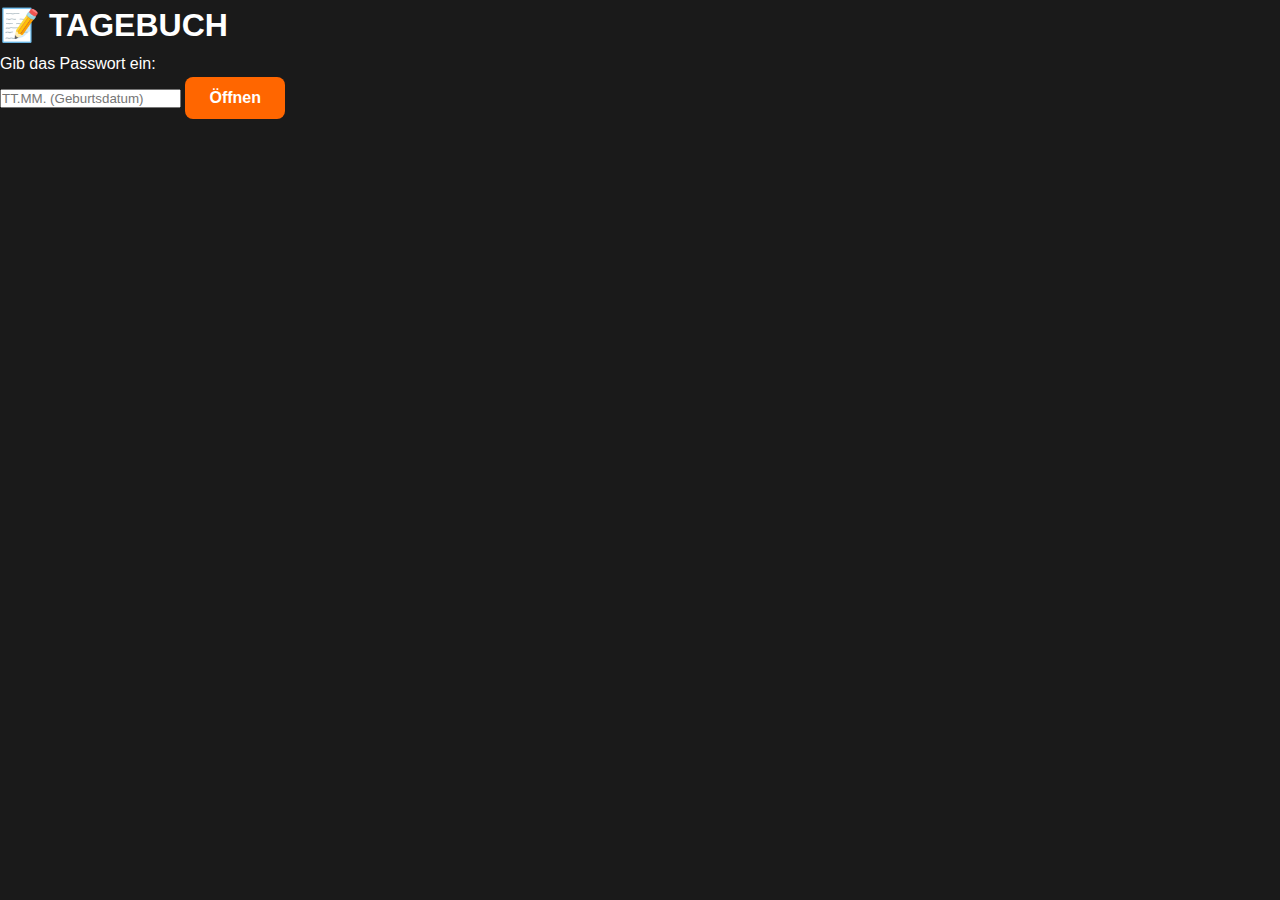
<file: tagebuch.html>
<!DOCTYPE html>
<html>
<head>
  <title>Geheimes Tagebuch</title>
  <link href="https://fonts.googleapis.com/css2?family=Roboto:wght@400;700&display=swap" rel="stylesheet">
  <link rel="stylesheet" href="styles.css">
</head>
<body>
  <div class="passwort-abfrage">
    <h1>📝 TAGEBUCH</h1>
    <p>Gib das Passwort ein:</p>
    <input type="password" id="passwort-input" placeholder="TT.MM. (Geburtsdatum)">
    <button onclick="checkPasswort()">Öffnen</button>
  </div>

  <div id="tagebuch-inhalt" style="display: none;">
    <h2>Mein PC-Tagebuch</h2>
    <textarea placeholder="Schreibe hier, was du heute gelernt oder gespielt hast..."></textarea>
    <button onclick="speichern()">Speichern</button>
    <a href="index.html">← Zurück</a>
  </div>

  <script>
    function checkPasswort() {
      const passwort = document.getElementById('passwort-input').value;
      if (passwort === "1112") { // Sein Geburtsdatum
        document.getElementById('passwort-abfrage').style.display = 'none';
        document.getElementById('tagebuch-inhalt').style.display = 'block';
      } else {
        alert("Falsches Passwort! Frag [Dein Name] um Hilfe.");
      }
    }

    function speichern() {
      const text = document.querySelector('textarea').value;
      localStorage.setItem('tagebuch', text);
      alert("Gespeichert! 💾");
    }

    // Gespeicherten Text laden
    window.onload = () => {
      const gespeichert = localStorage.getItem('tagebuch');
      if (gespeichert) {
        document.querySelector('textarea').value = gespeichert;
      }
    };
  </script>
</body>
</html>
</file>
<file: styles.css>
/* ====================================
   CSS VARIABLEN
   ==================================== */
:root {
    --primary-orange: #ff6600;
    --primary-color: #ff6600;
    --light-orange: #ff9933;
    --dark-bg: #1a1a1a;
    --card-bg: #2a2a2a;
    --border-color: #444;
    --text-color: #fff;
    --text-muted: #888;
    --hover-shadow: rgba(255, 102, 0, 0.3);
}

/* ====================================
   RESET & GRUNDLEGENDES
   ==================================== */
* {
    margin: 0;
    padding: 0;
    box-sizing: border-box;
}

body {
    background: var(--dark-bg);
    color: var(--text-color);
    font-family: 'Segoe UI', Tahoma, Geneva, Verdana, sans-serif;
    line-height: 1.6;
    min-height: 100vh;
}

/* ====================================
   CONTAINER - EINHEITLICHE BREITE
   ==================================== */
.container {
    max-width: 900px;
    margin: 0 auto;
    padding: 20px 60px;
}

/* Content Wrapper für Unterseiten */
.content-wrapper {
    max-width: 900px;
    margin: 0 auto;
    padding: 40px 60px;
}

/* ====================================
   HEADER - KOMPAKT & ZENTRIERT
   ==================================== */
.main-header {
    background: var(--card-bg);
    border-bottom: 3px solid var(--primary-orange);
    padding: 20px 0;
    margin-bottom: 30px;
}

.main-header h1 {
    text-align: center;
    color: var(--primary-orange);
    font-size: 2rem;
    margin: 0 0 20px 0;
    text-transform: uppercase;
    letter-spacing: 2px;
    font-weight: 700;
}

/* Header Content für Navigation */
.header-content {
    max-width: 900px;
    margin: 0 auto;
    padding: 0 60px;
}

.logo {
    text-align: center;
    margin-bottom: 20px;
}

.logo-link {
    text-decoration: none;
    display: inline-flex;
    align-items: center;
    gap: 10px;
}

.logo-icon {
    font-size: 2rem;
}

.logo-text {
    color: var(--primary-orange);
    font-size: 1.8rem;
    font-weight: 700;
    text-transform: uppercase;
    letter-spacing: 2px;
}

/* Navigation */
.main-nav {
    display: flex;
    flex-wrap: wrap;
    justify-content: center;
    gap: 10px;
    margin-top: 15px;
}

.nav-link {
    padding: 8px 16px;
    background: rgba(255, 255, 255, 0.05);
    border: 2px solid rgba(255, 255, 255, 0.1);
    border-radius: 8px;
    color: var(--text-color);
    text-decoration: none;
    font-size: 0.9rem;
    transition: all 0.3s ease;
}

.nav-link:hover,
.nav-link.active {
    border-color: var(--primary-orange);
    background: rgba(255, 102, 0, 0.1);
    color: var(--primary-orange);
}

/* Fortschrittsbalken */
.progress-container {
    max-width: 900px;
    margin: 0 auto;
    padding: 0 60px;
}

.progress-label {
    text-align: center;
    margin-bottom: 10px;
    color: var(--primary-orange);
    font-weight: bold;
    font-size: 1rem;
}

.progress-bar {
    background: #333;
    height: 25px;
    border-radius: 12px;
    overflow: hidden;
    border: 2px solid var(--border-color);
}

.progress-fill {
    background: linear-gradient(90deg, var(--primary-orange), var(--light-orange));
    height: 100%;
    width: 0%;
    transition: width 0.5s ease;
    border-radius: 10px;
}

/* ====================================
   PAGE HERO - FÜR UNTERSEITEN
   ==================================== */
.page-hero {
    max-width: 900px;
    margin: 0 auto;
    padding: 60px 60px 40px 60px;
    text-align: center;
}

.page-title {
    color: var(--primary-orange);
    font-size: 2.5rem;
    margin-bottom: 15px;
    text-transform: uppercase;
    letter-spacing: 2px;
}

.page-subtitle {
    color: rgba(255, 255, 255, 0.7);
    font-size: 1.2rem;
}

/* ====================================
   NAVIGATION GRID - 3x2
   ==================================== */
.nav-grid {
    display: grid;
    grid-template-columns: repeat(3, 1fr);
    gap: 15px;
    margin: 30px 0;
}

.nav-card {
    background: var(--card-bg);
    border: 2px solid var(--border-color);
    border-radius: 10px;
    padding: 25px 15px;
    text-align: center;
    text-decoration: none;
    color: var(--text-color);
    transition: all 0.3s ease;
    display: flex;
    flex-direction: column;
    align-items: center;
    justify-content: center;
    min-height: 140px;
    cursor: pointer;
}

.nav-card:hover {
    border-color: var(--primary-orange);
    transform: translateY(-5px);
    box-shadow: 0 8px 20px var(--hover-shadow);
    background: #333;
}

.card-icon {
    font-size: 2.5rem;
    margin-bottom: 10px;
    display: block;
}

.nav-card h3 {
    color: var(--primary-orange);
    font-size: 0.95rem;
    margin: 0;
    text-transform: uppercase;
    letter-spacing: 1px;
    font-weight: 600;
}

/* Tagebuch Card Spezial */
.tagebuch-card h3 {
    font-size: 0.85rem;
}

/* ====================================
   CONTENT SECTIONS
   ==================================== */
.content-section {
    margin-bottom: 50px;
}

.section-title {
    font-size: 2rem;
    color: var(--primary-orange);
    margin-bottom: 25px;
    padding-bottom: 15px;
    border-bottom: 2px solid rgba(255, 153, 0, 0.3);
}

.welcome-section {
    background: var(--card-bg);
    border-left: 4px solid var(--primary-orange);
    padding: 20px 25px;
    margin: 30px 0;
    border-radius: 8px;
}

.welcome-section h2 {
    color: var(--primary-orange);
    margin-top: 0;
    font-size: 1.5rem;
    margin-bottom: 15px;
}

.welcome-section p {
    line-height: 1.7;
    margin: 12px 0;
}

.info-section,
.spoiler-section {
    background: var(--card-bg);
    padding: 20px 25px;
    margin: 20px 0;
    border-radius: 8px;
    border: 1px solid var(--border-color);
}

.info-section h2,
.spoiler-section h2 {
    color: var(--primary-orange);
    font-size: 1.4rem;
    margin-top: 0;
    margin-bottom: 15px;
}

.info-section ul,
.spoiler-section ul {
    line-height: 1.8;
    padding-left: 25px;
    list-style-type: disc;
}

.info-section li,
.spoiler-section li {
    margin: 8px 0;
}

.info-section code {
    background: var(--dark-bg);
    padding: 3px 8px;
    border-radius: 4px;
    color: var(--primary-orange);
    font-family: 'Courier New', monospace;
    font-size: 0.9em;
}

/* ====================================
   MISSIONS-SECTION
   ==================================== */
.mission-container {
    max-width: 900px;
    margin: 0 auto 40px auto;
    padding: 30px 60px;
    background: rgba(255, 255, 255, 0.02);
    border-radius: 16px;
    border: 1px solid rgba(255, 153, 0, 0.2);
}

.mission-header {
    margin-bottom: 25px;
}

.mission-title {
    color: var(--primary-orange);
    font-size: 1.8rem;
    margin-bottom: 10px;
}

.mission-subtitle {
    color: rgba(255, 255, 255, 0.7);
    font-size: 1rem;
}

.mission-grid {
    display: grid;
    grid-template-columns: repeat(auto-fit, minmax(250px, 1fr));
    gap: 20px;
    margin-top: 25px;
}

.mission-card {
    background: rgba(255, 255, 255, 0.03);
    border: 2px solid rgba(255, 153, 0, 0.3);
    border-radius: 12px;
    padding: 18px 20px;
    display: flex;
    align-items: center;
    gap: 15px;
    transition: all 0.3s ease;
}

.mission-card:hover {
    background: rgba(255, 153, 0, 0.1);
    border-color: var(--primary-orange);
    transform: translateY(-2px);
}

.checkpoint-checkbox {
    width: 22px;
    height: 22px;
    cursor: pointer;
    flex-shrink: 0;
    accent-color: var(--primary-orange);
}

.mission-icon {
    font-size: 1.5rem;
    flex-shrink: 0;
}

.mission-link {
    flex: 1;
    font-size: 1rem;
    color: #fff;
    cursor: pointer;
    transition: color 0.2s ease;
    user-select: none;
}

.mission-link:hover {
    color: var(--primary-orange);
    text-decoration: underline;
}

/* ====================================
   UNTERSEITEN - HEADER
   ==================================== */
.page-header {
    background: var(--card-bg);
    border-bottom: 3px solid var(--primary-orange);
    padding: 20px 0;
    margin-bottom: 30px;
    text-align: center;
}

.page-header h1 {
    color: var(--primary-orange);
    font-size: 2rem;
    margin: 0;
    text-transform: uppercase;
    letter-spacing: 2px;
}

/* Zurück-Button */
.back-button {
    display: inline-block;
    background: var(--primary-orange);
    color: white;
    padding: 10px 20px;
    border-radius: 8px;
    text-decoration: none;
    font-weight: 600;
    margin-bottom: 20px;
    transition: all 0.3s ease;
}

.back-button:hover {
    background: var(--light-orange);
    transform: translateY(-2px);
    box-shadow: 0 4px 12px var(--hover-shadow);
}

/* ====================================
   QUEST/CHALLENGE BOXES
   ==================================== */
.quest-box,
.challenge-box {
    background: var(--card-bg);
    border: 2px solid var(--border-color);
    border-radius: 10px;
    padding: 20px;
    margin: 20px 0;
}

.quest-box h3,
.challenge-box h3 {
    color: var(--primary-orange);
    margin-top: 0;
    margin-bottom: 15px;
    font-size: 1.3rem;
}

.quest-item,
.challenge-item {
    display: flex;
    align-items: center;
    padding: 12px;
    margin: 10px 0;
    background: rgba(255, 102, 0, 0.1);
    border-radius: 8px;
    transition: background 0.3s ease;
}

.quest-item:hover,
.challenge-item:hover {
    background: rgba(255, 102, 0, 0.2);
}

.quest-item input[type="checkbox"],
.challenge-item input[type="checkbox"] {
    width: 20px;
    height: 20px;
    margin-right: 15px;
    cursor: pointer;
    accent-color: var(--primary-orange);
}

.quest-item label,
.challenge-item label {
    cursor: pointer;
    flex: 1;
    font-size: 1rem;
}

.quest-item.completed label,
.challenge-item.completed label {
    text-decoration: line-through;
    opacity: 0.6;
}

/* ====================================
   INFO-BOXEN (ALLE VARIANTEN)
   ==================================== */
.info-box {
    padding: 20px 25px;
    margin: 25px 0;
    border-radius: 12px;
    border-left: 4px solid var(--primary-orange);
    background: rgba(255, 102, 0, 0.05);
}

.info-box-title {
    color: var(--primary-orange);
    font-size: 1.3rem;
    margin-top: 0;
    margin-bottom: 15px;
}

/* Varianten */
.info-box-hotwheels {
    border-left-color: #FF6B35;
    background: rgba(255, 107, 53, 0.05);
}

.info-box-hotwheels .info-box-title {
    color: #FF6B35;
}

.info-box-blue {
    border-left-color: #4A90E2;
    background: rgba(74, 144, 226, 0.05);
}

.info-box-blue .info-box-title {
    color: #4A90E2;
}

.info-box-green {
    border-left-color: #4CAF50;
    background: rgba(76, 175, 80, 0.05);
}

.info-box-green .info-box-title {
    color: #4CAF50;
}

.info-box-warning {
    border-left-color: #FFA500;
    background: rgba(255, 165, 0, 0.05);
}

.info-box-warning .info-box-title {
    color: #FFA500;
}

/* ====================================
   CONTENT-BOXEN
   ==================================== */
.why-box {
    background: rgba(0, 200, 0, 0.05);
    border-left: 4px solid #00cc00;
    padding: 20px;
    margin: 20px 0;
    border-radius: 8px;
}

.why-box h3 {
    color: #00cc00;
    margin-top: 0;
}

.how-box {
    background: rgba(0, 150, 255, 0.05);
    border-left: 4px solid #0096ff;
    padding: 20px;
    margin: 20px 0;
    border-radius: 8px;
}

.how-box h3 {
    color: #0096ff;
    margin-top: 0;
}

.step-box,
.steps-box {
    background: rgba(255, 102, 0, 0.05);
    border: 2px solid var(--primary-orange);
    border-radius: 12px;
    padding: 25px;
    margin: 25px 0;
    border-left: 4px solid var(--primary-orange);
}

.step-box h3,
.steps-title {
    color: var(--primary-orange);
    font-size: 1.3rem;
    margin-top: 0;
    margin-bottom: 15px;
}

.step-box ol,
.steps-box ol {
    padding-left: 25px;
    line-height: 1.8;
    margin: 15px 0;
}

.step-box ol li,
.steps-box li {
    margin: 12px 0;
    line-height: 1.8;
}

.steps-box ul {
    margin: 10px 0;
    padding-left: 25px;
}

.pro-tip {
    background: rgba(255, 215, 0, 0.1);
    border-left: 4px solid #ffd700;
    padding: 15px;
    margin-top: 15px;
    border-radius: 6px;
}

.pro-tip strong {
    color: #ffd700;
}

.tool-box {
    background: rgba(138, 43, 226, 0.1);
    border: 2px solid #8a2be2;
    padding: 20px;
    margin: 20px 0;
    border-radius: 8px;
}

.tool-box h3 {
    color: #8a2be2;
    margin-top: 0;
}

.challenge-box {
    background: rgba(255, 0, 100, 0.1);
    border: 2px solid #ff0064;
    padding: 20px;
    margin: 20px 0;
    border-radius: 8px;
    text-align: center;
}

.challenge-box h3 {
    color: #ff0064;
    margin-top: 0;
}

.method-card {
    background: rgba(255, 255, 255, 0.02);
    border: 1px solid var(--border-color);
    padding: 15px;
    margin: 15px 0;
    border-radius: 6px;
}

.method-card h4 {
    color: var(--primary-orange);
    margin-top: 0;
}

.method-card ul {
    margin: 10px 0 0 0;
    padding-left: 25px;
}

/* ====================================
   VIDEO & SCREENSHOTS
   ==================================== */
.video-box {
    background: rgba(255, 0, 0, 0.05);
    border-left: 4px solid #FF0000;
    border-radius: 12px;
    padding: 20px;
    margin: 25px 0;
}

.video-box-title {
    color: #FF0000;
    font-size: 1.2rem;
    margin-top: 0;
    margin-bottom: 12px;
}

.video-link {
    color: var(--primary-orange);
    text-decoration: none;
    font-weight: 600;
    transition: all 0.3s ease;
}

.video-link:hover {
    color: #FFA500;
    text-decoration: underline;
}

.screenshot-placeholder {
    background: linear-gradient(135deg, rgba(255, 153, 0, 0.1), rgba(255, 153, 0, 0.05));
    border: 2px dashed rgba(255, 153, 0, 0.3);
    border-radius: 12px;
    padding: 50px 20px;
    text-align: center;
    margin: 30px 0;
    font-size: 1rem;
    color: rgba(255, 255, 255, 0.6);
}

/* ====================================
   TAGEBUCH SPEZIFISCH
   ==================================== */
.diary-entry {
    background: var(--card-bg);
    border: 2px solid var(--border-color);
    border-radius: 10px;
    padding: 20px;
    margin: 20px 0;
}

.diary-entry h3 {
    color: var(--primary-orange);
    margin-top: 0;
}

.diary-input {
    width: 100%;
    min-height: 150px;
    background: var(--dark-bg);
    border: 2px solid var(--border-color);
    border-radius: 8px;
    padding: 15px;
    color: var(--text-color);
    font-family: inherit;
    font-size: 1rem;
    resize: vertical;
}

.diary-input:focus {
    outline: none;
    border-color: var(--primary-orange);
}

.password-input {
    width: 100%;
    max-width: 300px;
    padding: 12px;
    background: var(--dark-bg);
    border: 2px solid var(--border-color);
    border-radius: 8px;
    color: var(--text-color);
    font-size: 1rem;
    margin: 10px 0;
}

.password-input:focus {
    outline: none;
    border-color: var(--primary-orange);
}

/* ====================================
   BUTTONS
   ==================================== */
button,
.btn {
    background: var(--primary-orange);
    color: white;
    border: none;
    padding: 12px 24px;
    border-radius: 8px;
    font-size: 1rem;
    font-weight: 600;
    cursor: pointer;
    transition: all 0.3s ease;
}

button:hover,
.btn:hover {
    background: var(--light-orange);
    transform: translateY(-2px);
    box-shadow: 0 4px 12px var(--hover-shadow);
}

button:active,
.btn:active {
    transform: translateY(0);
}

/* ====================================
   SPECIAL ELEMENTS
   ==================================== */
/* Taste-Styling (Keyboard Keys) */
.taste {
    background: rgba(255, 255, 255, 0.1);
    border: 2px solid var(--primary-orange);
    border-radius: 6px;
    padding: 4px 10px;
    font-family: 'Courier New', monospace;
    font-weight: bold;
    color: var(--primary-orange);
    display: inline-block;
    margin: 0 4px;
    font-size: 0.9em;
    box-shadow: 0 2px 0 rgba(0, 0, 0, 0.3);
}

/* Final Message */
.final-message {
    text-align: center;
    padding: 40px 20px;
    margin: 40px 0;
    background: linear-gradient(135deg, 
        rgba(255, 153, 0, 0.1), 
        rgba(255, 153, 0, 0.05));
    border-radius: 16px;
    border: 2px solid rgba(255, 153, 0, 0.3);
}

.final-message h2 {
    color: var(--primary-orange);
    font-size: 2rem;
    margin-bottom: 15px;
    text-shadow: 2px 2px 4px rgba(0, 0, 0, 0.3);
}

.quote {
    font-size: 1.2rem;
    font-style: italic;
    color: rgba(255, 255, 255, 0.7);
    margin-top: 10px;
}

/* ====================================
   TABLES (für PC-Tipps etc.)
   ==================================== */
table {
    width: 100%;
    border-collapse: collapse;
    margin: 20px 0;
    background: var(--card-bg);
    border-radius: 8px;
    overflow: hidden;
}

th {
    background: var(--primary-orange);
    color: white;
    padding: 12px;
    text-align: left;
    font-weight: 600;
}

td {
    padding: 12px;
    border-bottom: 1px solid var(--border-color);
}

tr:last-child td {
    border-bottom: none;
}

tr:hover {
    background: rgba(255, 102, 0, 0.1);
}

/* ====================================
   FOOTER
   ==================================== */
footer {
    text-align: center;
    padding: 30px 20px;
    background: var(--card-bg);
    border-top: 2px solid var(--border-color);
    margin-top: 50px;
    color: var(--text-muted);
    font-size: 0.9rem;
}

/* ====================================
   RESPONSIVE - DESKTOP LARGE
   ==================================== */
@media (max-width: 1200px) {
    .container,
    .content-wrapper {
        max-width: 800px;
        padding-left: 50px;
        padding-right: 50px;
    }
    
    .header-content,
    .progress-container,
    .page-hero,
    .mission-container {
        padding-left: 50px;
        padding-right: 50px;
    }
}

/* ====================================
   RESPONSIVE - TABLET
   ==================================== */
@media (max-width: 768px) {
    .nav-grid {
        grid-template-columns: repeat(2, 1fr);
        gap: 12px;
    }
    
    .mission-grid {
        grid-template-columns: repeat(2, 1fr);
        gap: 15px;
    }
    
    .main-header h1,
    .page-header h1 {
        font-size: 1.5rem;
    }
    
    .page-title {
        font-size: 2rem;
    }
    
    .nav-card {
        min-height: 120px;
        padding: 20px 10px;
    }
    
    .card-icon {
        font-size: 2rem;
    }
    
    .nav-card h3 {
        font-size: 0.85rem;
    }
    
    .container,
    .content-wrapper {
        padding: 20px 30px;
    }
    
    .header-content,
    .progress-container,
    .page-hero,
    .mission-container {
        padding-left: 30px;
        padding-right: 30px;
    }
    
    .section-title {
        font-size: 1.6rem;
    }
    
    .info-box,
    .info-box-hotwheels,
    .info-box-blue,
    .info-box-green,
    .info-box-warning {
        padding: 15px 20px;
    }
}

/* ====================================
   RESPONSIVE - MOBILE
   ==================================== */
@media (max-width: 480px) {
    .nav-grid,
    .mission-grid {
        grid-template-columns: 1fr;
    }
    
    .main-header h1,
    .page-header h1 {
        font-size: 1.3rem;
        letter-spacing: 1px;
    }
    
    .page-title {
        font-size: 1.6rem;
    }
    
    .container,
    .content-wrapper {
        padding: 15px 20px;
    }
    
    .header-content,
    .progress-container,
    .page-hero,
    .mission-container {
        padding-left: 20px;
        padding-right: 20px;
    }
    
    .welcome-section,
    .info-section,
    .spoiler-section {
        padding: 15px 20px;
    }
    
    button,
    .btn {
        width: 100%;
        padding: 12px;
    }
    
    .main-nav {
        flex-direction: column;
        align-items: stretch;
    }
    
    .nav-link {
        text-align: center;
    }
}

/* ====================================
   SCROLLBAR STYLING
   ==================================== */
::-webkit-scrollbar {
    width: 12px;
}

::-webkit-scrollbar-track {
    background: var(--dark-bg);
}

::-webkit-scrollbar-thumb {
    background: var(--primary-orange);
    border-radius: 6px;
}

::-webkit-scrollbar-thumb:hover {
    background: var(--light-orange);
}


/* ========================================
   PROGRAMMIERLABOR SPEZIFISCH
   ======================================== */

/* Cyan Info-Box */
.info-box-cyan {
    border-left-color: #00d9ff;
    background: rgba(0, 217, 255, 0.05);
}

.info-box-cyan .info-box-title {
    color: #00d9ff;
}

/* Code Boxen */
.code-box {
    background: rgba(0, 0, 0, 0.3);
    border: 2px solid #00d9ff;
    border-radius: 12px;
    padding: 20px;
    margin: 25px 0;
}

.code-title {
    color: #00d9ff;
    font-size: 1.2rem;
    margin-top: 0;
    margin-bottom: 15px;
}

.code-box pre {
    background: #1a1a1a;
    border: 1px solid #333;
    border-radius: 8px;
    padding: 15px;
    overflow-x: auto;
    margin: 15px 0;
}

.code-box code {
    color: #00d9ff;
    font-family: 'Courier New', Monaco, monospace;
    font-size: 0.95rem;
    line-height: 1.6;
}

.code-box p code {
    background: rgba(0, 217, 255, 0.1);
    padding: 2px 6px;
    border-radius: 4px;
    border: 1px solid rgba(0, 217, 255, 0.3);
}

/* Code Erklärungen */
.code-explanation {
    background: rgba(255, 255, 255, 0.02);
    border-radius: 12px;
    padding: 20px;
    margin: 25px 0;
}

.code-explanation h3 {
    color: #00d9ff;
    margin-top: 0;
    margin-bottom: 20px;
}

.code-line {
    background: rgba(0, 217, 255, 0.05);
    border-left: 3px solid #00d9ff;
    padding: 12px 15px;
    margin: 12px 0;
    border-radius: 6px;
    display: flex;
    align-items: center;
    gap: 15px;
}

.code-line code {
    background: rgba(0, 0, 0, 0.4);
    padding: 4px 10px;
    border-radius: 4px;
    color: #00d9ff;
    font-family: 'Courier New', monospace;
    font-weight: bold;
    white-space: nowrap;
    flex-shrink: 0;
}

.code-line p {
    margin: 0;
    color: rgba(255, 255, 255, 0.8);
    font-size: 0.95rem;
}

/* CSS Rule Box */
.css-rule-box {
    background: rgba(0, 0, 0, 0.3);
    border: 2px solid #00d9ff;
    border-radius: 12px;
    padding: 20px;
    margin: 20px 0;
}

.css-rule-box pre {
    background: #1a1a1a;
    padding: 15px;
    border-radius: 8px;
    margin-bottom: 15px;
}

.css-parts {
    background: rgba(0, 217, 255, 0.05);
    padding: 15px;
    border-radius: 8px;
    border-left: 3px solid #00d9ff;
}

.css-parts p {
    margin: 8px 0;
    font-size: 0.95rem;
}

.css-parts strong {
    color: #00d9ff;
    font-family: 'Courier New', monospace;
}

/* Result Box */
.result-box {
    background: rgba(0, 255, 0, 0.05);
    border: 2px solid #00cc00;
    border-radius: 12px;
    padding: 20px;
    margin: 25px 0;
}

.result-title {
    color: #00cc00;
    font-size: 1.2rem;
    margin-top: 0;
    margin-bottom: 15px;
}

.result-preview {
    background: white;
    color: black;
    padding: 20px;
    border-radius: 8px;
    border: 2px solid #ddd;
}

/* Comparison */
.comparison {
    display: grid;
    grid-template-columns: 1fr 1fr;
    gap: 20px;
    margin-top: 15px;
}

.before,
.after {
    padding: 15px;
    border-radius: 8px;
    text-align: center;
}

.before {
    background: rgba(255, 255, 255, 0.05);
    border: 2px solid #555;
}

.after {
    background: rgba(0, 217, 255, 0.1);
    border: 2px solid #00d9ff;
}

.before h4,
.after h4 {
    margin-top: 0;
    font-size: 1.1rem;
}

/* Checkpoint Box */
.checkpoint-box {
    background: rgba(255, 215, 0, 0.1);
    border: 2px solid #ffd700;
    border-radius: 12px;
    padding: 20px;
    margin: 30px 0;
    display: flex;
    align-items: center;
    gap: 15px;
}

.checkpoint-box input[type="checkbox"] {
    width: 24px;
    height: 24px;
    cursor: pointer;
    accent-color: #ffd700;
    flex-shrink: 0;
}

.checkpoint-box label {
    color: #ffd700;
    font-size: 1.1rem;
    font-weight: 600;
    cursor: pointer;
    user-select: none;
}

.checkpoint-box input[type="checkbox"]:checked + label {
    text-decoration: line-through;
    opacity: 0.7;
}

/* Responsive - Programmierung */
@media (max-width: 768px) {
    .comparison {
        grid-template-columns: 1fr;
        gap: 15px;
    }
    
    .code-line {
        flex-direction: column;
        align-items: flex-start;
        gap: 8px;
    }
    
    .code-box pre {
        font-size: 0.85rem;
    }
}

@media (max-width: 480px) {
    .code-box,
    .result-box,
    .css-rule-box {
        padding: 15px;
    }
    
    .code-box code {
        font-size: 0.85rem;
    }
}



/* ========================================
   MINECRAFT SPEZIFISCH
   ======================================== */

/* Page Hero - Minecraft Grün */
.page-hero-minecraft {
    background: linear-gradient(135deg, #2a5a2a 0%, #1a1a1a 100%);
}

/* Checkpoint Container - Minecraft Style */
.checkpoint-minecraft {
    background: rgba(42, 90, 42, 0.1);
    border: 2px solid #00AA00;
    border-radius: 12px;
    padding: 30px;
    margin: 30px 0;
}

.checkpoint-minecraft .checkpoint-title {
    color: #00AA00;
    font-size: 1.8rem;
    margin-bottom: 10px;
    text-align: center;
}

.checkpoint-intro {
    text-align: center;
    margin-bottom: 25px;
    color: rgba(255, 255, 255, 0.7);
    font-size: 1.05rem;
}

/* Checkpoint Grid */
.checkpoint-grid {
    display: grid;
    grid-template-columns: repeat(auto-fit, minmax(250px, 1fr));
    gap: 15px;
    margin-top: 20px;
}

.checkpoint-item {
    background: rgba(0, 0, 0, 0.3);
    border: 2px solid rgba(0, 170, 0, 0.3);
    border-radius: 8px;
    padding: 15px;
    display: flex;
    align-items: center;
    gap: 12px;
    transition: all 0.3s ease;
}

.checkpoint-item:hover {
    border-color: #00AA00;
    background: rgba(0, 170, 0, 0.1);
}

.checkpoint-item.completed {
    background: rgba(0, 170, 0, 0.15);
    border-color: #4CAF50;
}

.checkpoint-checkbox {
    width: 24px;
    height: 24px;
    cursor: pointer;
    accent-color: #00AA00;
    flex-shrink: 0;
}

.checkpoint-label {
    font-size: 1rem;
    font-weight: 500;
    cursor: pointer;
    flex: 1;
    user-select: none;
    transition: color 0.2s;
}

.checkpoint-label:hover {
    color: #00AA00;
}

.checkpoint-checkbox:checked + .checkpoint-label {
    text-decoration: line-through;
    opacity: 0.6;
}

/* Controls Grid (Tastatur-Steuerung) */
.controls-grid {
    display: grid;
    grid-template-columns: repeat(auto-fit, minmax(200px, 1fr));
    gap: 15px;
    margin: 25px 0;
}

.control-box {
    background: rgba(0, 170, 0, 0.1);
    border: 2px solid #00AA00;
    border-radius: 8px;
    padding: 20px;
    text-align: center;
    transition: all 0.3s ease;
}

.control-box:hover {
    background: rgba(0, 170, 0, 0.2);
    transform: translateY(-3px);
}

.control-key {
    display: block;
    font-size: 1.5rem;
    font-weight: bold;
    color: #00AA00;
    margin-bottom: 10px;
    font-family: 'Courier New', monospace;
}

.control-box p {
    margin: 0;
    font-size: 0.95rem;
    color: rgba(255, 255, 255, 0.8);
    line-height: 1.4;
}

/* Server Grid */
.server-grid {
    display: grid;
    grid-template-columns: repeat(auto-fit, minmax(220px, 1fr));
    gap: 20px;
    margin: 25px 0;
}

.server-box {
    background: rgba(0, 170, 0, 0.08);
    border: 2px solid #00AA00;
    border-radius: 10px;
    padding: 20px;
    text-align: center;
    transition: all 0.3s ease;
}

.server-box:hover {
    background: rgba(0, 170, 0, 0.15);
    transform: translateY(-5px);
    box-shadow: 0 8px 20px rgba(0, 170, 0, 0.3);
}

.server-box h4 {
    color: #00AA00;
    font-size: 1.3rem;
    margin: 0 0 10px 0;
}

.server-address {
    background: rgba(0, 0, 0, 0.4);
    border: 1px solid rgba(0, 170, 0, 0.5);
    border-radius: 6px;
    padding: 8px 12px;
    font-family: 'Courier New', monospace;
    color: #00AA00;
    font-weight: bold;
    font-size: 0.95rem;
    margin: 10px 0;
}

.server-box p {
    margin: 10px 0 0 0;
    font-size: 0.9rem;
    line-height: 1.5;
    color: rgba(255, 255, 255, 0.7);
}

/* Mod Grid */
.mod-grid {
    display: grid;
    grid-template-columns: repeat(auto-fit, minmax(180px, 1fr));
    gap: 15px;
    margin: 25px 0;
}

.mod-box {
    background: rgba(0, 170, 0, 0.08);
    border: 2px solid rgba(0, 170, 0, 0.4);
    border-radius: 8px;
    padding: 15px;
    text-align: center;
    transition: all 0.3s ease;
}

.mod-box:hover {
    border-color: #00AA00;
    background: rgba(0, 170, 0, 0.15);
    transform: translateY(-3px);
}

.mod-box h4 {
    color: #00AA00;
    font-size: 1.1rem;
    margin: 0 0 8px 0;
}

.mod-box p {
    margin: 0;
    font-size: 0.85rem;
    color: rgba(255, 255, 255, 0.7);
    line-height: 1.4;
}

/* Gamemode Grid */
.gamemode-grid {
    display: grid;
    grid-template-columns: repeat(auto-fit, minmax(220px, 1fr));
    gap: 18px;
    margin: 25px 0;
}

.gamemode-box {
    background: rgba(0, 170, 0, 0.08);
    border: 2px solid rgba(0, 170, 0, 0.4);
    border-radius: 10px;
    padding: 20px;
    text-align: center;
    transition: all 0.3s ease;
}

.gamemode-box:hover {
    border-color: #00AA00;
    background: rgba(0, 170, 0, 0.15);
    transform: scale(1.05);
}

.gamemode-box h4 {
    color: #00AA00;
    font-size: 1.2rem;
    margin: 0 0 12px 0;
}

.gamemode-box p {
    margin: 0;
    font-size: 0.9rem;
    line-height: 1.5;
    color: rgba(255, 255, 255, 0.75);
}

/* Minecraft Footer */
.minecraft-footer {
    background: #3c3c3c;
    border-top: 4px solid #5a5a5a;
    border-bottom: 4px solid #2a2a2a;
    padding: 28px 20px;
    box-shadow: 0 -4px 0 rgba(0, 0, 0, 0.3);
    text-align: center;
    margin-top: 60px;
    font-family: 'Press Start 2P', cursive;
}

.footer-birthday {
    color: #ffff55;
    font-size: 11px;
    text-shadow: 3px 3px 0 #3f3f00;
    line-height: 2;
    margin: 0 0 8px 0;
}

.footer-credit {
    color: #55ff55;
    font-size: 8px;
    line-height: 1.5;
    margin: 0;
    text-shadow: 2px 2px 0 #003f00;
}

/* Responsive - Minecraft */
@media (max-width: 768px) {
    .checkpoint-grid {
        grid-template-columns: 1fr;
    }
    
    .controls-grid,
    .server-grid,
    .mod-grid,
    .gamemode-grid {
        grid-template-columns: 1fr;
    }
    
    .checkpoint-minecraft {
        padding: 20px;
    }
}

@media (max-width: 480px) {
    .checkpoint-minecraft .checkpoint-title {
        font-size: 1.4rem;
    }
    
    .control-key {
        font-size: 1.2rem;
    }
    
    .footer-birthday {
        font-size: 9px;
    }
    
    .footer-credit {
        font-size: 7px;
    }
}


/* ========================================
   STEINLABOR SPEZIFISCH
   ======================================== */

/* Page Hero - Erdtöne */
.page-hero-steinlabor {
    background: linear-gradient(135deg, #5a4a3a 0%, #2a2520 100%);
}

/* Checkpoint Container - Stein Style */
.checkpoint-steinlabor {
    background: rgba(90, 74, 58, 0.15);
    border: 2px solid #8B7355;
    border-radius: 12px;
    padding: 30px;
    margin: 30px 0;
}

.checkpoint-steinlabor .checkpoint-title {
    color: #8B7355;
    font-size: 1.8rem;
    margin-bottom: 10px;
    text-align: center;
}

.checkpoint-steinlabor .checkpoint-intro {
    text-align: center;
    color: rgba(255, 255, 255, 0.7);
    margin-bottom: 25px;
    font-size: 1.1rem;
}

/* Info Box Variants - Steinlabor */
.info-box-brown {
    border-left-color: #8B7355;
    background: rgba(139, 115, 85, 0.08);
}

.info-box-brown .info-box-title {
    color: #8B7355;
}

/* Pfadfinder Box */
.pfadfinder-box {
    background: rgba(76, 175, 80, 0.08);
    border: 3px dashed #4CAF50;
    border-radius: 12px;
    padding: 20px;
    margin: 25px 0;
}

.pfadfinder-box h3 {
    color: #4CAF50;
    margin-top: 0;
    margin-bottom: 12px;
    font-size: 1.3rem;
}

.pfadfinder-box p {
    margin: 0;
    line-height: 1.8;
}

.pfadfinder-box ul {
    margin: 15px 0 0 0;
    padding-left: 25px;
}

.pfadfinder-box li {
    margin: 8px 0;
}

/* Stone Card - Vereinfacht OHNE Bilder */
.stone-card-simple {
    background: rgba(255, 255, 255, 0.03);
    border: 2px solid rgba(139, 115, 85, 0.3);
    border-radius: 12px;
    padding: 30px;
    margin: 25px 0;
}

.stone-card-simple h3 {
    color: #8B7355;
    font-size: 1.3rem;
    margin: 25px 0 15px 0;
}

.stone-card-simple ul {
    margin: 12px 0;
    padding-left: 25px;
}

.stone-card-simple li {
    margin: 10px 0;
    line-height: 1.7;
}

/* Bonus Card */
.stone-card-bonus {
    border-color: #FFC107;
    background: rgba(255, 193, 7, 0.05);
}

.stone-card-bonus h3 {
    color: #FFC107;
}

/* Stone Table */
.stone-table {
    width: 100%;
    border-collapse: collapse;
    margin: 15px 0 25px 0;
    background: rgba(0, 0, 0, 0.2);
    border-radius: 8px;
    overflow: hidden;
}

.stone-table tr {
    border-bottom: 1px solid rgba(139, 115, 85, 0.3);
}

.stone-table tr:last-child {
    border-bottom: none;
}

.stone-table td {
    padding: 12px 15px;
    line-height: 1.6;
}

.stone-table td:first-child {
    width: 35%;
    color: #8B7355;
    font-weight: 600;
}

/* Fun Fact Box */
.fun-fact {
    background: rgba(255, 193, 7, 0.1);
    border-left: 4px solid #FFC107;
    border-radius: 8px;
    padding: 18px;
    margin: 20px 0;
    font-style: italic;
}

.fun-fact strong {
    color: #FFC107;
    font-weight: 700;
}

/* Experiment Box */
.experiment-box {
    background: rgba(76, 175, 80, 0.1);
    border: 2px solid #4CAF50;
    border-radius: 10px;
    padding: 20px;
    margin: 20px 0;
}

.experiment-box h3 {
    color: #4CAF50;
    margin-top: 0;
    margin-bottom: 15px;
    font-size: 1.2rem;
}

.experiment-box p, 
.experiment-box ul, 
.experiment-box ol {
    margin: 12px 0;
    line-height: 1.7;
}

.experiment-box ul,
.experiment-box ol {
    padding-left: 25px;
}

.experiment-box li {
    margin: 8px 0;
}

.experiment-highlight {
    background: rgba(76, 175, 80, 0.15);
    border-width: 3px;
}

/* Task Box */
.task-box {
    background: rgba(33, 150, 243, 0.1);
    border: 2px solid #2196F3;
    border-radius: 10px;
    padding: 20px;
    margin: 25px 0;
}

.task-box h3 {
    color: #2196F3;
    margin-top: 0;
    margin-bottom: 15px;
    font-size: 1.2rem;
}

.task-box p {
    margin: 10px 0;
    line-height: 1.7;
}

.task-box a {
    color: #64B5F6;
    text-decoration: underline;
    font-weight: 600;
    transition: color 0.2s;
}

.task-box a:hover {
    color: #2196F3;
}

/* Collector Guide */
.collector-guide h3 {
    color: #8B7355;
    font-size: 1.4rem;
    margin: 30px 0 20px 0;
}

/* Mohs Scale */
.mohs-scale {
    display: grid;
    gap: 12px;
    margin: 25px 0;
}

.mohs-item {
    background: rgba(255, 255, 255, 0.03);
    border: 2px solid rgba(139, 115, 85, 0.3);
    border-radius: 8px;
    padding: 15px 20px;
    display: grid;
    grid-template-columns: 60px 150px 1fr;
    align-items: center;
    gap: 20px;
    transition: all 0.3s;
}

.mohs-item:hover {
    background: rgba(255, 255, 255, 0.05);
    border-color: #8B7355;
}

.mohs-number {
    font-size: 2rem;
    font-weight: 700;
    color: #8B7355;
    text-align: center;
}

.mohs-name {
    font-size: 1.1rem;
    font-weight: 600;
    color: #fff;
}

.mohs-test {
    font-size: 0.95rem;
    color: rgba(255, 255, 255, 0.7);
}

.mohs-7 .mohs-number,
.mohs-10 .mohs-number {
    color: #FFC107;
}

.mohs-7,
.mohs-10 {
    border-color: #FFC107;
    background: rgba(255, 193, 7, 0.08);
}

/* Quiz Container */
.quiz-container {
    background: rgba(255, 255, 255, 0.03);
    border: 2px solid rgba(139, 115, 85, 0.4);
    border-radius: 12px;
    padding: 25px;
    margin: 25px 0;
}

.quiz-question {
    margin: 30px 0;
    padding: 25px;
    background: rgba(0, 0, 0, 0.2);
    border-radius: 10px;
    border-left: 4px solid #8B7355;
}

.quiz-question:first-child {
    margin-top: 0;
}

.quiz-question h3 {
    color: #8B7355;
    font-size: 1.2rem;
    margin: 0 0 20px 0;
}

.quiz-options {
    display: grid;
    grid-template-columns: repeat(auto-fit, minmax(150px, 1fr));
    gap: 12px;
    margin: 15px 0;
}

.quiz-btn {
    background: rgba(139, 115, 85, 0.2);
    border: 2px solid #8B7355;
    border-radius: 8px;
    padding: 12px 20px;
    color: #fff;
    font-size: 1rem;
    cursor: pointer;
    transition: all 0.3s ease;
    font-family: inherit;
    font-weight: 500;
}

.quiz-btn:hover:not(:disabled) {
    background: rgba(139, 115, 85, 0.4);
    transform: translateY(-2px);
    box-shadow: 0 4px 12px rgba(139, 115, 85, 0.3);
}

.quiz-btn:disabled {
    cursor: not-allowed;
    opacity: 0.7;
}

.quiz-result {
    margin-top: 15px;
    font-size: 1.1rem;
    font-weight: bold;
    min-height: 30px;
}

/* Final Message - Steinlabor */
.final-message-steinlabor {
    background: linear-gradient(135deg, rgba(139, 115, 85, 0.2) 0%, rgba(90, 74, 58, 0.2) 100%);
    border: 3px solid #8B7355;
}

.final-message-steinlabor h2 {
    color: #8B7355;
}

.final-message-steinlabor .quote {
    color: #8B7355;
    font-style: italic;
}

/* Warning Box für Mohs */
.info-box-warning {
    border-left-color: #FF9800;
    background: rgba(255, 152, 0, 0.08);
}

.info-box-warning .info-box-title {
    color: #FF9800;
}

/* Responsive - Steinlabor */
@media (max-width: 768px) {
    .mohs-item {
        grid-template-columns: 50px 120px 1fr;
        gap: 15px;
        padding: 12px 15px;
    }
    
    .mohs-number {
        font-size: 1.6rem;
    }
    
    .mohs-name {
        font-size: 1rem;
    }
    
    .mohs-test {
        font-size: 0.85rem;
    }
    
    .quiz-options {
        grid-template-columns: 1fr;
    }
    
    .stone-card-simple {
        padding: 20px;
    }
    
    .checkpoint-steinlabor {
        padding: 20px;
    }
}

@media (max-width: 480px) {
    .mohs-item {
        grid-template-columns: 1fr;
        text-align: center;
        gap: 10px;
    }
    
    .mohs-number {
        font-size: 1.4rem;
    }
    
    .quiz-btn {
        padding: 10px 15px;
        font-size: 0.95rem;
    }
    
    .stone-table td {
        padding: 8px 10px;
        font-size: 0.9rem;
    }
    
    .stone-table td:first-child {
        width: 40%;
    }
    
    .experiment-box,
    .task-box,
    .pfadfinder-box {
        padding: 15px;
    }
}


/* ========================================
   TAGEBUCH STYLES - ÜBERARBEITET
   ======================================== */

/* Login Screen - ZENTRIERT */
.login-screen {
    position: fixed;
    top: 0;
    left: 0;
    right: 0;
    bottom: 0;
    background: linear-gradient(135deg, #1a1a1a 0%, #2d2d2d 100%);
    display: flex;
    justify-content: center;
    align-items: center;
    z-index: 9999;
    padding: 20px;
}

.login-box {
    background: rgba(255, 255, 255, 0.05);
    border: 2px solid rgba(255, 140, 0, 0.3);
    border-radius: 15px;
    padding: 50px 40px;
    text-align: center;
    max-width: 450px;
    width: 100%;
    box-shadow: 0 8px 32px rgba(0, 0, 0, 0.4);
}

.login-icon {
    font-size: 4rem;
    margin-bottom: 20px;
    animation: pulse 2s infinite;
}

@keyframes pulse {
    0%, 100% { transform: scale(1); }
    50% { transform: scale(1.1); }
}

.login-title {
    color: #ff8c00;
    font-size: 1.8rem;
    margin: 0 0 10px 0;
}

.login-subtitle {
    color: rgba(255, 255, 255, 0.7);
    margin: 0 0 30px 0;
    font-size: 1rem;
}

.login-input {
    width: 100%;
    padding: 15px 20px;
    font-size: 1.1rem;
    border: 2px solid rgba(255, 140, 0, 0.3);
    border-radius: 8px;
    background: rgba(0, 0, 0, 0.3);
    color: #fff;
    margin-bottom: 20px;
    font-family: 'Roboto', sans-serif;
    transition: all 0.3s;
    box-sizing: border-box;
}

.login-input:focus {
    outline: none;
    border-color: #ff8c00;
    box-shadow: 0 0 15px rgba(255, 140, 0, 0.3);
}

.login-btn {
    width: 100%;
    padding: 15px;
    font-size: 1.1rem;
    font-weight: 700;
    background: linear-gradient(135deg, #ff8c00 0%, #ff6b00 100%);
    border: none;
    border-radius: 8px;
    color: #fff;
    cursor: pointer;
    transition: all 0.3s;
    font-family: 'Roboto', sans-serif;
}

.login-btn:hover {
    transform: translateY(-2px);
    box-shadow: 0 6px 20px rgba(255, 140, 0, 0.4);
}

.login-btn:active {
    transform: translateY(0);
}

.login-error {
    color: #dc3545;
    font-weight: 600;
    margin-top: 15px;
    min-height: 24px;
    font-size: 0.95rem;
}

/* Page Hero - Tagebuch */
.page-hero-tagebuch {
    background: transparent;
    border-bottom: 2px solid rgba(255, 140, 0, 0.3);
    padding: 40px 20px;
}

.page-hero-tagebuch .page-title {
    color: #ff8c00;
    margin: 0 0 10px 0;
    font-size: 2.5rem;
    font-weight: 700;
}

.page-hero-tagebuch .page-subtitle {
    color: rgba(255, 255, 255, 0.6);
    font-size: 1.1rem;
    margin: 0;
}

/* New Entry Section */
.new-entry-section {
    background: rgba(255, 255, 255, 0.03);
    border: 2px solid rgba(255, 140, 0, 0.3);
    border-radius: 12px;
    padding: 30px;
    margin-bottom: 40px;
}

.entry-form {
    margin-top: 20px;
}

.entry-textarea {
    width: 100%;
    padding: 15px;
    font-size: 1rem;
    line-height: 1.6;
    border: 2px solid rgba(255, 140, 0, 0.3);
    border-radius: 8px;
    background: rgba(0, 0, 0, 0.3);
    color: #fff;
    font-family: 'Roboto', sans-serif;
    resize: vertical;
    min-height: 150px;
    transition: all 0.3s;
    box-sizing: border-box;
}

.entry-textarea:focus {
    outline: none;
    border-color: #ff8c00;
    box-shadow: 0 0 15px rgba(255, 140, 0, 0.2);
}

.entry-textarea::placeholder {
    color: rgba(255, 255, 255, 0.4);
}

.entry-actions {
    margin-top: 15px;
    display: flex;
    justify-content: flex-end;
}

/* Button - Eintrag speichern (CLEANER) */
.btn-save-diary {
    padding: 12px 25px;
    font-size: 1rem;
    font-weight: 600;
    background: #ff8c00;
    border: none;
    border-radius: 8px;
    color: #fff;
    cursor: pointer;
    transition: all 0.3s;
    font-family: 'Roboto', sans-serif;
}

.btn-save-diary:hover {
    background: #ff6b00;
    transform: translateY(-2px);
    box-shadow: 0 4px 12px rgba(255, 140, 0, 0.3);
}

/* Entries Section */
.entries-section {
    margin: 40px 0;
}

/* Entries Container */
.entries-container {
    display: grid;
    gap: 20px;
}

.no-entries {
    text-align: center;
    padding: 60px 20px;
    color: rgba(255, 255, 255, 0.5);
}

.no-entries p {
    margin: 10px 0;
    font-size: 1.1rem;
}

.no-entries .hint {
    font-size: 0.95rem;
    color: rgba(255, 255, 255, 0.4);
}

/* Entry Card (CLEANER DESIGN) */
.entry-card {
    background: rgba(255, 255, 255, 0.03);
    border: 2px solid rgba(255, 140, 0, 0.3);
    border-radius: 12px;
    padding: 25px;
    transition: all 0.3s;
}

.entry-card:hover {
    background: rgba(255, 255, 255, 0.05);
    border-color: #ff8c00;
    transform: translateY(-2px);
    box-shadow: 0 6px 20px rgba(255, 140, 0, 0.2);
}

.entry-header {
    display: flex;
    justify-content: space-between;
    align-items: center;
    margin-bottom: 15px;
    padding-bottom: 15px;
    border-bottom: 1px solid rgba(255, 140, 0, 0.2);
}

.entry-date {
    color: #ff8c00;
    font-size: 0.95rem;
    font-weight: 600;
}

/* Delete Button - NUR ICON (CLEANER) */
.btn-delete-entry {
    padding: 8px 12px;
    font-size: 1.2rem;
    background: transparent;
    border: 1px solid rgba(220, 53, 69, 0.4);
    border-radius: 6px;
    color: #dc3545;
    cursor: pointer;
    transition: all 0.3s;
    line-height: 1;
}

.btn-delete-entry:hover {
    background: rgba(220, 53, 69, 0.2);
    border-color: #dc3545;
    transform: scale(1.1);
}

.entry-content {
    color: rgba(255, 255, 255, 0.85);
    line-height: 1.7;
    font-size: 1rem;
}

/* Backup Section (GANZ UNTEN) */
.backup-section {
    margin-top: 60px;
    padding-top: 30px;
    border-top: 2px solid rgba(255, 140, 0, 0.2);
}

.backup-title {
    color: rgba(255, 255, 255, 0.6);
    font-size: 1rem;
    margin: 0 0 15px 0;
    text-align: center;
}

.backup-actions {
    display: flex;
    justify-content: center;
    gap: 15px;
}

/* Backup Buttons (CLEANER) */
.btn-backup {
    padding: 10px 20px;
    font-size: 0.9rem;
    font-weight: 500;
    background: rgba(255, 255, 255, 0.05);
    border: 1px solid rgba(255, 140, 0, 0.3);
    border-radius: 6px;
    color: rgba(255, 255, 255, 0.7);
    cursor: pointer;
    transition: all 0.3s;
    font-family: 'Roboto', sans-serif;
}

.btn-backup:hover {
    background: rgba(255, 140, 0, 0.1);
    border-color: #ff8c00;
    color: #ff8c00;
}

/* Delete Modal */
.modal {
    display: none;
    position: fixed;
    top: 0;
    left: 0;
    right: 0;
    bottom: 0;
    background: rgba(0, 0, 0, 0.85);
    justify-content: center;
    align-items: center;
    z-index: 10000;
    padding: 20px;
}

.modal-content {
    background: #2d2d2d;
    border: 2px solid rgba(220, 53, 69, 0.5);
    border-radius: 12px;
    padding: 35px 30px;
    max-width: 400px;
    width: 100%;
    text-align: center;
}

.modal-title {
    color: #dc3545;
    font-size: 1.4rem;
    margin: 0 0 15px 0;
}

.modal-text {
    color: rgba(255, 255, 255, 0.8);
    margin: 0 0 25px 0;
    line-height: 1.6;
}

.modal-actions {
    display: flex;
    gap: 15px;
    justify-content: center;
}

/* Modal Buttons (CLEANER) */
.btn-modal-danger {
    padding: 12px 25px;
    font-size: 1rem;
    font-weight: 600;
    background: #dc3545;
    border: none;
    border-radius: 8px;
    color: #fff;
    cursor: pointer;
    transition: all 0.3s;
    font-family: 'Roboto', sans-serif;
}

.btn-modal-danger:hover {
    background: #c82333;
    transform: translateY(-2px);
}

.btn-modal-cancel {
    padding: 12px 25px;
    font-size: 1rem;
    font-weight: 600;
    background: rgba(255, 255, 255, 0.1);
    border: 1px solid rgba(255, 255, 255, 0.3);
    border-radius: 8px;
    color: #fff;
    cursor: pointer;
    transition: all 0.3s;
    font-family: 'Roboto', sans-serif;
}

.btn-modal-cancel:hover {
    background: rgba(255, 255, 255, 0.2);
}

/* Responsive - Tagebuch */
@media (max-width: 768px) {
    .login-box {
        padding: 40px 30px;
    }
    
    .entry-header {
        flex-wrap: wrap;
        gap: 10px;
    }
    
    .backup-actions {
        flex-direction: column;
    }
    
    .btn-backup {
        width: 100%;
    }
}

@media (max-width: 480px) {
    .login-box {
        padding: 30px 20px;
    }
    
    .login-title {
        font-size: 1.5rem;
    }
    
    .new-entry-section {
        padding: 20px;
    }
    
    .entry-card {
        padding: 20px;
    }
    
    .modal-content {
        padding: 30px 20px;
    }
    
    .modal-actions {
        flex-direction: column;
        width: 100%;
    }
    
    .btn-modal-danger,
    .btn-modal-cancel {
        width: 100%;
    }
}

/* ===================================
   KONFETTI & BELOHNUNGS-SYSTEM
   =================================== */

.confetti {
  position: fixed;
  width: 10px;
  height: 10px;
  top: -10px;
  z-index: 9999;
  animation: confetti-fall linear forwards;
}

@keyframes confetti-fall {
  to {
    transform: translateY(100vh) rotate(360deg);
    opacity: 0;
  }
}

.reward-modal {
  position: fixed;
  top: 0;
  left: 0;
  width: 100%;
  height: 100%;
  background: rgba(0, 0, 0, 0.9);
  display: flex;
  justify-content: center;
  align-items: center;
  z-index: 10000;
  opacity: 0;
  transition: opacity 0.3s ease;
}

.reward-modal.show {
  opacity: 1;
}

.reward-content {
  background: linear-gradient(135deg, #667eea 0%, #764ba2 100%);
  padding: 40px;
  border-radius: 20px;
  max-width: 600px;
  text-align: center;
  box-shadow: 0 20px 60px rgba(0, 0, 0, 0.5);
  animation: reward-pop 0.5s cubic-bezier(0.68, -0.55, 0.265, 1.55);
}

@keyframes reward-pop {
  0% {
    transform: scale(0);
    opacity: 0;
  }
  100% {
    transform: scale(1);
    opacity: 1;
  }
}

.reward-title {
  font-size: 2.5em;
  color: #ffd700;
  text-shadow: 2px 2px 4px rgba(0, 0, 0, 0.3);
  margin-bottom: 20px;
  animation: title-bounce 1s infinite;
}

@keyframes title-bounce {
  0%, 100% { transform: translateY(0); }
  50% { transform: translateY(-10px); }
}

.reward-text {
  font-size: 1.3em;
  color: white;
  margin-bottom: 30px;
  line-height: 1.6;
}

.reward-box {
  background: rgba(255, 255, 255, 0.1);
  border: 2px solid rgba(255, 255, 255, 0.3);
  border-radius: 15px;
  padding: 25px;
  margin: 20px 0;
  backdrop-filter: blur(10px);
}

.reward-box h3 {
  color: #ffd700;
  font-size: 1.5em;
  margin-bottom: 15px;
}

.seed-box {
  background: rgba(0, 0, 0, 0.3);
  padding: 20px;
  border-radius: 10px;
  margin: 15px 0;
  display: flex;
  align-items: center;
  justify-content: center;
  gap: 15px;
  flex-wrap: wrap;
}

.seed-code {
  font-family: 'Courier New', monospace;
  font-size: 1.8em;
  color: #4caf50;
  background: rgba(255, 255, 255, 0.1);
  padding: 10px 20px;
  border-radius: 8px;
  letter-spacing: 2px;
  font-weight: bold;
}

.copy-seed-btn {
  background: #4caf50;
  color: white;
  border: none;
  padding: 12px 25px;
  border-radius: 8px;
  font-size: 1em;
  font-weight: bold;
  cursor: pointer;
  transition: all 0.3s ease;
}

.copy-seed-btn:hover {
  background: #45a049;
  transform: scale(1.05);
}

.seed-description {
  color: rgba(255, 255, 255, 0.9);
  font-size: 1em;
  line-height: 1.8;
  text-align: left;
  margin-top: 15px;
}

.reward-close-btn {
  background: linear-gradient(135deg, #ffd700 0%, #ffed4e 100%);
  color: #333;
  border: none;
  padding: 15px 40px;
  border-radius: 50px;
  font-size: 1.2em;
  font-weight: bold;
  cursor: pointer;
  margin-top: 20px;
  transition: all 0.3s ease;
  box-shadow: 0 5px 15px rgba(255, 215, 0, 0.4);
}

.reward-close-btn:hover {
  transform: translateY(-3px);
  box-shadow: 0 8px 20px rgba(255, 215, 0, 0.6);
}
</file>
